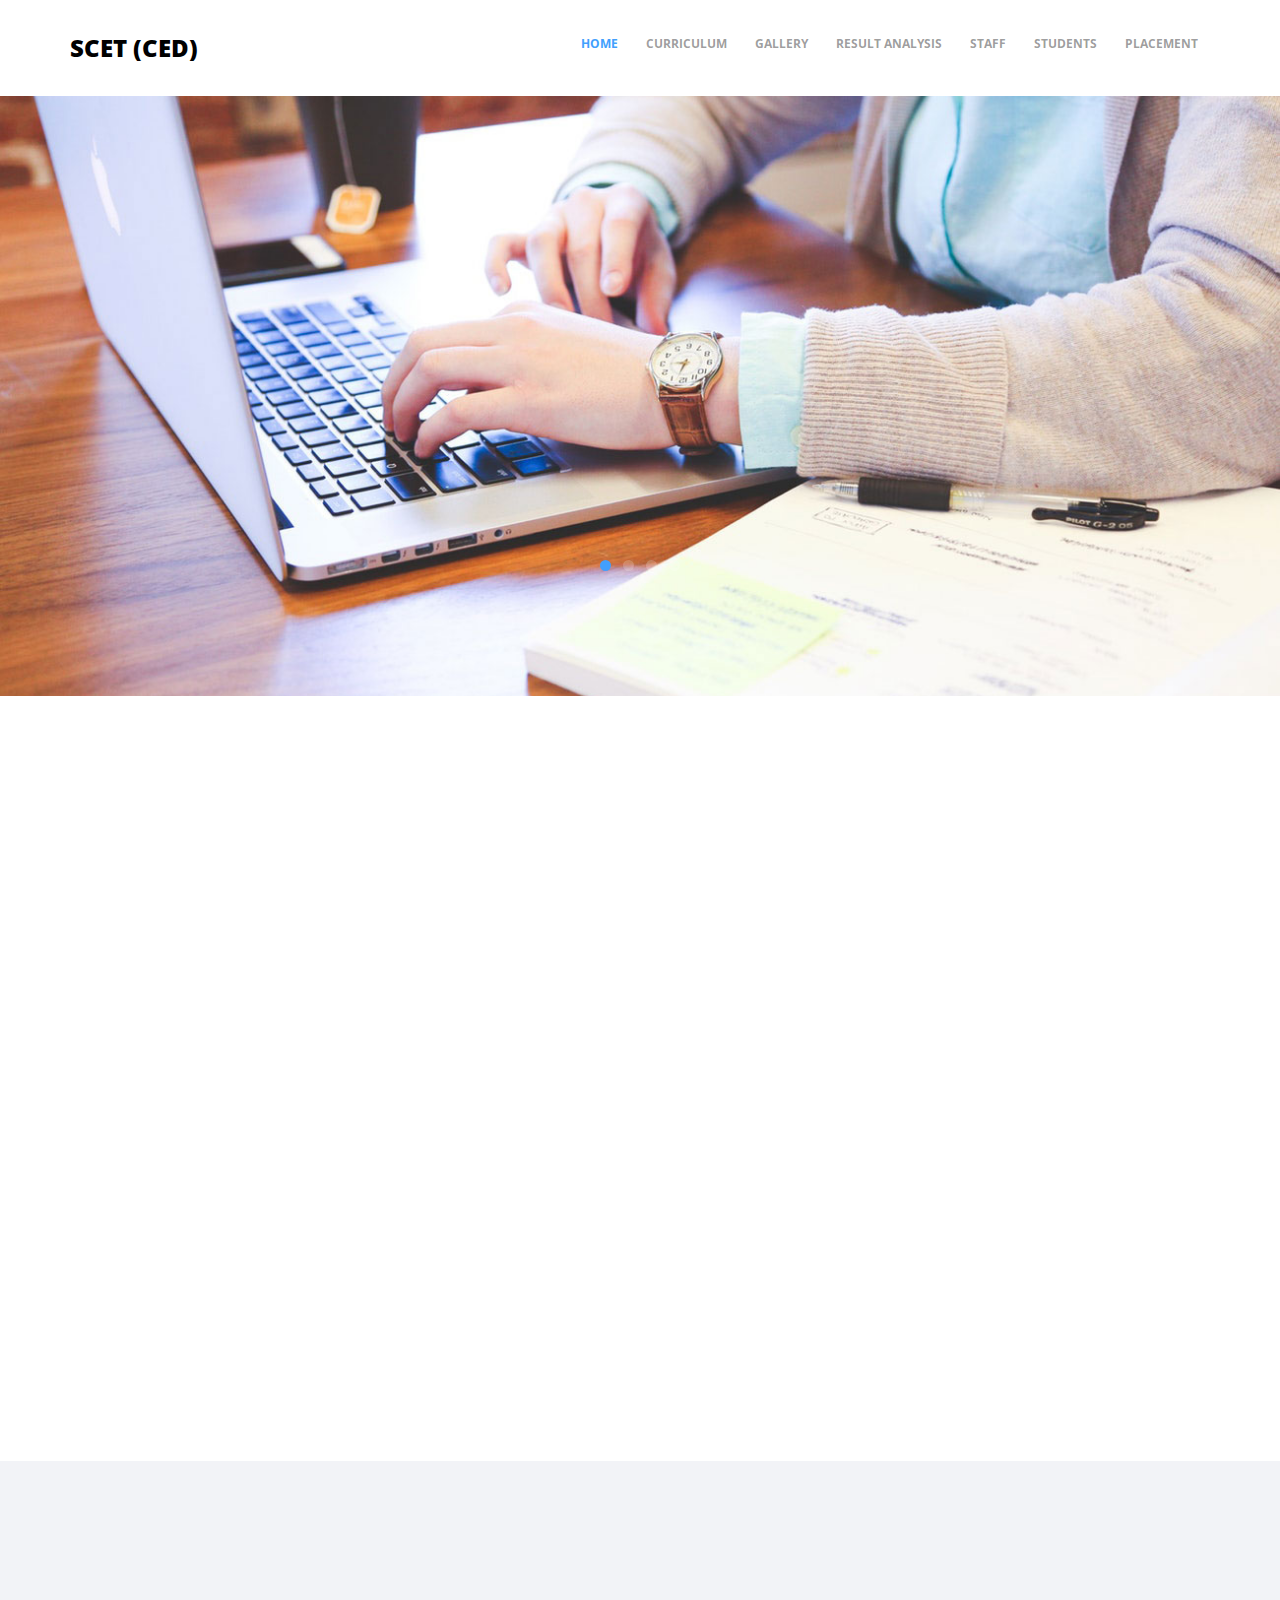
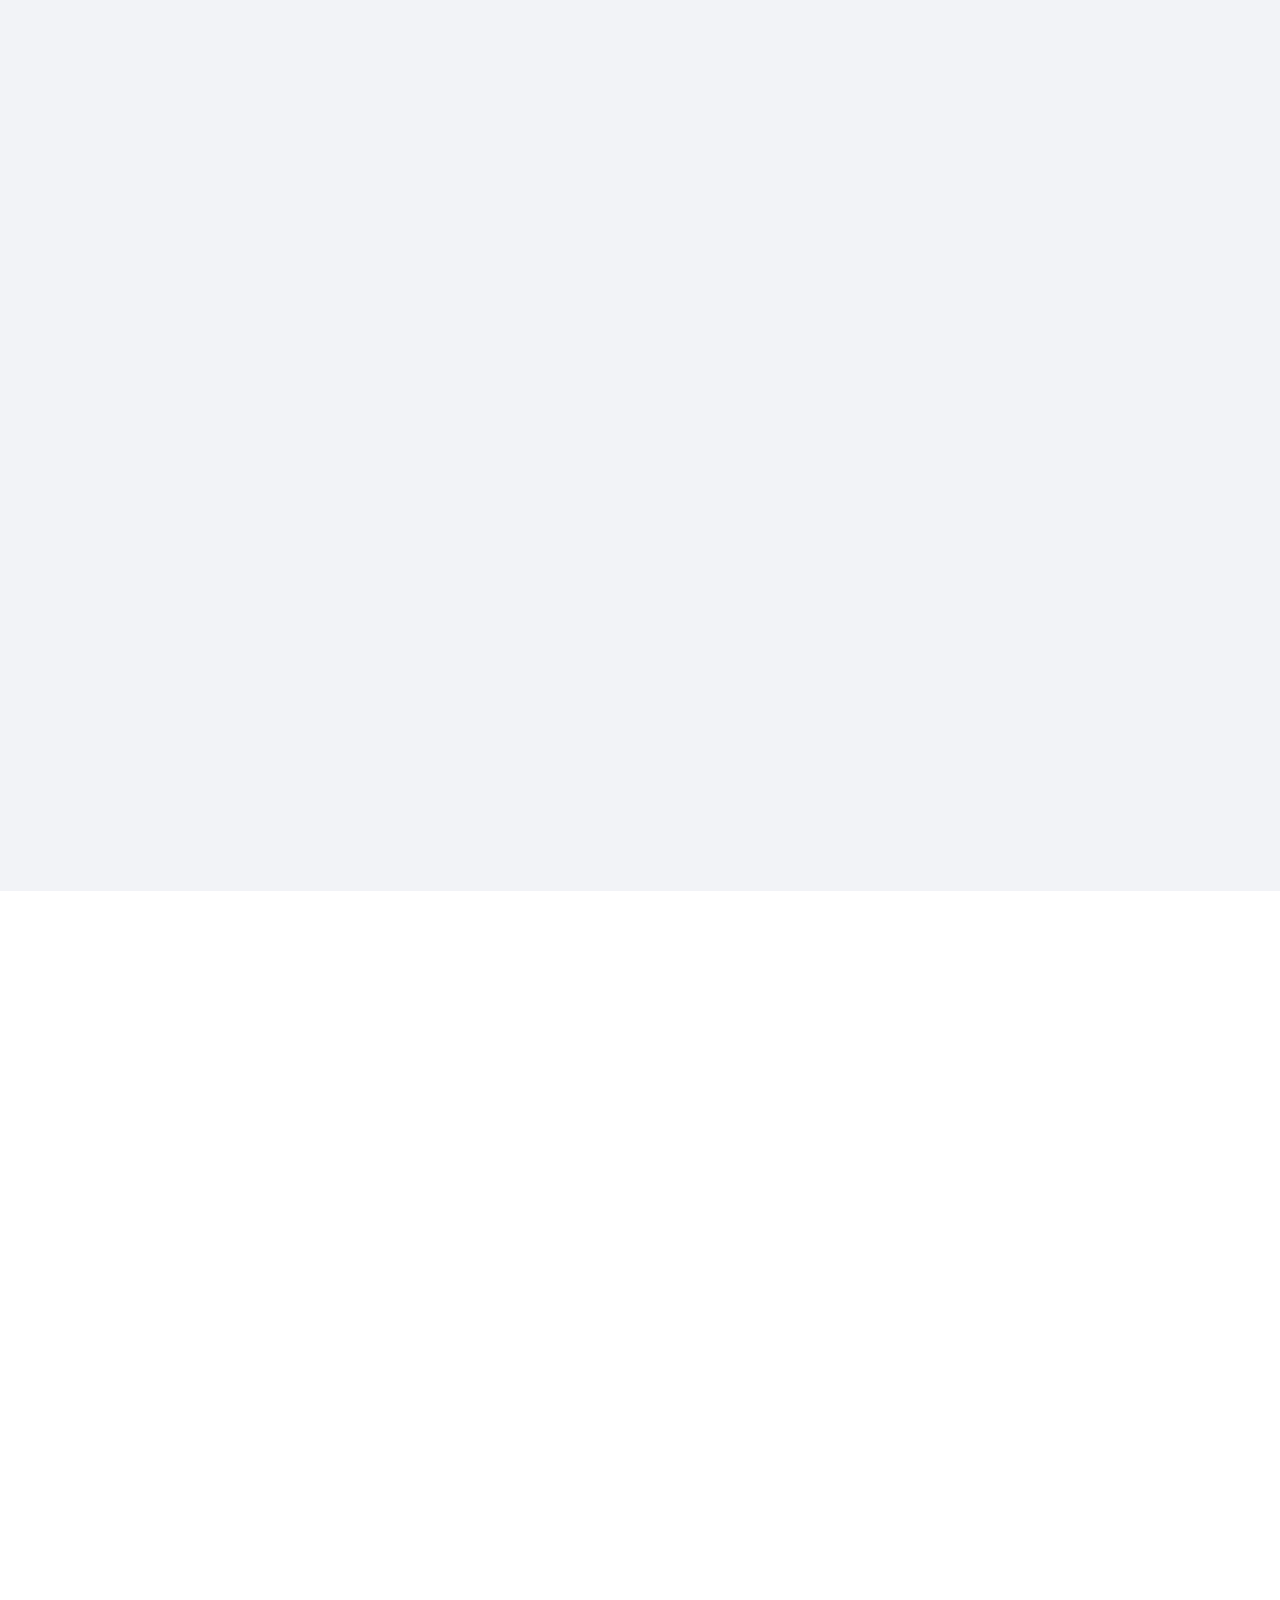
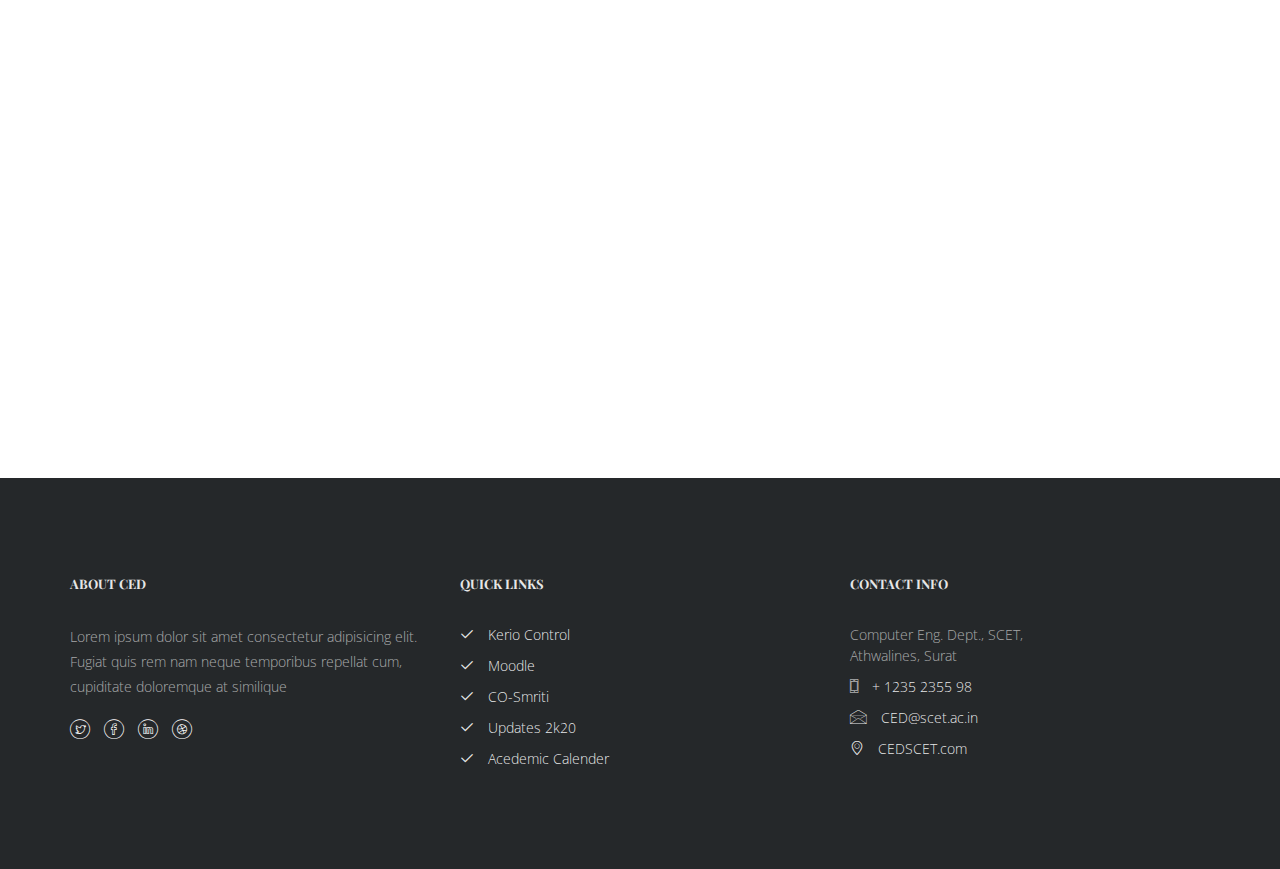
<file: index.html>
<!DOCTYPE HTML>
<html>
	<head>
	<meta charset="utf-8">
	<meta http-equiv="X-UA-Compatible" content="IE=edge">
	<title>SCET (CED)</title>
	<meta name="viewport" content="width=device-width, initial-scale=1">

	<link href="https://fonts.googleapis.com/css?family=Open+Sans:400,700,800" rel="stylesheet">
	<link href="https://fonts.googleapis.com/css?family=Playfair+Display:400,700" rel="stylesheet">
	
	<!-- Animate.css -->
	<link rel="stylesheet" href="css/animate.css">
	<!-- Icomoon Icon Fonts-->
	<link rel="stylesheet" href="css/icomoon.css">
	<!-- Bootstrap  -->
	<link rel="stylesheet" href="css/bootstrap.css">

	<!-- Flexslider  -->
	<link rel="stylesheet" href="css/flexslider.css">
	
	<!-- Flaticons  -->
	<link rel="stylesheet" href="fonts/flaticon/font/flaticon.css">

	<!-- Theme style  -->
	<link rel="stylesheet" href="css/style.css">

	<!-- Modernizr JS -->
	<script src="js/modernizr-2.6.2.min.js"></script>

	</head>
	<body>
		
	<div class="colorlib-loader"></div>

	<div id="page">
		<nav class="colorlib-nav" role="navigation">
			<div class="top-menu">
				<div class="container">
					<div class="row">
						<div class="col-sm-2">
							<div id="colorlib-logo"><a href="index.html">SCET (CED)</a></div>
						</div>
						<div class="col-sm-10 text-right menu-1">
							<ul>
								<li class="active"><a href="#">Home</a></li>
								<li><a href="curriculum.html">Curriculum</a></li>
								<li><a href="gallery.html">Gallery</a></li>
								<li><a href="result.html">Result Analysis</a></li>
								<li><a href="faculty.html">Staff</a></li>
								<li><a href="students.html">Students</a></li>
								<li><a href="placement.html">Placement</a></li>
							</ul>
						</div>
					</div>
				</div>
			</div>
		</nav>
		<aside id="colorlib-hero">
			<div class="flexslider">
				<ul class="slides">
			   	<li style="background-image: url(images/img_bg_1.jpg);"></li>
			   	<li style="background-image: url(images/img_bg_2.jpg);"></li>
			   	<li style="background-image: url(images/img_bg_3.jpg);"></li>
			   	<li style="background-image: url(images/img_bg_4.jpg);"></li>	
			  	</ul>
		  	</div>
		</aside>
		
		<div id="colorlib-intro">
			<div class="container">
				<div class="row">
					<div class="col-md-4 intro-wrap">
						<div class="intro-flex">
							<div class="one-third color-3 animate-box">
								<span class="icon"><i class="flaticon-earth-globe"></i></span>
								<div class="desc">
									<h3>Kerio Control</h3>
									<p><a href="#" class="view-more">View</a></p>
								</div>
							</div>
							<div class="one-third color-1 animate-box">
								<span class="icon"><i class="flaticon-market"></i></span>
								<div class="desc">
									<h3>Moodle</h3>
									<p><a href="#" class="view-more">View</a></p>
								</div>
							</div>
							<div class="one-third color-3 animate-box">
								<span class="icon"><i class="flaticon-open-book"></i></span>
								<div class="desc">
									<h3>CO - Smriti</h3>
									<p><a href="#" class="view-more">View</a></p>
								</div>
							</div>
							<div class="one-third color-1 animate-box">
								<span class="icon"><i class="flaticon-student"></i></span>
								<div class="desc">
									<h3>Student's Achievement</h3>
									<p><a href="#" class="view-more">View</a></p>
								</div>
							</div>
						</div>
					</div>
					<div class="col-md-8">
						<div class="about-desc animate-box">
							<h2>Welcome to Computer Engineering Department</h2>
							<p>The Department of Computer Engieering offers programs in B.E.(Computer) since 1995.Intially the intake was 60 . With the inception of the same course in the second shift in 2013, the total intake is now 120. The Department of Computer Engineering also offers PG course with the specialization in 'Computer Engineering' . The course commenced in the year 2012 with intake of 18 has been increased to 24 in the year 2018. Both these programs are approved by Gujarat Technological University, Chandkheda. Ghandinagar and AICTE.</p>
						<div class="fancy-collapse-panel">
							<div class="panel-group" id="accordion" role="tablist" aria-multiselectable="true">
							 <div class="panel panel-default">
								 <div class="panel-heading" role="tab" id="headingOne">
									 <h4 class="panel-title">
										 <a data-toggle="collapse" data-parent="#accordion" href="#collapseOne" aria-expanded="true" aria-controls="collapseOne">Mission</a>
									 </h4>
								 </div>
								 <div id="collapseOne" class="panel-collapse collapse in" role="tabpanel" aria-labelledby="headingOne">
									 <div class="panel-body">
										 <div class="row">
												<div class="col-md-6">
													<p>To achieve high student performance and overall organizational learning by continuously upgrading technical knowledge and enhancing professional as well as teaching skills of faculties.</p>
												</div>
												<div class="col-md-6">
													<p>To provide state-of-the-art infrastructure and services to the students and staff.</p>
												</div>
												<div class="col-md-6">
													<p>To engage in active research and technical consultancy.</p>
												</div>
												<div class="col-md-6">
													<p>To forge mutually beneficial relation with government organizations, industries, alumni and society at large.</p>
												</div>
										  </div>
									 </div>
								 </div>
							 </div>
							 <div class="panel panel-default">
								 <div class="panel-heading" role="tab" id="headingTwo">
									 <h4 class="panel-title">
										 <a class="collapsed" data-toggle="collapse" data-parent="#accordion" href="#collapseTwo" aria-expanded="false" aria-controls="collapseTwo">Vision</a>
									 </h4>
								 </div>
								 <div id="collapseTwo" class="panel-collapse collapse" role="tabpanel" aria-labelledby="headingTwo">
									 <div class="panel-body">
										 <p>To evolve into a shrine of excellence in technical education & research and an aspiring place for engineering education seekers and educators. We commit to produce knowledge workers, stimulated by discipline, professional ethics, continuous learning, leadership skills and elevated morals, striving towards progressive civilization</p>	
									 </div>
								 </div>
							 </div>
							 <div class="panel panel-default">
								 <div class="panel-heading" role="tab" id="headingThree">
									 <h4 class="panel-title">
										 <a class="collapsed" data-toggle="collapse" data-parent="#accordion" href="#collapseThree" aria-expanded="false" aria-controls="collapseThree">Specialization</a>
									 </h4>
								 </div>
								 <div id="collapseThree" class="panel-collapse collapse" role="tabpanel" aria-labelledby="headingThree">
									 <div class="panel-body">
										 <p>Lorem ipsum dolor sit amet consectetur adipisicing elit. Corporis atque harum iste enim doloremque ex delectus ullam vero sunt temporibus facere vitae quibusdam voluptatum deleniti minima est sapiente, accusantium ipsum!</p>	
									 </div>
								 </div>
							 </div>
							</div>
						</div>
					</div>
				</div>
			</div>
		</div>
		
		<div class="colorlib-blog colorlib-light-grey">
			<div class="container">
				<div class="row">
					<div class="col-md-8 col-md-offset-2 text-center colorlib-heading animate-box">
						<h2>Recent News</h2>
						<p>Lorem ipsum dolor sit amet consectetur adipisicing elit. Eveniet ad tempora error debitis, harum quasi doloribus dolor illo, eaque reiciendis qui sunt.</p>
					</div>
				</div>
				<div class="row">
					<div class="col-md-6 animate-box">
						<article class="article-entry">
							<a href="#" class="blog-img" style="background-image: url(images/Updates/UPDATES-1.jpg);">
								<p class="meta"><span class="day">6-7</span><span class="month">Sept</span></p>
							</a>
							<div class="desc">
								<h2><a href="#">Updates 2k19 was held.</a></h2>
								<p class="admin"><span>Posted by:</span> <span>Keyur Vadodariya</span></p>
								<p>Lorem ipsum dolor sit amet consectetur adipisicing elit. Possimus quis fugiat, consectetur dolorem saepe, nisi temporibus aspernatur earum iusto ratione iste optio veritatis, nobis blanditiis repellat distinctio. Incidunt, quibusdam ipsam. Lorem ipsum dolor sit amet.</p>
							</div>
						</article>
					</div>
					<div class="col-md-6">
						<div class="f-blog animate-box">
							<a href="#" class="blog-img" style="background-image: url(images/blog-1.jpg);">
							</a>
							<div class="desc">
								<h2><a href="#">How to Create Website in Scratch</a></h2>
								<p class="admin"><span>04 March 2020</span></p>
								<p>Lorem ipsum dolor sit amet consectetur adipisicing elit. Quisquam quibusdam suscipit sit vel cupiditate!</p>
							</div>
						</div>
						<div class="f-blog animate-box">
							<a href="#" class="blog-img" style="background-image: url(images/blog-2.jpg);">
							</a>
							<div class="desc">
								<h2><a href="#">How to Convert PSD File to HTML File?</a></h2>
								<p class="admin"><span>04 March 2020</span></p>
								<p>Lorem ipsum dolor sit amet consectetur adipisicing elit. Quisquam quibusdam suscipit sit vel cupiditate!</p>
							</div>
						</div>
						<div class="f-blog animate-box">
							<a href="#" class="blog-img" style="background-image: url(images/blog-3.jpg);">
							</a>
							<div class="desc">
								<h2><a href="#">How to Build Games App in Mobile</a></h2>
								<p class="admin"><span>04 March 2020</span></p>
								<p>Lorem ipsum dolor sit amet consectetur adipisicing elit. Quisquam quibusdam suscipit sit vel cupiditate!</p>
							</div>
						</div>
					</div>
				</div>
			</div>
		</div>
		
		<div class="colorlib-event">
			<div class="container">
				<div class="row">
					<div class="col-md-8 col-md-offset-2 text-center colorlib-heading animate-box">
						<h2>Upcoming Events &amp; Notices</h2>
						<p>Lorem ipsum dolor sit amet consectetur adipisicing elit. Sint recusandae aspernatur eveniet, deleniti nostrum consequuntur quis ipsum sit.</p>
					</div>
				</div>
				<div class="event-flex row-pb-sm">
					<div class="half event-img animate-box" style="background-image: url(images/event.jpg);">
					</div>
					<div class="half">
						<div class="row">
							<div class="col-md-12 animate-box">
								<div class="event-entry">
									<div class="desc">
										<p class="meta"><span class="day">10</span><span class="month">May</span></p>
										<p class="organizer"><span>Organized by:</span> <span>Keyur Vadodariya</span></p>
										<h2><a href="#">Updates 2k20</a></h2>
									</div>
									<div class="location">
										<span class="icon"><i class="icon-map"></i></span>
										<p>Computer Eng. Dept., SCET, Athwalines, Surat</p>
									</div>
								</div>
							</div>
							<div class="col-md-12 animate-box">
								<div class="event-entry">
									<div class="desc">
										<p class="meta"><span class="day">21</span><span class="month">May</span></p>
										<p class="organizer"><span>Organized by:</span> <span>Jasmin Thummar</span></p>
										<h2><a href="#">Smart Gujart Hackathon</a></h2>
									</div>
									<div class="location">
										<span class="icon"><i class="icon-map"></i></span>
										<p>Computer Eng. Dept., SCET, Athwalines, Surat</p>
									</div>
								</div>
							</div>
							<div class="col-md-12 animate-box">
								<div class="event-entry">
									<div class="desc">
										<p class="meta"><span class="day">1</span><span class="month">June</span></p>
										<p class="organizer"><span>Organized by:</span> <span>Keyur Vadodariya</span></p>
										<h2><a href="#">Practice Workshop 2020</a></h2>
									</div>
									<div class="location">
										<span class="icon"><i class="icon-map"></i></span>
										<p>Computer Eng. Dept., SCET, Athwalines, Surat</p>
									</div>
								</div>
							</div>
						</div>
					</div>
				</div>
			</div>
		</div>

		
		<footer id="colorlib-footer">
			<div class="container">
				<div class="row row-pb-md">
					<div class="col-md-4 colorlib-widget">
						<h4>About CED</h4>
						<p>Lorem ipsum dolor sit amet consectetur adipisicing elit. Fugiat quis rem nam neque temporibus repellat cum, cupiditate doloremque at similique</p>
						<p>
							<ul class="colorlib-social-icons">
								<li><a href="#"><i class="icon-twitter"></i></a></li>
								<li><a href="#"><i class="icon-facebook"></i></a></li>
								<li><a href="#"><i class="icon-linkedin"></i></a></li>
								<li><a href="#"><i class="icon-dribbble"></i></a></li>
							</ul>
						</p>
					</div>
					<div class="col-md-4 colorlib-widget">
						<h4>Quick Links</h4>
						<p>
							<ul class="colorlib-footer-links">
								<li><a href="#"><i class="icon-check"></i> Kerio Control</a></li>
								<li><a href="#"><i class="icon-check"></i> Moodle</a></li>
								<li><a href="#"><i class="icon-check"></i> CO-Smriti</a></li>
								<li><a href="#"><i class="icon-check"></i> Updates 2k20</a></li>
								<li><a href="#"><i class="icon-check"></i> Acedemic Calender</a></li>
							</ul>
						</p>
					</div>

					<div class="col-md-4 colorlib-widget">
						<h4>Contact Info</h4>
						<ul class="colorlib-footer-links">
							<li>Computer Eng. Dept., SCET, <br> Athwalines, Surat</li>
							<li><a href="tel://1235235598"><i class="icon-phone"></i> + 1235 2355 98</a></li>
							<li><a href="mailto:CED@scet.ac.in"><i class="icon-envelope"></i> CED@scet.ac.in</a></li>
							<li><a href="http://CEDSCET.com"><i class="icon-location4"></i> CEDSCET.com</a></li>
						</ul>
					</div>
				</div>
			</div>
		</footer>
	</div>

	<div class="gototop js-top">
		<a href="#" class="js-gotop"><i class="icon-arrow-up2"></i></a>
	</div>
	
	<!-- jQuery -->
	<script src="js/jquery.min.js"></script>
	<!-- jQuery Easing -->
	<script src="js/jquery.easing.1.3.js"></script>
	<!-- Bootstrap -->
	<script src="js/bootstrap.min.js"></script>
	<!-- Waypoints -->
	<script src="js/jquery.waypoints.min.js"></script>
	<!-- Flexslider -->
	<script src="js/jquery.flexslider-min.js"></script>
	<!-- Main -->
	<script src="js/main.js"></script>

	</body>
</html>
</file>
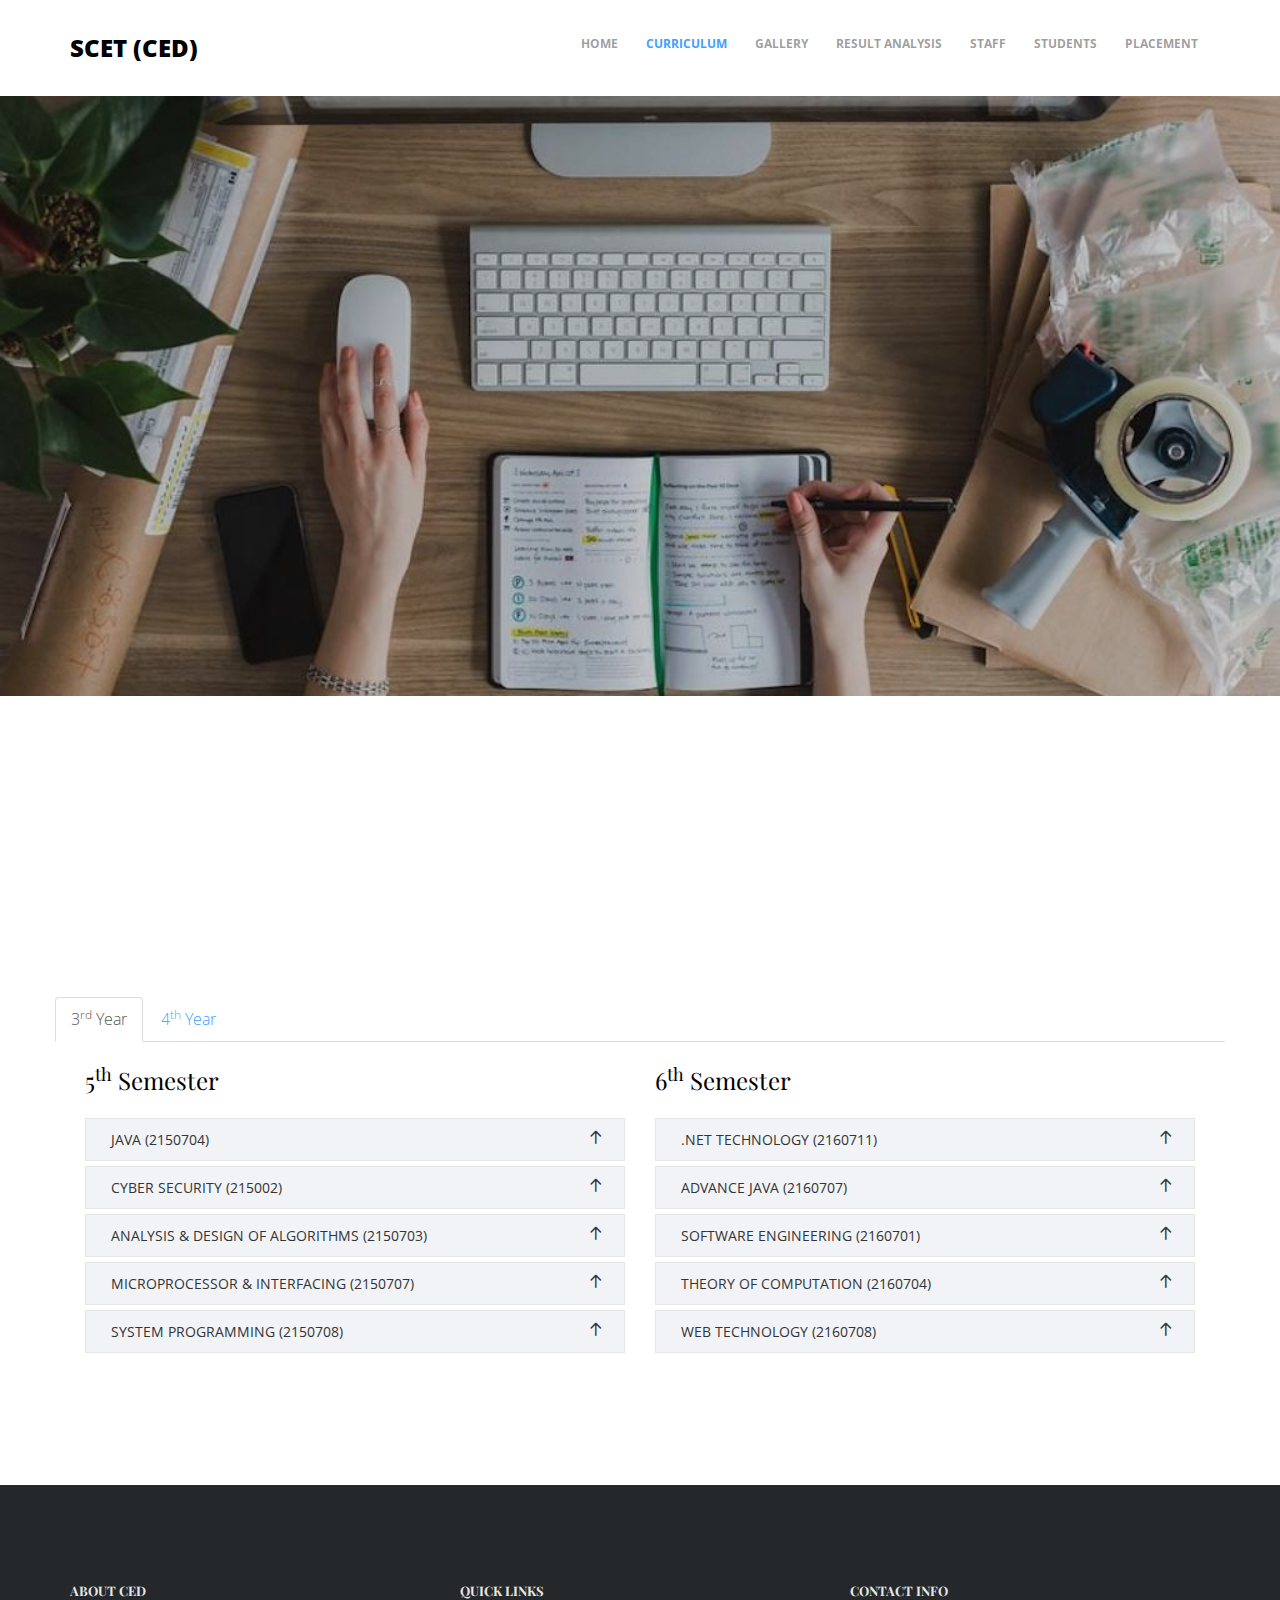
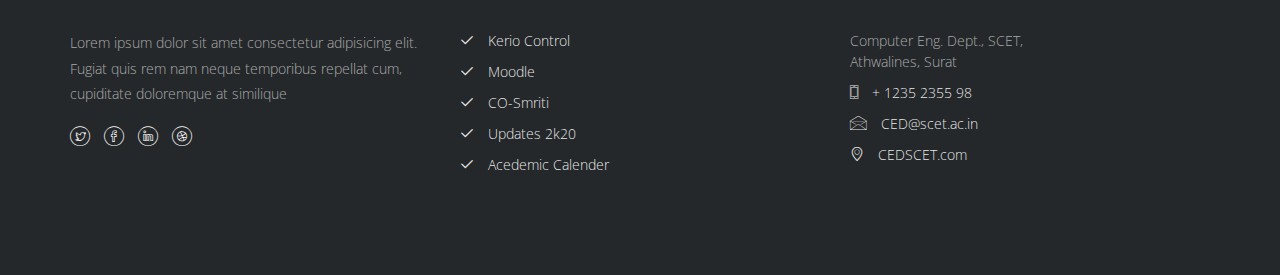
<file: curriculum.html>
<!DOCTYPE HTML>
<html>
    <head>
        <meta charset="utf-8">
        <meta http-equiv="X-UA-Compatible" content="IE=edge">
        <title>SCET (CED)</title>
        <meta name="viewport" content="width=device-width, initial-scale=1">
        <link href="https://fonts.googleapis.com/css?family=Open+Sans:400,700,800" rel="stylesheet">
        <link href="https://fonts.googleapis.com/css?family=Playfair+Display:400,700" rel="stylesheet">
        <!-- Animate.css -->
        <link rel="stylesheet" href="css/animate.css">
        <!-- Icomoon Icon Fonts-->
        <link rel="stylesheet" href="css/icomoon.css">
        <!-- Bootstrap  -->
        <link rel="stylesheet" href="css/bootstrap.css">
        <!-- Flexslider  -->
        <link rel="stylesheet" href="css/flexslider.css">
        <!-- Flaticons  -->
        <link rel="stylesheet" href="fonts/flaticon/font/flaticon.css">
        <!-- Theme style  -->
        <link rel="stylesheet" href="css/style.css">
        <!-- Modernizr JS -->
        <script src="js/modernizr-2.6.2.min.js"></script>
    </head>
    <body>
        <div class="colorlib-loader"></div>
        <div id="page">
            <nav class="colorlib-nav" role="navigation">
                <div class="top-menu">
                    <div class="container">
                        <div class="row">
                            <div class="col-md-2">
                                <div id="colorlib-logo"><a href="index.html">SCET (CED)</a></div>
                            </div>
                            <div class="col-md-10 text-right menu-1">
                                <ul>
                                    <li><a href="index.html">Home</a></li>
                                    <li class="active"><a href="#">Curriculum</a></li>
                                    <li><a href="gallery.html">Gallery</a></li>
                                    <li><a href="result.html">Result Analysis</a></li>
                                    <li><a href="faculty.html">Staff</a></li>
                                    <li><a href="students.html">Students</a></li>
                                    <li><a href="placement.html">Placement</a></li>
                                </ul>
                            </div>
                        </div>
                    </div>
                </div>
            </nav>
            <aside id="colorlib-hero">
                <div class="flexslider">
                    <ul class="slides">
                        <li style="background-image: url(images/curriculum-hero.jpg);">
                            <div class="overlay"></div>
                            <div class="container-fluid">
                                <div class="row">
                                    <div class="col-md-6 col-sm-12 col-md-offset-3 slider-text">
                                        <div class="slider-text-inner text-center">
                                            <h1>Curriculum</h1>
                                            <h2><span><a href="index.html">Home</a> | Curriculum</span></h2>
                                        </div>
                                    </div>
                                </div>
                            </div>
                        </li>
                    </ul>
                </div>
            </aside>
            <div class="colorlib-trainers">
                <div class="container">
                    <div class="row">
                        <div class="col-md-8 col-md-offset-2 text-center colorlib-heading animate-box">
                            <h2>Curriculum</h2>
                            <p>Curriculum with all up-to-date subjects and topics from GTU.</p>
                        </div>
                    </div>
                    <div class="row">
                        <ul class="nav nav-tabs" style="margin-bottom:20px;">
                            <li class="nav-item active">
                                <a class="nav-link active" data-toggle="tab" href="#year-3">3<sup>rd</sup> Year</a>
                            </li>
                            <li class="nav-item">
                                <a class="nav-link" data-toggle="tab" href="#year-4">4<sup>th</sup> Year</a>
                            </li>
                        </ul>
                        <!-- Tab panes -->
                        <div class="tab-content">
                            <div class="tab-pane active container" id="year-3">
                                <div class="col-md-6">
                                    <h3>5<sup>th</sup> Semester</h3>
                                    <div class="fancy-collapse-panel">
                                        <div class="panel-group" id="accordion-1" role="tablist" aria-multiselectable="true">
                                            <div class="panel panel-default">
                                                <div class="panel-heading" role="tab" id="sub-1">
                                                    <h4 class="panel-title">
                                                        <a data-toggle="collapse" class="collapsed" data-parent="#accordion-1" href="#collapse1" aria-expanded="false" aria-controls="collapse1">JAVA (2150704)</a>
                                                    </h4>
                                                </div>
                                                <div id="collapse1" class="panel-collapse collapse" role="tabpanel" aria-labelledby="sub-1">
                                                    <div class="panel-body">
                                                        <div class="row">
                                                            <div class="col-md-6">
                                                                <ul class="list-group">
                                                                    <li class="list-group-item"><a href="#" class="link-unstyled">Syllabus</a></li>
                                                                    <li class="list-group-item"><a href="#" class="link">Practical List</a></li>
                                                                    <li class="list-group-item"><a href="#" class="link">Lab Manual</a></li>
                                                                </ul>
                                                            </div>
                                                            <div class="col-md-6">
                                                                <ul class="list-group">
                                                                    <li class="list-group-item"><a href="#" class="link">Study Materials</a></li>
                                                                    <li class="list-group-item"><a href="#" class="link">Assignments</a></li>
                                                                    <li class="list-group-item"><a href="#" class="link">ALA/OEP Guidelines</a></li>
                                                                </ul>
                                                            </div>
                                                        </div>
                                                    </div>
                                                </div>
                                            </div>
                                            <div class="panel panel-default">
                                                <div class="panel-heading" role="tab" id="sub-2">
                                                    <h4 class="panel-title">
                                                        <a data-toggle="collapse" class="collapsed" data-parent="#accordion-1" href="#collapse2" aria-expanded="false" aria-controls="collapse2">CYBER SECURITY (215002)</a>
                                                    </h4>
                                                </div>
                                                <div id="collapse2" class="panel-collapse collapse" role="tabpanel" aria-labelledby="sub-2">
                                                    <div class="panel-body">
                                                        <div class="row">
                                                            <div class="col-md-6">
                                                                <ul class="list-group">
                                                                    <li class="list-group-item"><a href="#" class="link-unstyled">Syllabus</a></li>
                                                                    <li class="list-group-item"><a href="#" class="link">Practical List</a></li>
                                                                    <li class="list-group-item"><a href="#" class="link">Lab Manual</a></li>
                                                                </ul>
                                                            </div>
                                                            <div class="col-md-6">
                                                                <ul class="list-group">
                                                                    <li class="list-group-item"><a href="#" class="link">Study Materials</a></li>
                                                                    <li class="list-group-item"><a href="#" class="link">Assignments</a></li>
                                                                    <li class="list-group-item"><a href="#" class="link">ALA/OEP Guidelines</a></li>
                                                                </ul>
                                                            </div>
                                                        </div>
                                                    </div>
                                                </div>
                                            </div>
                                            <div class="panel panel-default">
                                                <div class="panel-heading" role="tab" id="sub-3">
                                                    <h4 class="panel-title">
                                                        <a data-toggle="collapse" class="collapsed" data-parent="#accordion-1" href="#collapse3" aria-expanded="false" aria-controls="collapse3">Analysis &amp; Design Of Algorithms (2150703)</a>
                                                    </h4>
                                                </div>
                                                <div id="collapse3" class="panel-collapse collapse" role="tabpanel" aria-labelledby="sub-3">
                                                    <div class="panel-body">
                                                        <div class="row">
                                                            <div class="col-md-6">
                                                                <ul class="list-group">
                                                                    <li class="list-group-item"><a href="#" class="link-unstyled">Syllabus</a></li>
                                                                    <li class="list-group-item"><a href="#" class="link">Practical List</a></li>
                                                                    <li class="list-group-item"><a href="#" class="link">Lab Manual</a></li>
                                                                </ul>
                                                            </div>
                                                            <div class="col-md-6">
                                                                <ul class="list-group">
                                                                    <li class="list-group-item"><a href="#" class="link">Study Materials</a></li>
                                                                    <li class="list-group-item"><a href="#" class="link">Assignments</a></li>
                                                                    <li class="list-group-item"><a href="#" class="link">ALA/OEP Guidelines</a></li>
                                                                </ul>
                                                            </div>
                                                        </div>
                                                    </div>
                                                </div>
                                            </div>
                                            <div class="panel panel-default">
                                                <div class="panel-heading" role="tab" id="sub-4">
                                                    <h4 class="panel-title">
                                                        <a data-toggle="collapse" class="collapsed" data-parent="#accordion-1" href="#collapse4" aria-expanded="false" aria-controls="collapse4">Microprocessor &amp; Interfacing (2150707)</a>
                                                    </h4>
                                                </div>
                                                <div id="collapse4" class="panel-collapse collapse" role="tabpanel" aria-labelledby="sub-4">
                                                    <div class="panel-body">
                                                        <div class="row">
                                                            <div class="col-md-6">
                                                                <ul class="list-group">
                                                                    <li class="list-group-item"><a href="#" class="link-unstyled">Syllabus</a></li>
                                                                    <li class="list-group-item"><a href="#" class="link">Practical List</a></li>
                                                                    <li class="list-group-item"><a href="#" class="link">Lab Manual</a></li>
                                                                </ul>
                                                            </div>
                                                            <div class="col-md-6">
                                                                <ul class="list-group">
                                                                    <li class="list-group-item"><a href="#" class="link">Study Materials</a></li>
                                                                    <li class="list-group-item"><a href="#" class="link">Assignments</a></li>
                                                                    <li class="list-group-item"><a href="#" class="link">ALA/OEP Guidelines</a></li>
                                                                </ul>
                                                            </div>
                                                        </div>
                                                    </div>
                                                </div>
                                            </div>
                                            <div class="panel panel-default">
                                                <div class="panel-heading" role="tab" id="sub-5">
                                                    <h4 class="panel-title">
                                                        <a data-toggle="collapse" class="collapsed" data-parent="#accordion-1" href="#collapse5" aria-expanded="false" aria-controls="collapse5">System Programming (2150708)</a>
                                                    </h4>
                                                </div>
                                                <div id="collapse5" class="panel-collapse collapse" role="tabpanel" aria-labelledby="sub-5">
                                                    <div class="panel-body">
                                                        <div class="row">
                                                            <div class="col-md-6">
                                                                <ul class="list-group">
                                                                    <li class="list-group-item"><a href="#" class="link-unstyled">Syllabus</a></li>
                                                                    <li class="list-group-item"><a href="#" class="link">Practical List</a></li>
                                                                    <li class="list-group-item"><a href="#" class="link">Lab Manual</a></li>
                                                                </ul>
                                                            </div>
                                                            <div class="col-md-6">
                                                                <ul class="list-group">
                                                                    <li class="list-group-item"><a href="#" class="link">Study Materials</a></li>
                                                                    <li class="list-group-item"><a href="#" class="link">Assignments</a></li>
                                                                    <li class="list-group-item"><a href="#" class="link">ALA/OEP Guidelines</a></li>
                                                                </ul>
                                                            </div>
                                                        </div>
                                                    </div>
                                                </div>
                                            </div>
                                        </div>
                                    </div>
                                </div>
                                <div class="col-md-6">
                                    <h3>6<sup>th</sup> Semester</h3>
                                    <div class="fancy-collapse-panel">
                                        <div class="panel-group" id="accordion-2" role="tablist" aria-multiselectable="true">
                                            <div class="panel panel-default">
                                                <div class="panel-heading" role="tab" id="sub-11">
                                                    <h4 class="panel-title">
                                                        <a data-toggle="collapse" class="collapsed" data-parent="#accordion-2" href="#collapse11" aria-expanded="false" aria-controls="collapse11">.NET TECHNOLOGY (2160711)</a>
                                                    </h4>
                                                </div>
                                                <div id="collapse11" class="panel-collapse collapse" role="tabpanel" aria-labelledby="sub-11">
                                                    <div class="panel-body">
                                                        <div class="row">
                                                            <div class="col-md-6">
                                                                <ul class="list-group">
                                                                    <li class="list-group-item"><a href="#" class="link-unstyled">Syllabus</a></li>
                                                                    <li class="list-group-item"><a href="#" class="link">Practical List</a></li>
                                                                    <li class="list-group-item"><a href="#" class="link">Lab Manual</a></li>
                                                                </ul>
                                                            </div>
                                                            <div class="col-md-6">
                                                                <ul class="list-group">
                                                                    <li class="list-group-item"><a href="#" class="link">Study Materials</a></li>
                                                                    <li class="list-group-item"><a href="#" class="link">Assignments</a></li>
                                                                    <li class="list-group-item"><a href="#" class="link">ALA/OEP Guidelines</a></li>
                                                                </ul>
                                                            </div>
                                                        </div>
                                                    </div>
                                                </div>
                                            </div>
                                            <div class="panel panel-default">
                                                <div class="panel-heading" role="tab" id="sub-22">
                                                    <h4 class="panel-title">
                                                        <a data-toggle="collapse" class="collapsed" data-parent="#accordion-2" href="#collapse22" aria-expanded="false" aria-controls="collapse22">ADVANCE JAVA (2160707)</a>
                                                    </h4>
                                                </div>
                                                <div id="collapse22" class="panel-collapse collapse" role="tabpanel" aria-labelledby="sub-22">
                                                    <div class="panel-body">
                                                        <div class="row">
                                                            <div class="col-md-6">
                                                                <ul class="list-group">
                                                                    <li class="list-group-item"><a href="#" class="link-unstyled">Syllabus</a></li>
                                                                    <li class="list-group-item"><a href="#" class="link">Practical List</a></li>
                                                                    <li class="list-group-item"><a href="#" class="link">Lab Manual</a></li>
                                                                </ul>
                                                            </div>
                                                            <div class="col-md-6">
                                                                <ul class="list-group">
                                                                    <li class="list-group-item"><a href="#" class="link">Study Materials</a></li>
                                                                    <li class="list-group-item"><a href="#" class="link">Assignments</a></li>
                                                                    <li class="list-group-item"><a href="#" class="link">ALA/OEP Guidelines</a></li>
                                                                </ul>
                                                            </div>
                                                        </div>
                                                    </div>
                                                </div>
                                            </div>
                                            <div class="panel panel-default">
                                                <div class="panel-heading" role="tab" id="sub-33">
                                                    <h4 class="panel-title">
                                                        <a data-toggle="collapse" class="collapsed" data-parent="#accordion-2" href="#collapse33" aria-expanded="false" aria-controls="collapse33">SOFTWARE ENGINEERING (2160701)</a>
                                                    </h4>
                                                </div>
                                                <div id="collapse33" class="panel-collapse collapse" role="tabpanel" aria-labelledby="sub-33">
                                                    <div class="panel-body">
                                                        <div class="row">
                                                            <div class="col-md-6">
                                                                <ul class="list-group">
                                                                    <li class="list-group-item"><a href="#" class="link-unstyled">Syllabus</a></li>
                                                                    <li class="list-group-item"><a href="#" class="link">Practical List</a></li>
                                                                    <li class="list-group-item"><a href="#" class="link">Lab Manual</a></li>
                                                                </ul>
                                                            </div>
                                                            <div class="col-md-6">
                                                                <ul class="list-group">
                                                                    <li class="list-group-item"><a href="#" class="link">Study Materials</a></li>
                                                                    <li class="list-group-item"><a href="#" class="link">Assignments</a></li>
                                                                    <li class="list-group-item"><a href="#" class="link">ALA/OEP Guidelines</a></li>
                                                                </ul>
                                                            </div>
                                                        </div>
                                                    </div>
                                                </div>
                                            </div>
                                            <div class="panel panel-default">
                                                <div class="panel-heading" role="tab" id="sub-44">
                                                    <h4 class="panel-title">
                                                        <a data-toggle="collapse" class="collapsed" data-parent="#accordion-2" href="#collapse44" aria-expanded="false" aria-controls="collapse44">THEORY OF COMPUTATION (2160704)</a>
                                                    </h4>
                                                </div>
                                                <div id="collapse44" class="panel-collapse collapse" role="tabpanel" aria-labelledby="sub-44">
                                                    <div class="panel-body">
                                                        <div class="row">
                                                            <div class="col-md-6">
                                                                <ul class="list-group">
                                                                    <li class="list-group-item"><a href="#" class="link-unstyled">Syllabus</a></li>
                                                                    <li class="list-group-item"><a href="#" class="link">Practical List</a></li>
                                                                    <li class="list-group-item"><a href="#" class="link">Lab Manual</a></li>
                                                                </ul>
                                                            </div>
                                                            <div class="col-md-6">
                                                                <ul class="list-group">
                                                                    <li class="list-group-item"><a href="#" class="link">Study Materials</a></li>
                                                                    <li class="list-group-item"><a href="#" class="link">Assignments</a></li>
                                                                    <li class="list-group-item"><a href="#" class="link">ALA/OEP Guidelines</a></li>
                                                                </ul>
                                                            </div>
                                                        </div>
                                                    </div>
                                                </div>
                                            </div>
                                            <div class="panel panel-default">
                                                <div class="panel-heading" role="tab" id="sub-55">
                                                    <h4 class="panel-title">
                                                        <a data-toggle="collapse" class="collapsed" data-parent="#accordion-2" href="#collapse55" aria-expanded="false" aria-controls="collapse55">WEB TECHNOLOGY (2160708)</a>
                                                    </h4>
                                                </div>
                                                <div id="collapse55" class="panel-collapse collapse" role="tabpanel" aria-labelledby="sub-55">
                                                    <div class="panel-body">
                                                        <div class="row">
                                                            <div class="col-md-6">
                                                                <ul class="list-group">
                                                                    <li class="list-group-item"><a href="#" class="link-unstyled">Syllabus</a></li>
                                                                    <li class="list-group-item"><a href="#" class="link">Practical List</a></li>
                                                                    <li class="list-group-item"><a href="#" class="link">Lab Manual</a></li>
                                                                </ul>
                                                            </div>
                                                            <div class="col-md-6">
                                                                <ul class="list-group">
                                                                    <li class="list-group-item"><a href="#" class="link">Study Materials</a></li>
                                                                    <li class="list-group-item"><a href="#" class="link">Assignments</a></li>
                                                                    <li class="list-group-item"><a href="#" class="link">ALA/OEP Guidelines</a></li>
                                                                </ul>
                                                            </div>
                                                        </div>
                                                    </div>
                                                </div>
                                            </div>
                                        </div>
                                    </div>
                                </div>
                            </div>
                            <div class="tab-pane container" id="year-4">
                                <div class="col-md-6">
                                    <h3>7<sup>th</sup> Semester</h3>
                                    <div class="fancy-collapse-panel">
                                        <div class="panel-group" id="accordion-1-2" role="tablist" aria-multiselectable="true">
                                            <div class="panel panel-default">
                                                <div class="panel-heading" role="tab" id="sub-1-2">
                                                    <h4 class="panel-title">
                                                        <a data-toggle="collapse" class="collapsed" data-parent="#accordion-1-2" href="#collapse1-2" aria-expanded="false" aria-controls="collapse1-2">COMPILER DESIGN (2170701)</a>
                                                    </h4>
                                                </div>
                                                <div id="collapse1-2" class="panel-collapse collapse" role="tabpanel" aria-labelledby="sub-1-2">
                                                    <div class="panel-body">
                                                        <div class="row">
                                                            <div class="col-md-6">
                                                                <ul class="list-group">
                                                                    <li class="list-group-item"><a href="#" class="link-unstyled">Syllabus</a></li>
                                                                    <li class="list-group-item"><a href="#" class="link">Practical List</a></li>
                                                                    <li class="list-group-item"><a href="#" class="link">Lab Manual</a></li>
                                                                </ul>
                                                            </div>
                                                            <div class="col-md-6">
                                                                <ul class="list-group">
                                                                    <li class="list-group-item"><a href="#" class="link">Study Materials</a></li>
                                                                    <li class="list-group-item"><a href="#" class="link">Assignments</a></li>
                                                                    <li class="list-group-item"><a href="#" class="link">ALA/OEP Guidelines</a></li>
                                                                </ul>
                                                            </div>
                                                        </div>
                                                    </div>
                                                </div>
                                            </div>
                                            <div class="panel panel-default">
                                                <div class="panel-heading" role="tab" id="sub-2-2">
                                                    <h4 class="panel-title">
                                                        <a data-toggle="collapse" class="collapsed" data-parent="#accordion-1-2" href="#collapse2-2" aria-expanded="false" aria-controls="collapse2-2">INFORMATION AND NETWORK SECURITY (2170709)</a>
                                                    </h4>
                                                </div>
                                                <div id="collapse2-2" class="panel-collapse collapse" role="tabpanel" aria-labelledby="sub-2-2">
                                                    <div class="panel-body">
                                                        <div class="row">
                                                            <div class="col-md-6">
                                                                <ul class="list-group">
                                                                    <li class="list-group-item"><a href="#" class="link-unstyled">Syllabus</a></li>
                                                                    <li class="list-group-item"><a href="#" class="link">Practical List</a></li>
                                                                    <li class="list-group-item"><a href="#" class="link">Lab Manual</a></li>
                                                                </ul>
                                                            </div>
                                                            <div class="col-md-6">
                                                                <ul class="list-group">
                                                                    <li class="list-group-item"><a href="#" class="link">Study Materials</a></li>
                                                                    <li class="list-group-item"><a href="#" class="link">Assignments</a></li>
                                                                    <li class="list-group-item"><a href="#" class="link">ALA/OEP Guidelines</a></li>
                                                                </ul>
                                                            </div>
                                                        </div>
                                                    </div>
                                                </div>
                                            </div>
                                            <div class="panel panel-default">
                                                <div class="panel-heading" role="tab" id="sub-3-2">
                                                    <h4 class="panel-title">
                                                        <a data-toggle="collapse" class="collapsed" data-parent="#accordion-1-2" href="#collapse3-2" aria-expanded="false" aria-controls="collapse3-2">Mobile Computing and Wireless Communication (2170701)</a>
                                                    </h4>
                                                </div>
                                                <div id="collapse3-2" class="panel-collapse collapse" role="tabpanel" aria-labelledby="sub-3-2">
                                                    <div class="panel-body">
                                                        <div class="row">
                                                            <div class="col-md-6">
                                                                <ul class="list-group">
                                                                    <li class="list-group-item"><a href="#" class="link-unstyled">Syllabus</a></li>
                                                                    <li class="list-group-item"><a href="#" class="link">Practical List</a></li>
                                                                    <li class="list-group-item"><a href="#" class="link">Lab Manual</a></li>
                                                                </ul>
                                                            </div>
                                                            <div class="col-md-6">
                                                                <ul class="list-group">
                                                                    <li class="list-group-item"><a href="#" class="link">Study Materials</a></li>
                                                                    <li class="list-group-item"><a href="#" class="link">Assignments</a></li>
                                                                    <li class="list-group-item"><a href="#" class="link">ALA/OEP Guidelines</a></li>
                                                                </ul>
                                                            </div>
                                                        </div>
                                                    </div>
                                                </div>
                                            </div>
                                            <div class="panel panel-default">
                                                <div class="panel-heading" role="tab" id="sub-4-2">
                                                    <h4 class="panel-title">
                                                        <a data-toggle="collapse" class="collapsed" data-parent="#accordion-1-2" href="#collapse4-2" aria-expanded="false" aria-controls="collapse4-2">Image Processing (Dept Elec-II) (2170712)</a>
                                                    </h4>
                                                </div>
                                                <div id="collapse4-2" class="panel-collapse collapse" role="tabpanel" aria-labelledby="sub-4-2">
                                                    <div class="panel-body">
                                                        <div class="row">
                                                            <div class="col-md-6">
                                                                <ul class="list-group">
                                                                    <li class="list-group-item"><a href="#" class="link-unstyled">Syllabus</a></li>
                                                                    <li class="list-group-item"><a href="#" class="link">Practical List</a></li>
                                                                    <li class="list-group-item"><a href="#" class="link">Lab Manual</a></li>
                                                                </ul>
                                                            </div>
                                                            <div class="col-md-6">
                                                                <ul class="list-group">
                                                                    <li class="list-group-item"><a href="#" class="link">Study Materials</a></li>
                                                                    <li class="list-group-item"><a href="#" class="link">Assignments</a></li>
                                                                    <li class="list-group-item"><a href="#" class="link">ALA/OEP Guidelines</a></li>
                                                                </ul>
                                                            </div>
                                                        </div>
                                                    </div>
                                                </div>
                                            </div>
                                            <div class="panel panel-default">
                                                <div class="panel-heading" role="tab" id="sub-5-2">
                                                    <h4 class="panel-title">
                                                        <a data-toggle="collapse" class="collapsed" data-parent="#accordion-1-2" href="#collapse5-2" aria-expanded="false" aria-controls="collapse5-2">Data Mining and Business Intelligence (Dept Elec-II) (2170715)</a>
                                                    </h4>
                                                </div>
                                                <div id="collapse5-2" class="panel-collapse collapse" role="tabpanel" aria-labelledby="sub-5-2">
                                                    <div class="panel-body">
                                                        <div class="row">
                                                            <div class="col-md-6">
                                                                <ul class="list-group">
                                                                    <li class="list-group-item"><a href="#" class="link-unstyled">Syllabus</a></li>
                                                                    <li class="list-group-item"><a href="#" class="link">Practical List</a></li>
                                                                    <li class="list-group-item"><a href="#" class="link">Lab Manual</a></li>
                                                                </ul>
                                                            </div>
                                                            <div class="col-md-6">
                                                                <ul class="list-group">
                                                                    <li class="list-group-item"><a href="#" class="link">Study Materials</a></li>
                                                                    <li class="list-group-item"><a href="#" class="link">Assignments</a></li>
                                                                    <li class="list-group-item"><a href="#" class="link">ALA/OEP Guidelines</a></li>
                                                                </ul>
                                                            </div>
                                                        </div>
                                                    </div>
                                                </div>
                                            </div>
                                        </div>
                                    </div>
                                </div>
                                <div class="col-md-6">
                                    <h3>8<sup>th</sup> Semester</h3>
                                    <div class="fancy-collapse-panel">
                                        <div class="panel-group" id="accordion-1-1" role="tablist" aria-multiselectable="true">
                                            <div class="panel panel-default">
                                                <div class="panel-heading" role="tab" id="sub-1-1">
                                                    <h4 class="panel-title">
                                                        <a data-toggle="collapse" class="collapsed" data-parent="#accordion-1-1" href="#collapse1-1" aria-expanded="false" aria-controls="collapse1-1">Artificial Intelligence (2180703)</a>
                                                    </h4>
                                                </div>
                                                <div id="collapse1-1" class="panel-collapse collapse" role="tabpanel" aria-labelledby="sub-1-1">
                                                    <div class="panel-body">
                                                        <div class="row">
                                                            <div class="col-md-6">
                                                                <ul class="list-group">
                                                                    <li class="list-group-item"><a href="#" class="link-unstyled">Syllabus</a></li>
                                                                    <li class="list-group-item"><a href="#" class="link">Practical List</a></li>
                                                                    <li class="list-group-item"><a href="#" class="link">Lab Manual</a></li>
                                                                </ul>
                                                            </div>
                                                            <div class="col-md-6">
                                                                <ul class="list-group">
                                                                    <li class="list-group-item"><a href="#" class="link">Study Materials</a></li>
                                                                    <li class="list-group-item"><a href="#" class="link">Assignments</a></li>
                                                                    <li class="list-group-item"><a href="#" class="link">ALA/OEP Guidelines</a></li>
                                                                </ul>
                                                            </div>
                                                        </div>
                                                    </div>
                                                </div>
                                            </div>
                                            <div class="panel panel-default">
                                                <div class="panel-heading" role="tab" id="sub-2-1">
                                                    <h4 class="panel-title">
                                                        <a data-toggle="collapse" class="collapsed" data-parent="#accordion-1-1" href="#collapse2-1" aria-expanded="false" aria-controls="collapse2-1">Big Data Analytics (Dept Elec - III) (2180710)</a>
                                                    </h4>
                                                </div>
                                                <div id="collapse2-1" class="panel-collapse collapse" role="tabpanel" aria-labelledby="sub-2-1">
                                                    <div class="panel-body">
                                                        <div class="row">
                                                            <div class="col-md-6">
                                                                <ul class="list-group">
                                                                    <li class="list-group-item"><a href="#" class="link-unstyled">Syllabus</a></li>
                                                                    <li class="list-group-item"><a href="#" class="link">Practical List</a></li>
                                                                    <li class="list-group-item"><a href="#" class="link">Lab Manual</a></li>
                                                                </ul>
                                                            </div>
                                                            <div class="col-md-6">
                                                                <ul class="list-group">
                                                                    <li class="list-group-item"><a href="#" class="link">Study Materials</a></li>
                                                                    <li class="list-group-item"><a href="#" class="link">Assignments</a></li>
                                                                    <li class="list-group-item"><a href="#" class="link">ALA/OEP Guidelines</a></li>
                                                                </ul>
                                                            </div>
                                                        </div>
                                                    </div>
                                                </div>
                                            </div>
                                            <div class="panel panel-default">
                                                <div class="panel-heading" role="tab" id="sub-3-1">
                                                    <h4 class="panel-title">
                                                        <a data-toggle="collapse" class="collapsed" data-parent="#accordion-1-1" href="#collapse3-1" aria-expanded="false" aria-controls="collapse3-1">IOT and Applications (Dept Elec - III) (2180709)</a>
                                                    </h4>
                                                </div>
                                                <div id="collapse3-1" class="panel-collapse collapse" role="tabpanel" aria-labelledby="sub-3-1">
                                                    <div class="panel-body">
                                                        <div class="row">
                                                            <div class="col-md-6">
                                                                <ul class="list-group">
                                                                    <li class="list-group-item"><a href="#" class="link-unstyled">Syllabus</a></li>
                                                                    <li class="list-group-item"><a href="#" class="link">Practical List</a></li>
                                                                    <li class="list-group-item"><a href="#" class="link">Lab Manual</a></li>
                                                                </ul>
                                                            </div>
                                                            <div class="col-md-6">
                                                                <ul class="list-group">
                                                                    <li class="list-group-item"><a href="#" class="link">Study Materials</a></li>
                                                                    <li class="list-group-item"><a href="#" class="link">Assignments</a></li>
                                                                    <li class="list-group-item"><a href="#" class="link">ALA/OEP Guidelines</a></li>
                                                                </ul>
                                                            </div>
                                                        </div>
                                                    </div>
                                                </div>
                                            </div>
                                            <div class="panel panel-default">
                                                <div class="panel-heading" role="tab" id="sub-4-1">
                                                    <h4 class="panel-title">
                                                        <a data-toggle="collapse" class="collapsed" data-parent="#accordion-1-1" href="#collapse4-1" aria-expanded="false" aria-controls="collapse4-1">Android Programming (Dept Elec - III) (2180715)</a>
                                                    </h4>
                                                </div>
                                                <div id="collapse4-1" class="panel-collapse collapse" role="tabpanel" aria-labelledby="sub-4-1">
                                                    <div class="panel-body">
                                                        <div class="row">
                                                            <div class="col-md-6">
                                                                <ul class="list-group">
                                                                    <li class="list-group-item"><a href="#" class="link-unstyled">Syllabus</a></li>
                                                                    <li class="list-group-item"><a href="#" class="link">Practical List</a></li>
                                                                    <li class="list-group-item"><a href="#" class="link">Lab Manual</a></li>
                                                                </ul>
                                                            </div>
                                                            <div class="col-md-6">
                                                                <ul class="list-group">
                                                                    <li class="list-group-item"><a href="#" class="link">Study Materials</a></li>
                                                                    <li class="list-group-item"><a href="#" class="link">Assignments</a></li>
                                                                    <li class="list-group-item"><a href="#" class="link">ALA/OEP Guidelines</a></li>
                                                                </ul>
                                                            </div>
                                                        </div>
                                                    </div>
                                                </div>
                                            </div>
                                            <div class="panel panel-default">
                                                <div class="panel-heading" role="tab" id="sub-5-1">
                                                    <h4 class="panel-title">
                                                        <a data-toggle="collapse" class="collapsed" data-parent="#accordion-1-1" href="#collapse5-1" aria-expanded="false" aria-controls="collapse5-1">iOS Programming (Dept Elec - III) (2180714)</a>
                                                    </h4>
                                                </div>
                                                <div id="collapse5-1" class="panel-collapse collapse" role="tabpanel" aria-labelledby="sub-5-1">
                                                    <div class="panel-body">
                                                        <div class="row">
                                                            <div class="col-md-6">
                                                                <ul class="list-group">
                                                                    <li class="list-group-item"><a href="#" class="link-unstyled">Syllabus</a></li>
                                                                    <li class="list-group-item"><a href="#" class="link">Practical List</a></li>
                                                                    <li class="list-group-item"><a href="#" class="link">Lab Manual</a></li>
                                                                </ul>
                                                            </div>
                                                            <div class="col-md-6">
                                                                <ul class="list-group">
                                                                    <li class="list-group-item"><a href="#" class="link">Study Materials</a></li>
                                                                    <li class="list-group-item"><a href="#" class="link">Assignments</a></li>
                                                                    <li class="list-group-item"><a href="#" class="link">ALA/OEP Guidelines</a></li>
                                                                </ul>
                                                            </div>
                                                        </div>
                                                    </div>
                                                </div>
                                            </div>
                                        </div>
                                    </div>
                                </div>
                            </div>
                        </div>
                    </div>
                </div>
            </div>
            <footer id="colorlib-footer">
                <div class="container">
                    <div class="row row-pb-md">
                        <div class="col-md-4 colorlib-widget">
                            <h4>About CED</h4>
                            <p>Lorem ipsum dolor sit amet consectetur adipisicing elit. Fugiat quis rem nam neque temporibus repellat cum, cupiditate doloremque at similique</p>
                            <p>
                            <ul class="colorlib-social-icons">
                                <li><a href="#"><i class="icon-twitter"></i></a></li>
                                <li><a href="#"><i class="icon-facebook"></i></a></li>
                                <li><a href="#"><i class="icon-linkedin"></i></a></li>
                                <li><a href="#"><i class="icon-dribbble"></i></a></li>
                            </ul>
                            </p>
                        </div>
                        <div class="col-md-4 colorlib-widget">
                            <h4>Quick Links</h4>
                            <p>
                            <ul class="colorlib-footer-links">
                                <li><a href="#"><i class="icon-check"></i> Kerio Control</a></li>
								<li><a href="#"><i class="icon-check"></i> Moodle</a></li>
								<li><a href="#"><i class="icon-check"></i> CO-Smriti</a></li>
								<li><a href="#"><i class="icon-check"></i> Updates 2k20</a></li>
								<li><a href="#"><i class="icon-check"></i> Acedemic Calender</a></li>
                            </ul>
                            </p>
                        </div>
                        <div class="col-md-4 colorlib-widget">
                            <h4>Contact Info</h4>
                            <ul class="colorlib-footer-links">
                                <li>Computer Eng. Dept., SCET, <br> Athwalines, Surat</li>
                                <li><a href="tel://1235235598"><i class="icon-phone"></i> + 1235 2355 98</a></li>
                                <li><a href="mailto:CED@scet.ac.in"><i class="icon-envelope"></i> CED@scet.ac.in</a></li>
                                <li><a href="http://CEDSCET.com"><i class="icon-location4"></i> CEDSCET.com</a></li>
                            </ul>
                        </div>
                    </div>
                </div>
            </footer>
        </div>
        <div class="gototop js-top">
            <a href="#" class="js-gotop"><i class="icon-arrow-up2"></i></a>
        </div>
        <!-- jQuery -->
        <script src="js/jquery.min.js"></script>
        <!-- jQuery Easing -->
        <script src="js/jquery.easing.1.3.js"></script>
        <!-- Bootstrap -->
        <script src="js/bootstrap.min.js"></script>
        <!-- Waypoints -->
        <script src="js/jquery.waypoints.min.js"></script>
        <!-- Flexslider -->
        <script src="js/jquery.flexslider-min.js"></script>
        <!-- Main -->
        <script src="js/main.js"></script>
    </body>
</html>
</file>
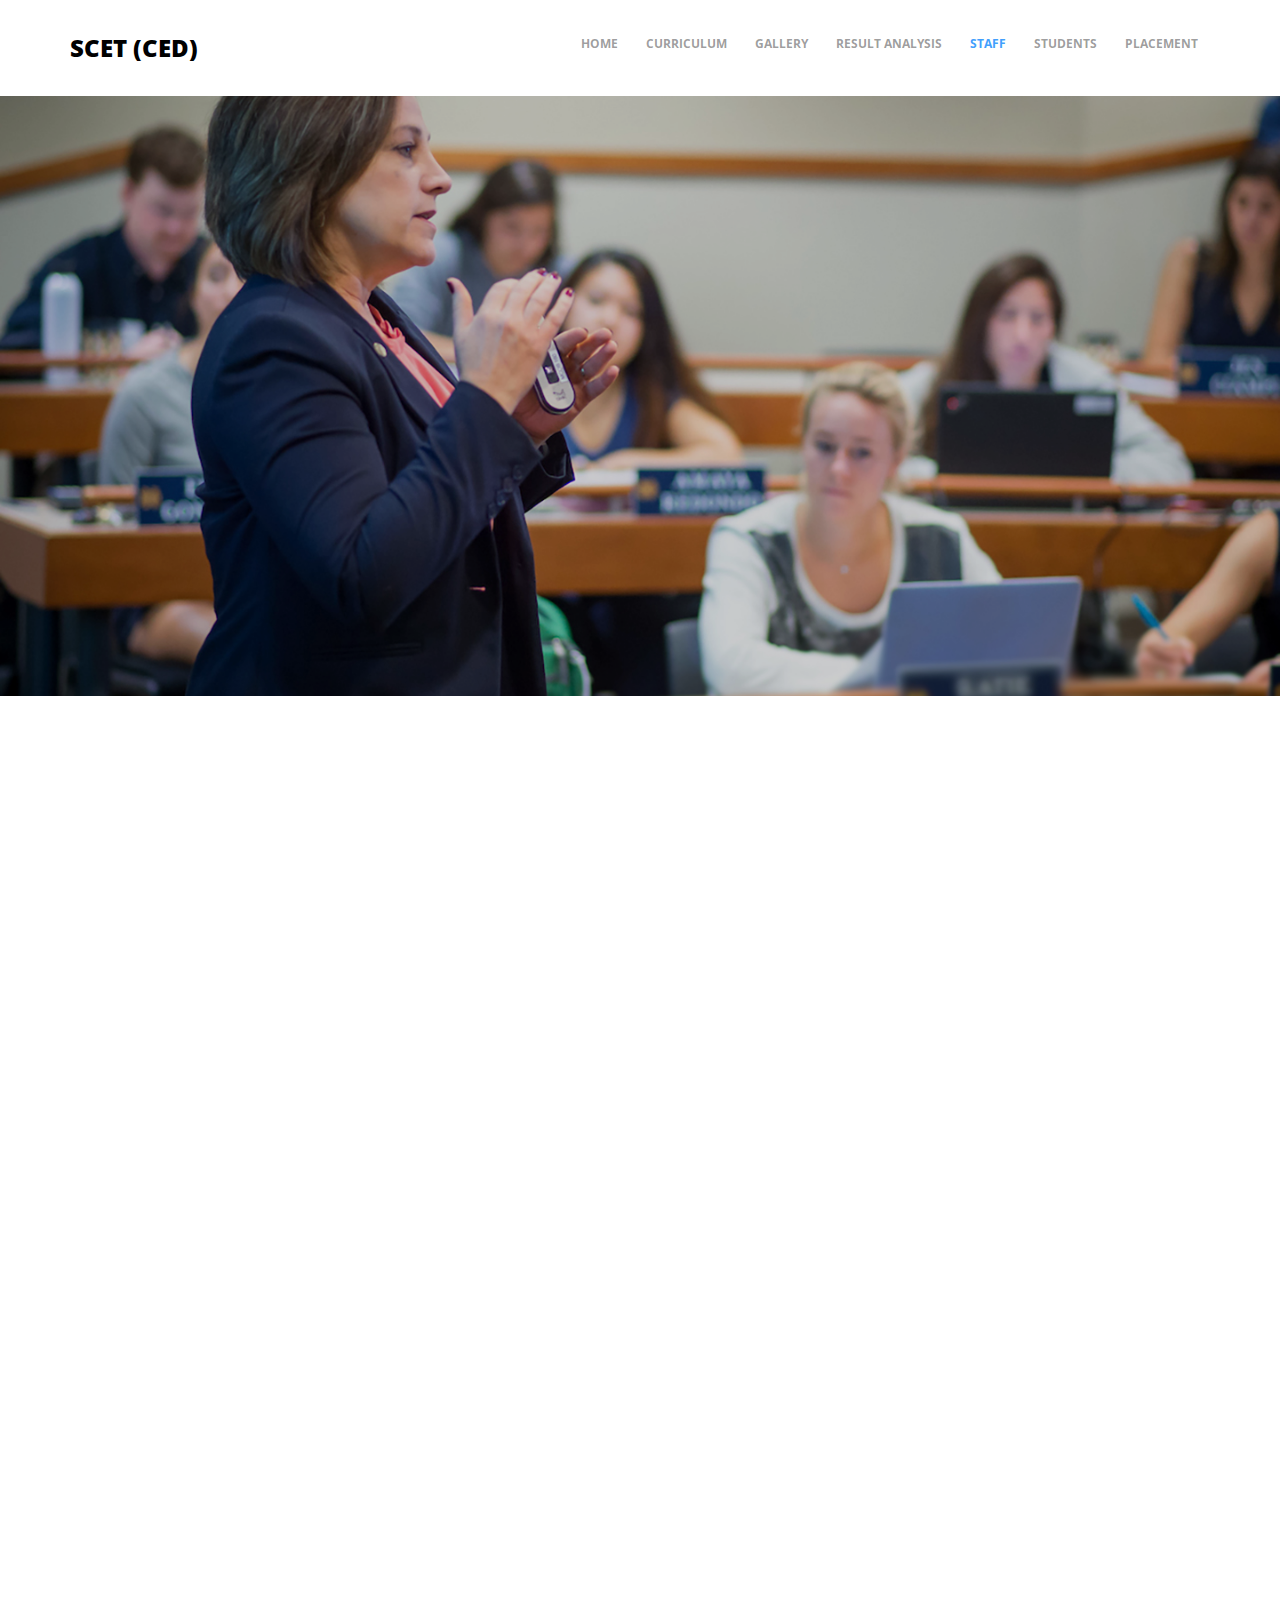
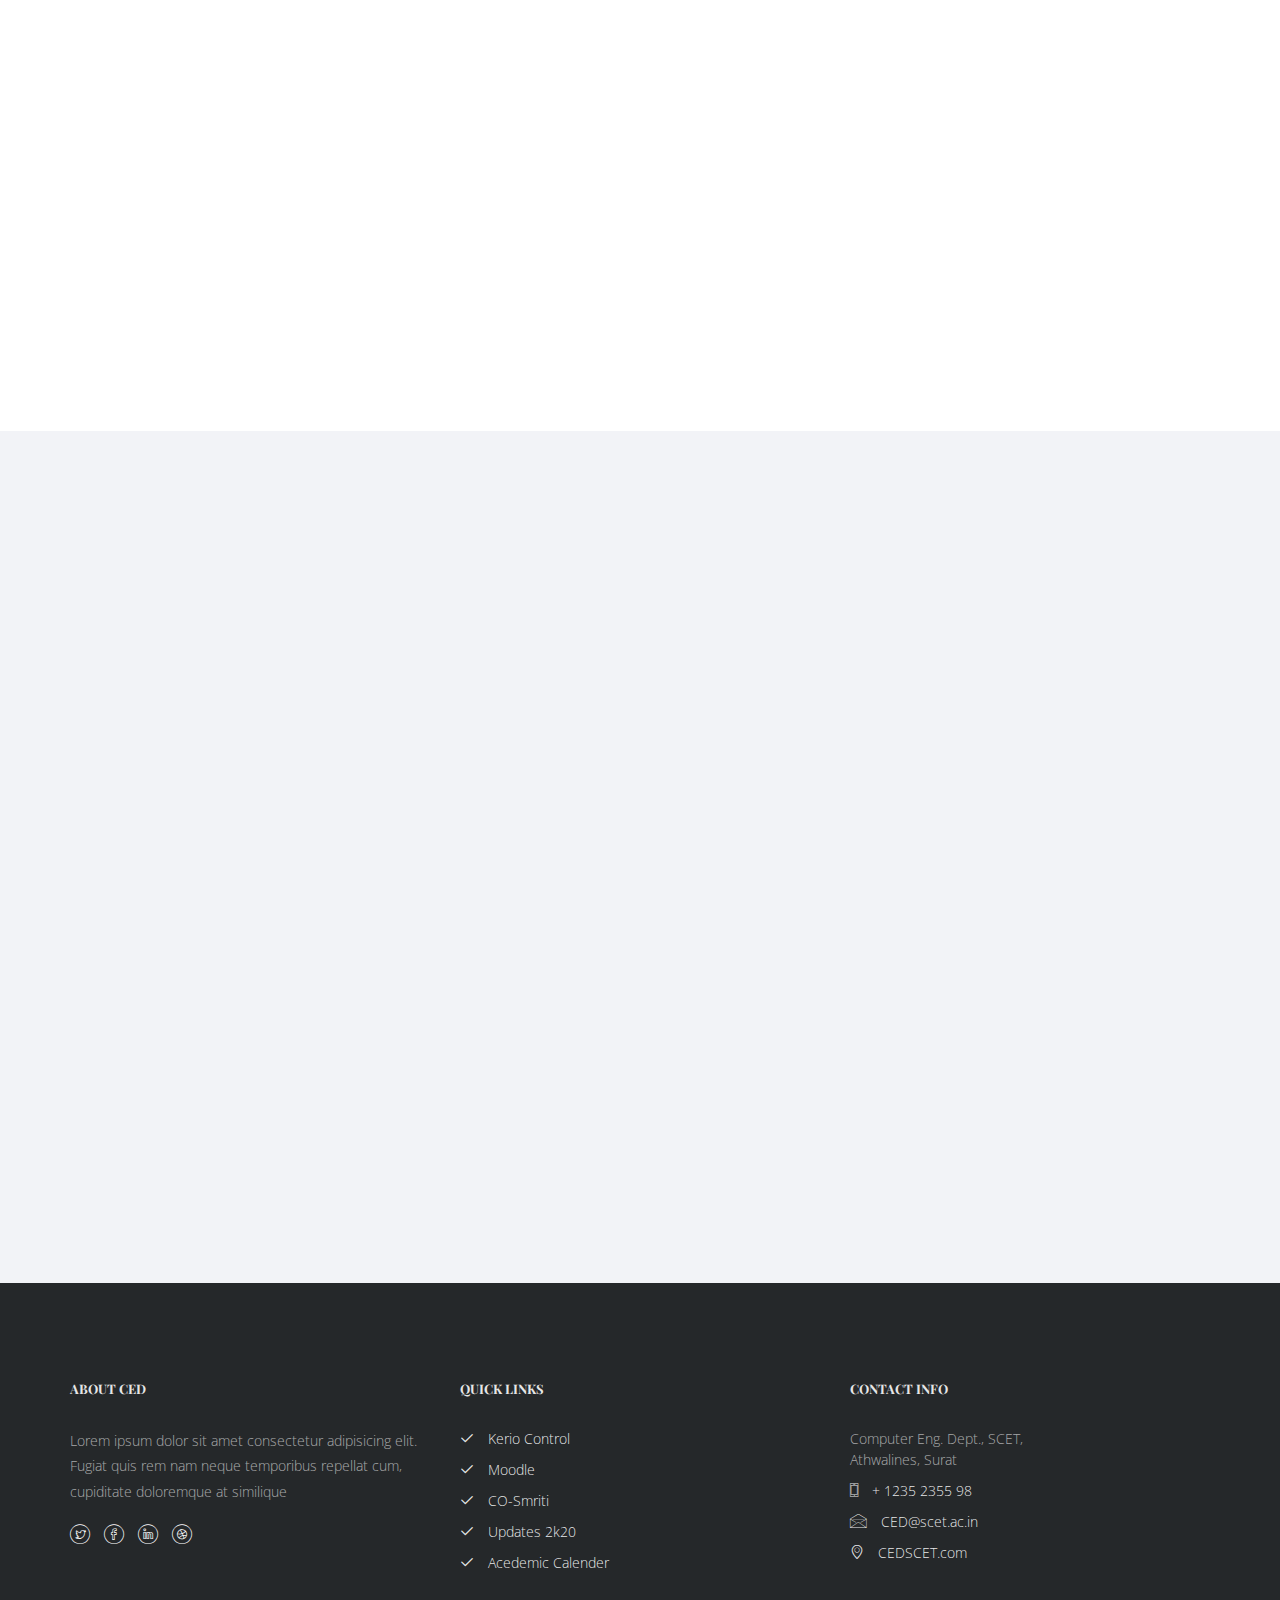
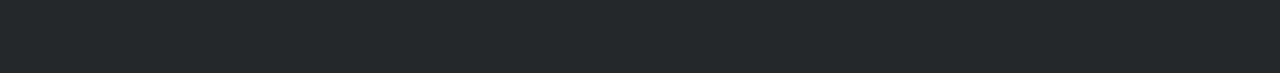
<file: faculty.html>
<!DOCTYPE HTML>
<html>
	<head>
	<meta charset="utf-8">
	<meta http-equiv="X-UA-Compatible" content="IE=edge">
	<title>SCET (CED)</title>
	<meta name="viewport" content="width=device-width, initial-scale=1">

	<link href="https://fonts.googleapis.com/css?family=Open+Sans:400,700,800" rel="stylesheet">
	<link href="https://fonts.googleapis.com/css?family=Playfair+Display:400,700" rel="stylesheet">
	
	<!-- Animate.css -->
	<link rel="stylesheet" href="css/animate.css">
	<!-- Icomoon Icon Fonts-->
	<link rel="stylesheet" href="css/icomoon.css">
	<!-- Bootstrap  -->
	<link rel="stylesheet" href="css/bootstrap.css">

	<!-- Flexslider  -->
	<link rel="stylesheet" href="css/flexslider.css">
	
	<!-- Flaticons  -->
	<link rel="stylesheet" href="fonts/flaticon/font/flaticon.css">

	<!-- Theme style  -->
	<link rel="stylesheet" href="css/style.css">

	<!-- Modernizr JS -->
	<script src="js/modernizr-2.6.2.min.js"></script>

	</head>
	<body>
		
	<div class="colorlib-loader"></div>

	<div id="page">
		<nav class="colorlib-nav" role="navigation">
			<div class="top-menu">
				<div class="container">
					<div class="row">
						<div class="col-md-2">
							<div id="colorlib-logo"><a href="index.html">SCET (CED)</a></div>
						</div>
						<div class="col-md-10 text-right menu-1">
							<ul>
								<li><a href="index.html">Home</a></li>
								<li><a href="curriculum.html">Curriculum</a></li>
								<li><a href="gallery.html">Gallery</a></li>
								<li><a href="result.html">Result Analysis</a></li>
								<li class="active"><a href="#">Staff</a></li>
								<li><a href="students.html">Students</a></li>
								<li><a href="placement.html">Placement</a></li>
							</ul>
						</div>
					</div>
				</div>
			</div>
		</nav>
		<aside id="colorlib-hero">
			<div class="flexslider">
				<ul class="slides">
			   	<li style="background-image: url(images/faculty-hero.jpg);">
			   		<div class="overlay"></div>
			   		<div class="container-fluid">
			   			<div class="row">
				   			<div class="col-md-6 col-sm-12 col-md-offset-3 slider-text">
				   				<div class="slider-text-inner text-center">
				   					<h1>Staff</h1>
				   					<h2><span><a href="index.html">Home</a> | Staff</span></h2>
				   				</div>
				   			</div>
				   		</div>
			   		</div>
			   	</li>
			  	</ul>
		  	</div>
		</aside>

		<div class="colorlib-trainers">
			<div class="container">
				<div class="row">
					<div class="col-md-8 col-md-offset-2 text-center colorlib-heading animate-box">
						<h2>Teaching Staff</h2>
					</div>
				</div>
				<div class="row">
					<div class="col-md-3 col-sm-3 animate-box">
						<div class="trainers-entry">
							<div class="trainer-img" style="background-image: url(images/Staff/Staff-1.jpg)"></div>
							<div class="desc">
								<h3>Prof. Jaydeep Gheewala</h3>
								<span>Assistant Professor</span>
							</div>
							<p><strong>Qualification:</strong> M.Tech.<br><strong>Experience:</strong> 8 years</p>
							<p class="social"><a href="#">Contact No.</a> <a href="#">LINKEDIN</a> <a href="#">Email</a></p>
						</div>
					</div>

					<div class="col-md-3 col-sm-3 animate-box">
						<div class="trainers-entry">
							<div class="trainer-img" style="background-image: url(images/Staff/Staff-2.jpg)"></div>
							<div class="desc">
								<h3>Prof. Jayesh Chaudhary</h3>
								<span>Assistant Professor</span>
							</div>
							<p><strong>Qualification:</strong> M.E.<br><strong>Experience:</strong> 7 years 8 months</p>
							<p class="social"><a href="#">Contact No.</a> <a href="#">LINKEDIN</a> <a href="#">Email</a></p>
						</div>
					</div>

					<div class="col-md-3 col-sm-3 animate-box">
						<div class="trainers-entry">
							<div class="trainer-img" style="background-image: url(images/Staff/Staff-3.jpg)"></div>
							<div class="desc">
								<h3>Dr. Keyur Rana</h3>
								<span>Professor, Dean</span>
							</div>
							<p><strong>Qualification:</strong> Ph.D.<br><strong>Experience:</strong> 19 years</p>
							<p class="social"><a href="#">Contact No.</a> <a href="#">LINKEDIN</a> <a href="#">Email</a></p>
						</div>
					</div>

					<div class="col-md-3 col-sm-3 animate-box">
						<div class="trainers-entry">
							<div class="trainer-img" style="background-image: url(images/Staff/Staff-4.jpg)"></div>
							<div class="desc">
								<h3>Dr. Pariza Kamboj</h3>
								<span>Professor and Head of Department</span>
							</div>
							<p><strong>Qualification:</strong> Ph.D.<br><strong>Experience:</strong> 20 years</p>
							<p class="social"><a href="#">Contact No.</a> <a href="#">LINKEDIN</a> <a href="#">Email</a></p>
						</div>
					</div>
				</div>
				<div class="row">
					<div class="col-md-3 col-sm-3 animate-box">
						<div class="trainers-entry">
							<div class="trainer-img" style="background-image: url(images/Staff/Staff-5.jpg)"></div>
							<div class="desc">
								<h3>Prof. Dhatri Pandya </h3>
								<span>Assistant Professor</span>
							</div>
							<p><strong>Qualification:</strong> M.E.<br><strong>Experience:</strong> 10 years and 6 months</p>
							<p class="social"><a href="#">Contact No.</a> <a href="#">LINKEDIN</a> <a href="#">Email</a></p>
						</div>
					</div>

					<div class="col-md-3 col-sm-3 animate-box">
						<div class="trainers-entry">
							<div class="trainer-img" style="background-image: url(images/Staff/Staff-6.jpeg)"></div>
							<div class="desc">
								<h3>Prof. Bintu Kadhiwala</h3>
								<span>Assistant Professor</span>
							</div>
							<p><strong>Qualification:</strong> M.E.<br><strong>Experience:</strong> 15 years and 6 months</p>
							<p class="social"><a href="#">Contact No.</a> <a href="#">LINKEDIN</a> <a href="#">Email</a></p>
						</div>
					</div>

					<div class="col-md-3 col-sm-3 animate-box">
						<div class="trainers-entry">
							<div class="trainer-img" style="background-image: url(images/Staff/Staff-7.jpg)"></div>
							<div class="desc">
								<h3>Prof. Bhavesh Patel </h3>
								<span>Assistant Professor</span>
							</div>
							<p><strong>Qualification:</strong> M.E.<br><strong>Experience:</strong> 13 years</p>
							<p class="social"><a href="#">Contact No.</a> <a href="#">LINKEDIN</a> <a href="#">Email</a></p>
						</div>
					</div>

					<div class="col-md-3 col-sm-3 animate-box">
						<div class="trainers-entry">
							<div class="trainer-img" style="background-image: url(images/Staff/Staff-8.jpg)"></div>
							<div class="desc">
								<h3>Prof. Mehul Khatiwala</h3>
								<span>Adhoc Assistant Professor</span>
							</div>
							<p><strong>Qualification:</strong> M.S. Computer<br><strong>Experience:</strong> 5 years</p>
							<p class="social"><a href="#">Contact No.</a> <a href="#">LINKEDIN</a> <a href="#">Email</a></p>
						</div>
					</div>
				</div>
			</div>
		</div>
		<div class="colorlib-trainers colorlib-light-grey">
			<div class="container">
				<div class="row">
					<div class="col-md-8 col-md-offset-2 text-center colorlib-heading animate-box">
						<h2>Non-Teaching Staff</h2>
					</div>
				</div>
				<div class="row">
					<div class="col-md-3 col-sm-3 animate-box">
						<div class="trainers-entry">
							<div class="trainer-img" style="background-image: url(images/Staff/Staff-9.jpg)"></div>
							<div class="desc">
								<h3>Ms. Jigisha Desai</h3>
								<span>Lab Assistant</span>
							</div>
							<p><strong>Qualification:</strong> B.Sc. (Computer)<br><strong>Experience:</strong> 11 years</p>
							<p class="social"><a href="#">Contact No.</a> <a href="#">LINKEDIN</a> <a href="#">Email</a></p>
						</div>
					</div>

					<div class="col-md-3 col-sm-3 animate-box">
						<div class="trainers-entry">
							<div class="trainer-img" style="background-image: url(images/Staff/Staff-10.jpg)"></div>
							<div class="desc">
								<h3>Ms. Jinal Engineer</h3>
								<span>Department Personnel</span>
							</div>
							<p><strong>Qualification:</strong> B.Sc Chemistry<br><strong>Experience:</strong> 3 Years 3 Months</p>
							<p class="social"><a href="#">Contact No.</a> <a href="#">LINKEDIN</a> <a href="#">Email</a></p>
						</div>
					</div>

					<div class="col-md-3 col-sm-3 animate-box">
						<div class="trainers-entry">
							<div class="trainer-img" style="background-image: url(images/Staff/Staff-11.jpg)"></div>
							<div class="desc">
								<h3>Mr. Shailesh Kantharia</h3>
								<span>Lab. Attendant</span>
							</div>
							<p><strong>Qualification:</strong> S.S.C.<br><strong>Experience:</strong> 8 years</p>
							<p class="social"><a href="#">Contact No.</a> <a href="#">LINKEDIN</a> <a href="#">Email</a></p>
						</div>
					</div>

					<div class="col-md-3 col-sm-3 animate-box">
						<div class="trainers-entry">
							<div class="trainer-img" style="background-image: url(images/Staff/Staff-12.jpg)"></div>
							<div class="desc">
								<h3>Mr. Alpesh Mahadik</h3>
								<span>Lab. Attendant</span>
							</div>
							<p><strong>Qualification:</strong> HSC , I.T.I. Mechanical<br><strong>Experience:</strong> 6 years</p>
							<p class="social"><a href="#">Contact No.</a> <a href="#">LINKEDIN</a> <a href="#">Email</a></p>
						</div>
					</div>
				</div>
			</div>
		</div>
	
		<footer id="colorlib-footer">
			<div class="container">
				<div class="row row-pb-md">
					<div class="col-md-4 colorlib-widget">
						<h4>About CED</h4>
						<p>Lorem ipsum dolor sit amet consectetur adipisicing elit. Fugiat quis rem nam neque temporibus repellat cum, cupiditate doloremque at similique</p>
						<p>
							<ul class="colorlib-social-icons">
								<li><a href="#"><i class="icon-twitter"></i></a></li>
								<li><a href="#"><i class="icon-facebook"></i></a></li>
								<li><a href="#"><i class="icon-linkedin"></i></a></li>
								<li><a href="#"><i class="icon-dribbble"></i></a></li>
							</ul>
						</p>
					</div>
					<div class="col-md-4 colorlib-widget">
						<h4>Quick Links</h4>
						<p>
							<ul class="colorlib-footer-links">
								<li><a href="#"><i class="icon-check"></i> Kerio Control</a></li>
								<li><a href="#"><i class="icon-check"></i> Moodle</a></li>
								<li><a href="#"><i class="icon-check"></i> CO-Smriti</a></li>
								<li><a href="#"><i class="icon-check"></i> Updates 2k20</a></li>
								<li><a href="#"><i class="icon-check"></i> Acedemic Calender</a></li>
							</ul>
						</p>
					</div>

					<div class="col-md-4 colorlib-widget">
						<h4>Contact Info</h4>
						<ul class="colorlib-footer-links">
							<li>Computer Eng. Dept., SCET, <br> Athwalines, Surat</li>
							<li><a href="tel://1235235598"><i class="icon-phone"></i> + 1235 2355 98</a></li>
							<li><a href="mailto:CED@scet.ac.in"><i class="icon-envelope"></i> CED@scet.ac.in</a></li>
							<li><a href="http://CEDSCET.com"><i class="icon-location4"></i> CEDSCET.com</a></li>
						</ul>
					</div>
				</div>
			</div>
		</footer>
	</div>

	<div class="gototop js-top">
		<a href="#" class="js-gotop"><i class="icon-arrow-up2"></i></a>
	</div>
	
	<!-- jQuery -->
	<script src="js/jquery.min.js"></script>
	<!-- jQuery Easing -->
	<script src="js/jquery.easing.1.3.js"></script>
	<!-- Bootstrap -->
	<script src="js/bootstrap.min.js"></script>
	<!-- Waypoints -->
	<script src="js/jquery.waypoints.min.js"></script>
	<!-- Flexslider -->
	<script src="js/jquery.flexslider-min.js"></script>
	<!-- Main -->
	<script src="js/main.js"></script>

	</body>
</html>
</file>
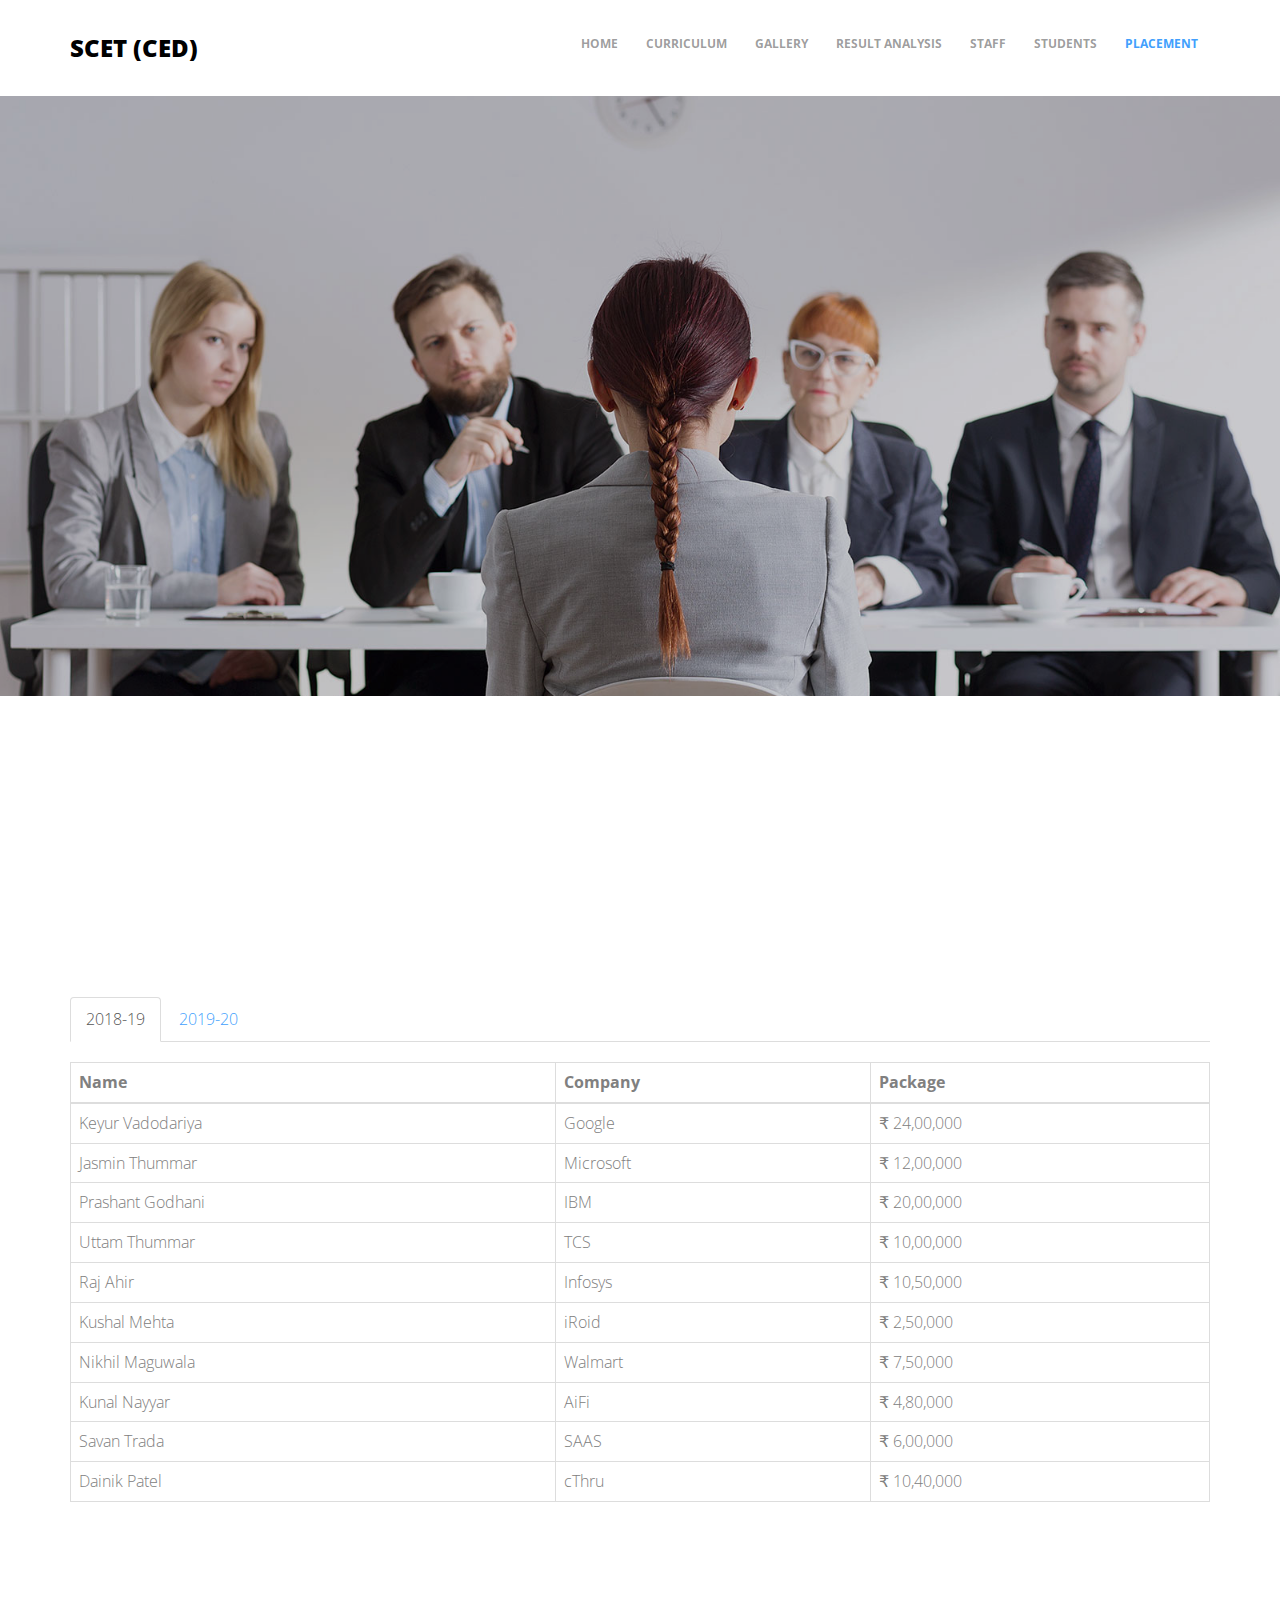
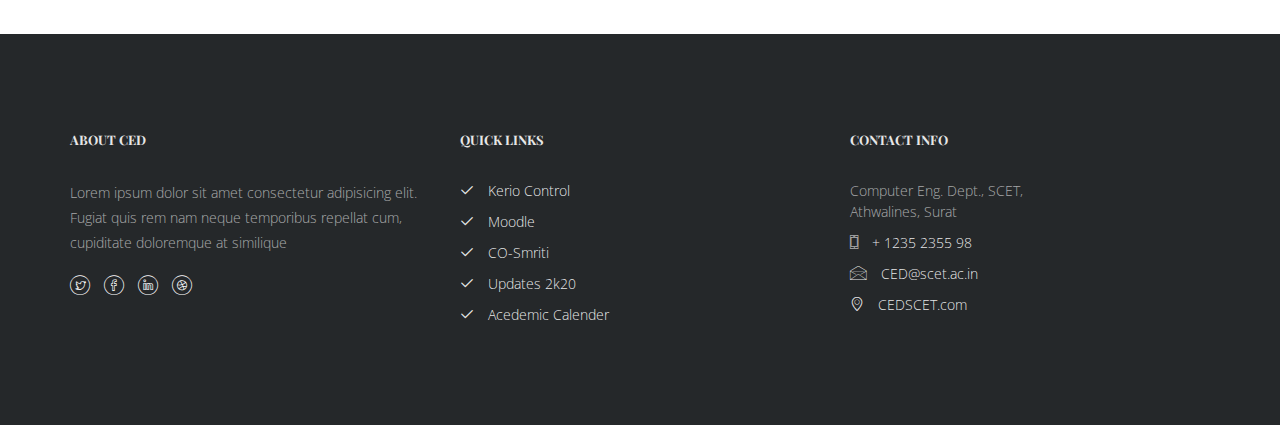
<file: placement.html>
<!DOCTYPE HTML>
<html>
	<head>
	<meta charset="utf-8">
	<meta http-equiv="X-UA-Compatible" content="IE=edge">
	<title>SCET (CED)</title>
	<meta name="viewport" content="width=device-width, initial-scale=1">

	<link href="https://fonts.googleapis.com/css?family=Open+Sans:400,700,800" rel="stylesheet">
	<link href="https://fonts.googleapis.com/css?family=Playfair+Display:400,700" rel="stylesheet">
	
	<!-- Animate.css -->
	<link rel="stylesheet" href="css/animate.css">
	<!-- Icomoon Icon Fonts-->
	<link rel="stylesheet" href="css/icomoon.css">
	<!-- Bootstrap  -->
	<link rel="stylesheet" href="css/bootstrap.css">

	<!-- Flexslider  -->
	<link rel="stylesheet" href="css/flexslider.css">
	
	<!-- Flaticons  -->
	<link rel="stylesheet" href="fonts/flaticon/font/flaticon.css">

	<!-- Theme style  -->
	<link rel="stylesheet" href="css/style.css">

	<!-- Modernizr JS -->
	<script src="js/modernizr-2.6.2.min.js"></script>

	</head>
	<body>
		
	<div class="colorlib-loader"></div>

	<div id="page">
		<nav class="colorlib-nav" role="navigation">
			<div class="top-menu">
				<div class="container">
					<div class="row">
						<div class="col-md-2">
							<div id="colorlib-logo"><a href="index.html">SCET (CED)</a></div>
						</div>
						<div class="col-md-10 text-right menu-1">
							<ul>
								<li><a href="index.html">Home</a></li>
								<li><a href="curriculum.html">Curriculum</a></li>
								<li><a href="gallery.html">Gallery</a></li>
								<li><a href="result.html">Result Analysis</a></li>
								<li><a href="faculty.html">Staff</a></li>
								<li><a href="students.html">Students</a></li>
								<li class="active"><a href="#">Placement</a></li>
							</ul>
						</div>
					</div>
				</div>
			</div>
		</nav>
		<aside id="colorlib-hero">
			<div class="flexslider">
				<ul class="slides">
			   	<li style="background-image: url(images/placement-hero.jpg);">
			   		<div class="overlay"></div>
			   		<div class="container-fluid">
			   			<div class="row">
				   			<div class="col-md-6 col-sm-12 col-md-offset-3 slider-text">
				   				<div class="slider-text-inner text-center">
				   					<h1>Placement</h1>
				   					<h2><span><a href="index.html">Home</a> | Placement</span></h2>
				   				</div>
				   			</div>
				   		</div>
			   		</div>
			   	</li>
			  	</ul>
		  	</div>
		</aside>

		<div class="colorlib-trainers">
			<div class="container">
				<div class="row">
					<div class="col-md-8 col-md-offset-2 text-center colorlib-heading animate-box">
						<h2>Placement</h2>
						<p>Placement of our students in Leading Companies</p>
					</div>
				</div>
                <ul class="nav nav-tabs" style="margin-bottom:20px;">
                    <li class="active"><a data-toggle="tab" href="#2018">2018-19</a></li>
                    <li><a data-toggle="tab" href="#2019">2019-20</a></li>
                </ul>
                
                <div class="tab-content">
                    <div id="2018" class="tab-pane fade in active">
                        <table class="table table-bordered">
                            <thead>
                              <tr>
                                <th>Name</th>
                                <th>Company</th>
                                <th>Package</th>
                              </tr>
                            </thead>
                            <tbody>
                              <tr>
                                <td>Keyur Vadodariya</td>
                                <td>Google</td>
                                <td>₹ 24,00,000</td>
                              </tr>
                              <tr>
                                <td>Jasmin Thummar</td>
                                <td>Microsoft</td>
                                <td>₹ 12,00,000</td>
                              </tr>
                              <tr>
                                <td>Prashant Godhani</td>
                                <td>IBM</td>
                                <td>₹ 20,00,000</td>
                              </tr>
                              <tr>
                                <td>Uttam Thummar</td>
                                <td>TCS</td>
                                <td>₹ 10,00,000</td>
                              </tr>
                              <tr>
                                <td>Raj Ahir</td>
                                <td>Infosys</td>
                                <td>₹ 10,50,000</td>
                              </tr>
                              <tr>
                                <td>Kushal Mehta</td>
                                <td>iRoid</td>
                                <td>₹ 2,50,000</td>
                              </tr>
                              <tr>
                                <td>Nikhil Maguwala</td>
                                <td>Walmart</td>
                                <td>₹ 7,50,000</td>
                              </tr>
                              <tr>
                                <td>Kunal Nayyar</td>
                                <td>AiFi</td>
                                <td>₹ 4,80,000</td>
                              </tr>
                              <tr>
                                <td>Savan Trada</td>
                                <td>SAAS</td>
                                <td>₹ 6,00,000</td>
                              </tr>
                              <tr>
                                <td>Dainik Patel</td>
                                <td>cThru</td>
                                <td>₹ 10,40,000</td>
                              </tr>
                            </tbody>
                        </table>
                    </div>
                    <div id="2019" class="tab-pane fade">
                        <table class="table table-bordered">
                            <thead>
                              <tr>
                                <th>Name</th>
                                <th>Company</th>
                                <th>Package</th>
                              </tr>
                            </thead>
                            <tbody>
                                <tr>
                                <td>Nikhil Maguwala</td>
                                <td>Walmart</td>
                                <td>₹ 7,50,000</td>
                              </tr>
                              <tr>
                                <td>Kunal Nayyar</td>
                                <td>AiFi</td>
                                <td>₹ 4,80,000</td>
                              </tr>
                              <tr>
                                <td>Savan Trada</td>
                                <td>SAAS</td>
                                <td>₹ 6,00,000</td>
                              </tr>
                              <tr>
                                <td>Dainik Patel</td>
                                <td>cThru</td>
                                <td>₹ 10,40,000</td>
                              </tr>
                              <tr>
                                <td>Raj Ahir</td>
                                <td>Infosys</td>
                                <td>₹ 10,50,000</td>
                              </tr>
                              <tr>
                                <td>Kushal Mehta</td>
                                <td>iRoid</td>
                                <td>₹ 2,50,000</td>
                              </tr>
                              <tr>
                                <td>Keyur Vadodariya</td>
                                <td>Google</td>
                                <td>₹ 24,00,000</td>
                              </tr>
                              <tr>
                                <td>Jasmin Thummar</td>
                                <td>Microsoft</td>
                                <td>₹ 12,00,000</td>
                              </tr>
                              <tr>
                                <td>Prashant Godhani</td>
                                <td>IBM</td>
                                <td>₹ 20,00,000</td>
                              </tr>
                              <tr>
                                <td>Uttam Thummar</td>
                                <td>TCS</td>
                                <td>₹ 10,00,000</td>
                              </tr>
                            </tbody>
                        </table>
                    </div>
                </div>
			</div>
		</div>
	
		<footer id="colorlib-footer">
			<div class="container">
				<div class="row row-pb-md">
					<div class="col-md-4 colorlib-widget">
						<h4>About CED</h4>
						<p>Lorem ipsum dolor sit amet consectetur adipisicing elit. Fugiat quis rem nam neque temporibus repellat cum, cupiditate doloremque at similique</p>
						<p>
							<ul class="colorlib-social-icons">
								<li><a href="#"><i class="icon-twitter"></i></a></li>
								<li><a href="#"><i class="icon-facebook"></i></a></li>
								<li><a href="#"><i class="icon-linkedin"></i></a></li>
								<li><a href="#"><i class="icon-dribbble"></i></a></li>
							</ul>
						</p>
					</div>
					<div class="col-md-4 colorlib-widget">
						<h4>Quick Links</h4>
						<p>
							<ul class="colorlib-footer-links">
								<li><a href="#"><i class="icon-check"></i> Kerio Control</a></li>
								<li><a href="#"><i class="icon-check"></i> Moodle</a></li>
								<li><a href="#"><i class="icon-check"></i> CO-Smriti</a></li>
								<li><a href="#"><i class="icon-check"></i> Updates 2k20</a></li>
								<li><a href="#"><i class="icon-check"></i> Acedemic Calender</a></li>
							</ul>
						</p>
					</div>

					<div class="col-md-4 colorlib-widget">
						<h4>Contact Info</h4>
						<ul class="colorlib-footer-links">
							<li>Computer Eng. Dept., SCET, <br> Athwalines, Surat</li>
							<li><a href="tel://1235235598"><i class="icon-phone"></i> + 1235 2355 98</a></li>
							<li><a href="mailto:CED@scet.ac.in"><i class="icon-envelope"></i> CED@scet.ac.in</a></li>
							<li><a href="http://CEDSCET.com"><i class="icon-location4"></i> CEDSCET.com</a></li>
						</ul>
					</div>
				</div>
			</div>
		</footer>
	</div>

	<div class="gototop js-top">
		<a href="#" class="js-gotop"><i class="icon-arrow-up2"></i></a>
	</div>
	
	<!-- jQuery -->
	<script src="js/jquery.min.js"></script>
	<!-- jQuery Easing -->
	<script src="js/jquery.easing.1.3.js"></script>
	<!-- Bootstrap -->
	<script src="js/bootstrap.min.js"></script>
	<!-- Waypoints -->
	<script src="js/jquery.waypoints.min.js"></script>
	<!-- Flexslider -->
	<script src="js/jquery.flexslider-min.js"></script>
	<!-- Main -->
	<script src="js/main.js"></script>

	</body>
</html>
</file>
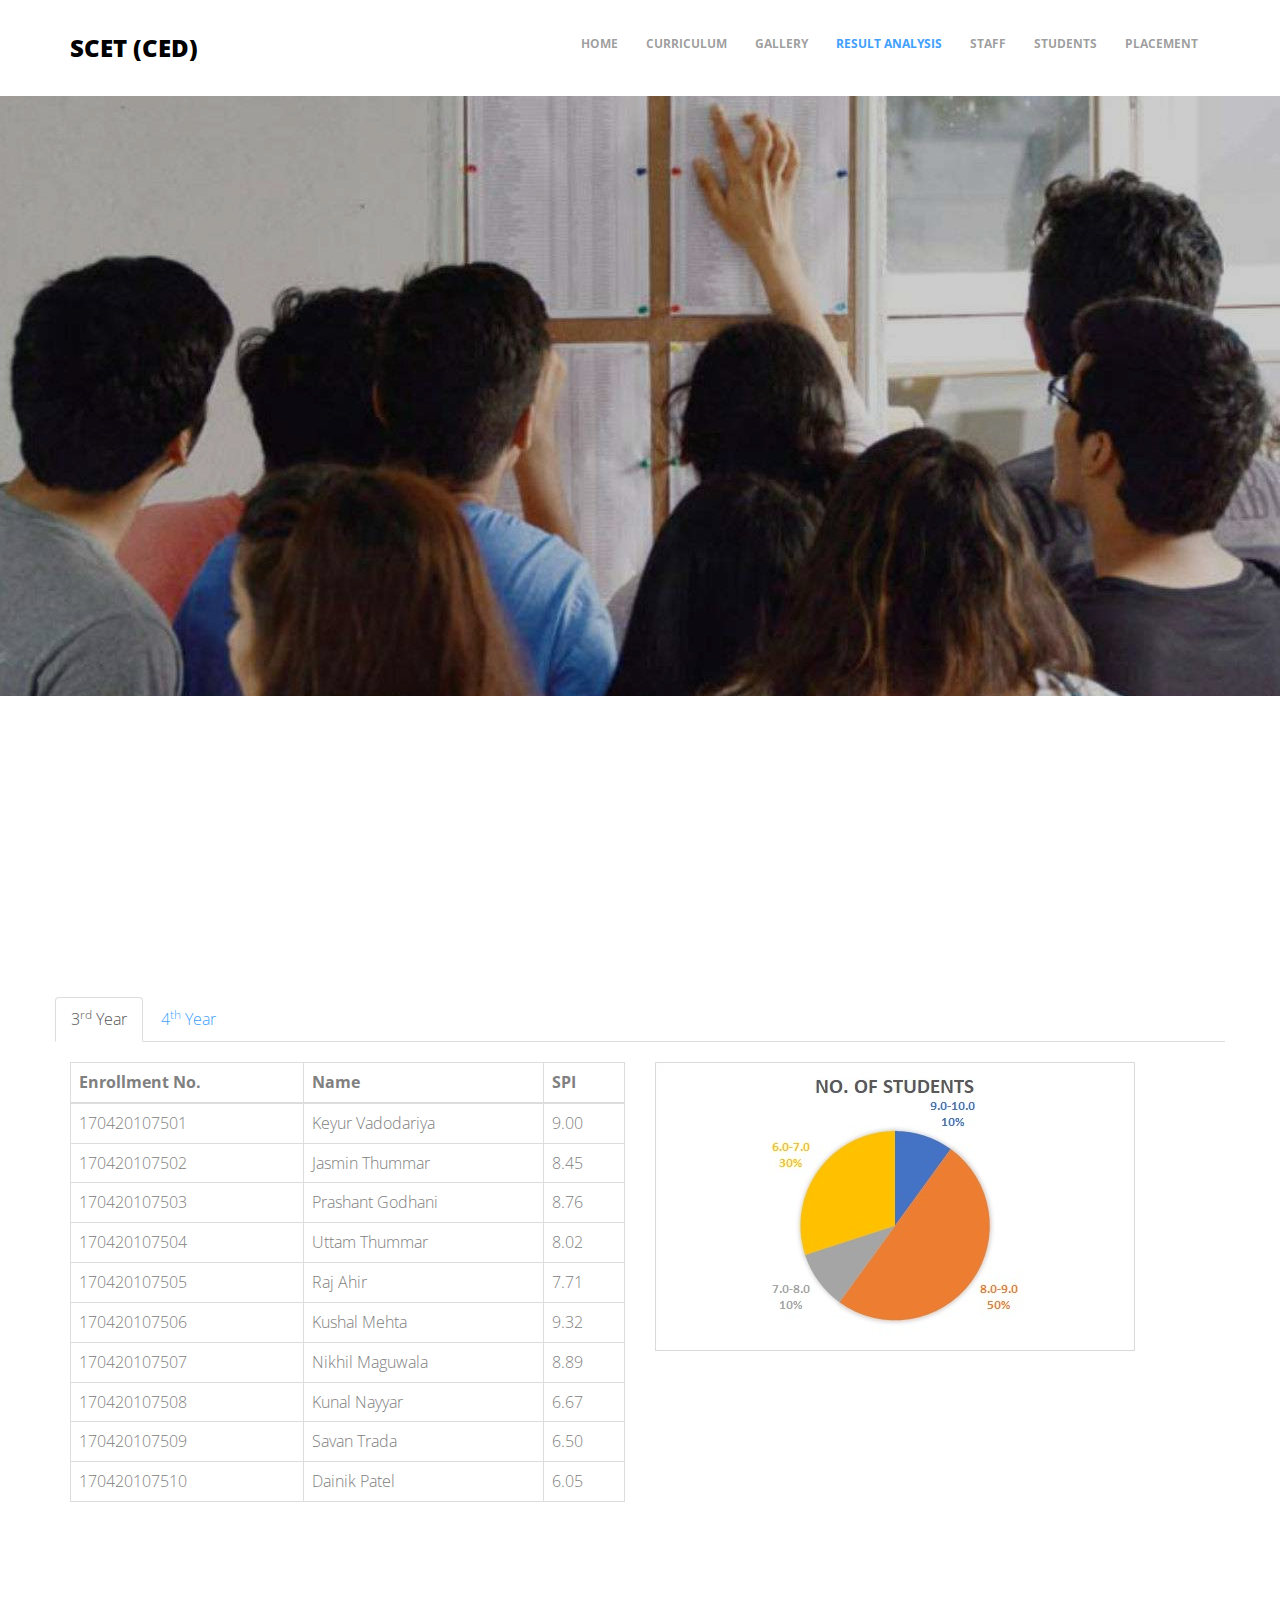
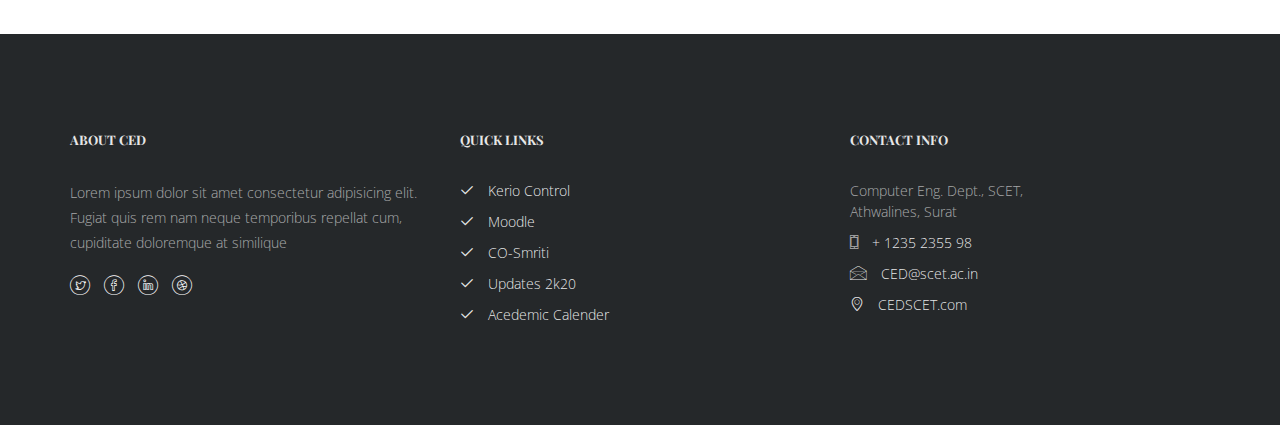
<file: result.html>
<!DOCTYPE HTML>
<html>

<head>
    <meta charset="utf-8">
    <meta http-equiv="X-UA-Compatible" content="IE=edge">
    <title>SCET (CED)</title>
    <meta name="viewport" content="width=device-width, initial-scale=1">
    <link href="https://fonts.googleapis.com/css?family=Open+Sans:400,700,800" rel="stylesheet">
    <link href="https://fonts.googleapis.com/css?family=Playfair+Display:400,700" rel="stylesheet">
    <!-- Animate.css -->
    <link rel="stylesheet" href="css/animate.css">
    <!-- Icomoon Icon Fonts-->
    <link rel="stylesheet" href="css/icomoon.css">
    <!-- Bootstrap  -->
    <link rel="stylesheet" href="css/bootstrap.css">
    <!-- Flexslider  -->
    <link rel="stylesheet" href="css/flexslider.css">
    <!-- Flaticons  -->
    <link rel="stylesheet" href="fonts/flaticon/font/flaticon.css">
    <!-- Theme style  -->
    <link rel="stylesheet" href="css/style.css">
    <!-- Modernizr JS -->
    <script src="js/modernizr-2.6.2.min.js"></script>
</head>

<body>
    <div class="colorlib-loader"></div>
    <div id="page">
        <nav class="colorlib-nav" role="navigation">
            <div class="top-menu">
                <div class="container">
                    <div class="row">
                        <div class="col-md-2">
                            <div id="colorlib-logo"><a href="index.html">SCET (CED)</a></div>
                        </div>
                        <div class="col-md-10 text-right menu-1">
                            <ul>
                                <li><a href="index.html">Home</a></li>
                                <li><a href="curriculum.html">Curriculum</a></li>
                                <li><a href="gallery.html">Gallery</a></li>
                                <li class="active"><a href="#">Result Analysis</a></li>
                                <li><a href="faculty.html">Staff</a></li>
                                <li><a href="students.html">Students</a></li>
                                <li><a href="placement.html">Placement</a></li>
                            </ul>
                        </div>
                    </div>
                </div>
            </div>
        </nav>
        <aside id="colorlib-hero">
            <div class="flexslider">
                <ul class="slides">
                    <li style="background-image: url(images/result-hero.jpg);">
                        <div class="overlay"></div>
                        <div class="container-fluid">
                            <div class="row">
                                <div class="col-md-6 col-sm-12 col-md-offset-3 slider-text">
                                    <div class="slider-text-inner text-center">
                                        <h1>Result Analysis</h1>
                                        <h2><span><a href="index.html">Home</a> | Result Analysis</span></h2>
                                    </div>
                                </div>
                            </div>
                        </div>
                    </li>
                </ul>
            </div>
        </aside>
        <div class="colorlib-trainers">
            <div class="container">
                <div class="row">
                    <div class="col-md-8 col-md-offset-2 text-center colorlib-heading animate-box">
                        <h2>Result Analysis</h2>
                        <p>Up-to-date Results analysis of 3<sup>rd</sup> and 4<sup>th</sup> Year Students.</p>
                    </div>
                </div>
                <div class="row">
                    <ul class="nav nav-tabs" style="margin-bottom:20px;">
                        <li class="nav-item active">
                            <a class="nav-link active" data-toggle="tab" href="#year-3">3<sup>rd</sup> Year</a>
                        </li>
                        <li class="nav-item">
                            <a class="nav-link" data-toggle="tab" href="#year-4">4<sup>th</sup> Year</a>
                        </li>
                    </ul>
                    <!-- Tab panes -->
                    <div class="tab-content">
                        <div class="tab-pane active container" id="year-3">
                            <div class="row">
                                <div class="col-md-6">
                                    <table class="table table-bordered">
                                        <thead>
                                            <tr>
                                                <th>Enrollment No.</th>
                                                <th>Name</th>
                                                <th>SPI</th>
                                            </tr>
                                        </thead>
                                        <tbody>
                                            <tr>
                                                <td>170420107501</td>
                                                <td>Keyur Vadodariya</td>
                                                <td>9.00</td>
                                            </tr>
                                            <tr>
                                                <td>170420107502</td>
                                                <td>Jasmin Thummar</td>
                                                <td>8.45</td>
                                            </tr>
                                            <tr>
                                                <td>170420107503</td>
                                                <td>Prashant Godhani</td>
                                                <td>8.76</td>
                                            </tr>
                                            <tr>
                                                <td>170420107504</td>
                                                <td>Uttam Thummar</td>
                                                <td>8.02</td>
                                            </tr>
                                            <tr>
                                                <td>170420107505</td>
                                                <td>Raj Ahir</td>
                                                <td>7.71</td>
                                            </tr>
                                            <tr>
                                                <td>170420107506</td>
                                                <td>Kushal Mehta</td>
                                                <td>9.32</td>
                                            </tr>
                                            <tr>
                                                <td>170420107507</td>
                                                <td>Nikhil Maguwala</td>
                                                <td>8.89</td>
                                            </tr>
                                            <tr>
                                                <td>170420107508</td>
                                                <td>Kunal Nayyar</td>
                                                <td>6.67</td>
                                            </tr>
                                            <tr>
                                                <td>170420107509</td>
                                                <td>Savan Trada</td>
                                                <td>6.50</td>
                                            </tr>
                                            <tr>
                                                <td>170420107510</td>
                                                <td>Dainik Patel</td>
                                                <td>6.05</td>
                                            </tr>
                                        </tbody>
                                    </table>
                                </div>
                                <div class="col-md-6">
                                    <img src="images/result-3.jpg" style="max-width: 100%; height: auto;" alt="3rd Year Result Analysis Pie Chart" />
                                </div>
                            </div>
                        </div>
                        <div class="tab-pane container" id="year-4">
                            <div class="row">
                                <div class="col-md-6">
                                    <table class="table table-bordered col">
                                        <thead>
                                            <tr>
                                                <th>Enrollment No.</th>
                                                <th>Name</th>
                                                <th>SPI</th>
                                            </tr>
                                        </thead>
                                        <tbody>
                                            <tr>
                                                <td>160420107501</td>
                                                <td>Kushal Mehta</td>
                                                <td>8.32</td>
                                            </tr>
                                            <tr>
                                                <td>160420107502</td>
                                                <td>Nikhil Maguwala</td>
                                                <td>7.89</td>
                                            </tr>
                                            <tr>
                                                <td>160420107503</td>
                                                <td>Uttam Thummar</td>
                                                <td>7.02</td>
                                            </tr>
                                            <tr>
                                                <td>160420107504</td>
                                                <td>Raj Ahir</td>
                                                <td>6.71</td>
                                            </tr>
                                            <tr>
                                                <td>160420107505</td>
                                                <td>Kunal Nayyar</td>
                                                <td>9.67</td>
                                            </tr>
                                            <tr>
                                                <td>160420107506</td>
                                                <td>Savan Trada</td>
                                                <td>9.50</td>
                                            </tr>
                                            <tr>
                                                <td>160420107507</td>
                                                <td>Dainik Patel</td>
                                                <td>9.05</td>
                                            </tr>
                                            <tr>
                                                <td>160420107508</td>
                                                <td>Keyur Vadodariya</td>
                                                <td>8.00</td>
                                            </tr>
                                            <tr>
                                                <td>160420107509</td>
                                                <td>Jasmin Thummar</td>
                                                <td>7.45</td>
                                            </tr>
                                            <tr>
                                                <td>160420107510</td>
                                                <td>Prashant Godhani</td>
                                                <td>7.76</td>
                                            </tr>
                                        </tbody>
                                    </table>
                                </div>
                                <div class="col-md-6">
                                    <img src="images/result-4.jpg" style="max-width: 100%; height: auto;" alt="4th Year Result Analysis Pie Chart" />
                                </div>
                            </div>
                        </div>
                    </div>
                </div>
            </div>
        </div>
        <footer id="colorlib-footer">
            <div class="container">
                <div class="row row-pb-md">
                    <div class="col-md-4 colorlib-widget">
                        <h4>About CED</h4>
                        <p>Lorem ipsum dolor sit amet consectetur adipisicing elit. Fugiat quis rem nam neque temporibus
                            repellat cum, cupiditate doloremque at similique</p>
                        <p>
                            <ul class="colorlib-social-icons">
                                <li><a href="#"><i class="icon-twitter"></i></a></li>
                                <li><a href="#"><i class="icon-facebook"></i></a></li>
                                <li><a href="#"><i class="icon-linkedin"></i></a></li>
                                <li><a href="#"><i class="icon-dribbble"></i></a></li>
                            </ul>
                        </p>
                    </div>
                    <div class="col-md-4 colorlib-widget">
                        <h4>Quick Links</h4>
                        <p>
                            <ul class="colorlib-footer-links">
                                <li><a href="#"><i class="icon-check"></i> Kerio Control</a></li>
								<li><a href="#"><i class="icon-check"></i> Moodle</a></li>
								<li><a href="#"><i class="icon-check"></i> CO-Smriti</a></li>
								<li><a href="#"><i class="icon-check"></i> Updates 2k20</a></li>
								<li><a href="#"><i class="icon-check"></i> Acedemic Calender</a></li>
                            </ul>
                        </p>
                    </div>
                    <div class="col-md-4 colorlib-widget">
                        <h4>Contact Info</h4>
                        <ul class="colorlib-footer-links">
                            <li>Computer Eng. Dept., SCET, <br> Athwalines, Surat</li>
                            <li><a href="tel://1235235598"><i class="icon-phone"></i> + 1235 2355 98</a></li>
                            <li><a href="mailto:CED@scet.ac.in"><i class="icon-envelope"></i> CED@scet.ac.in</a></li>
                            <li><a href="http://CEDSCET.com"><i class="icon-location4"></i> CEDSCET.com</a></li>
                        </ul>
                    </div>
                </div>
            </div>
        </footer>
    </div>
    <div class="gototop js-top">
        <a href="#" class="js-gotop"><i class="icon-arrow-up2"></i></a>
    </div>
    <!-- jQuery -->
    <script src="js/jquery.min.js"></script>
    <!-- jQuery Easing -->
    <script src="js/jquery.easing.1.3.js"></script>
    <!-- Bootstrap -->
    <script src="js/bootstrap.min.js"></script>
    <!-- Waypoints -->
    <script src="js/jquery.waypoints.min.js"></script>
    <!-- Flexslider -->
    <script src="js/jquery.flexslider-min.js"></script>
    <!-- Main -->
    <script src="js/main.js"></script>
</body>

</html>
</file>
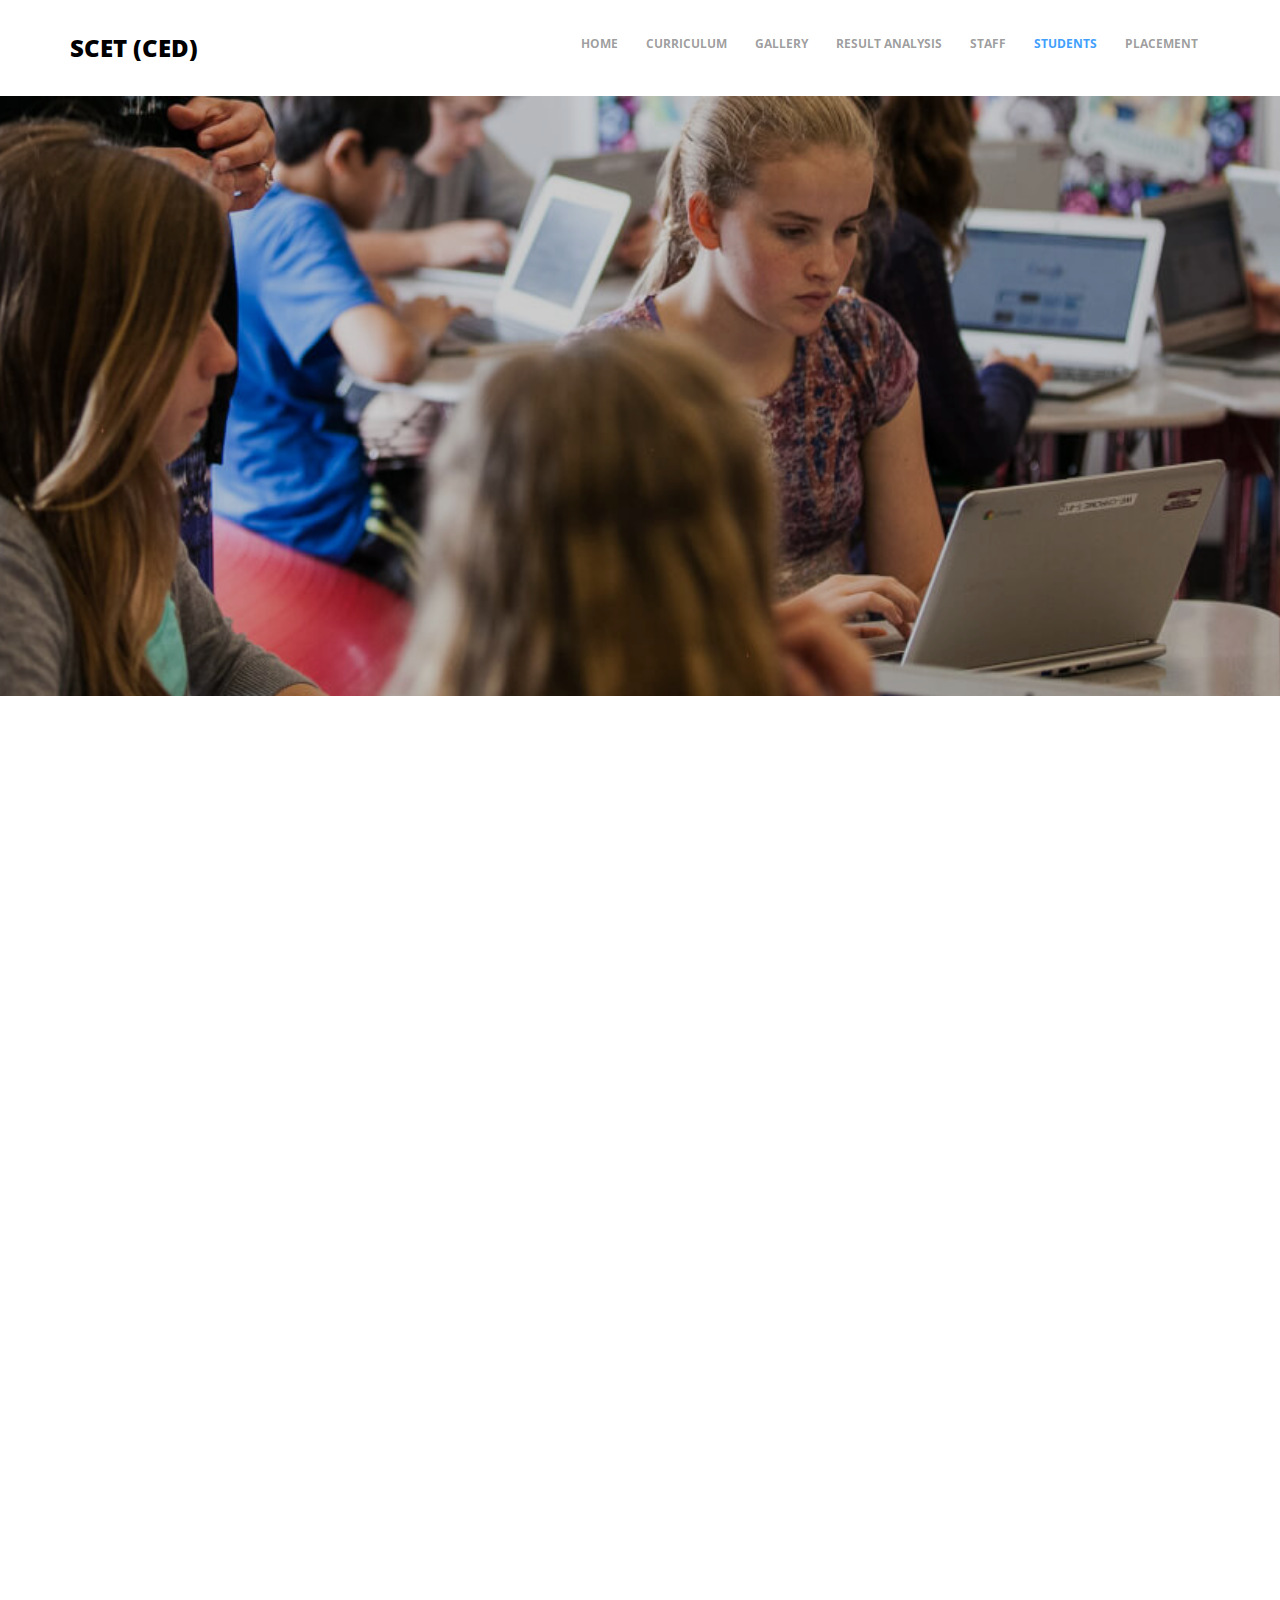
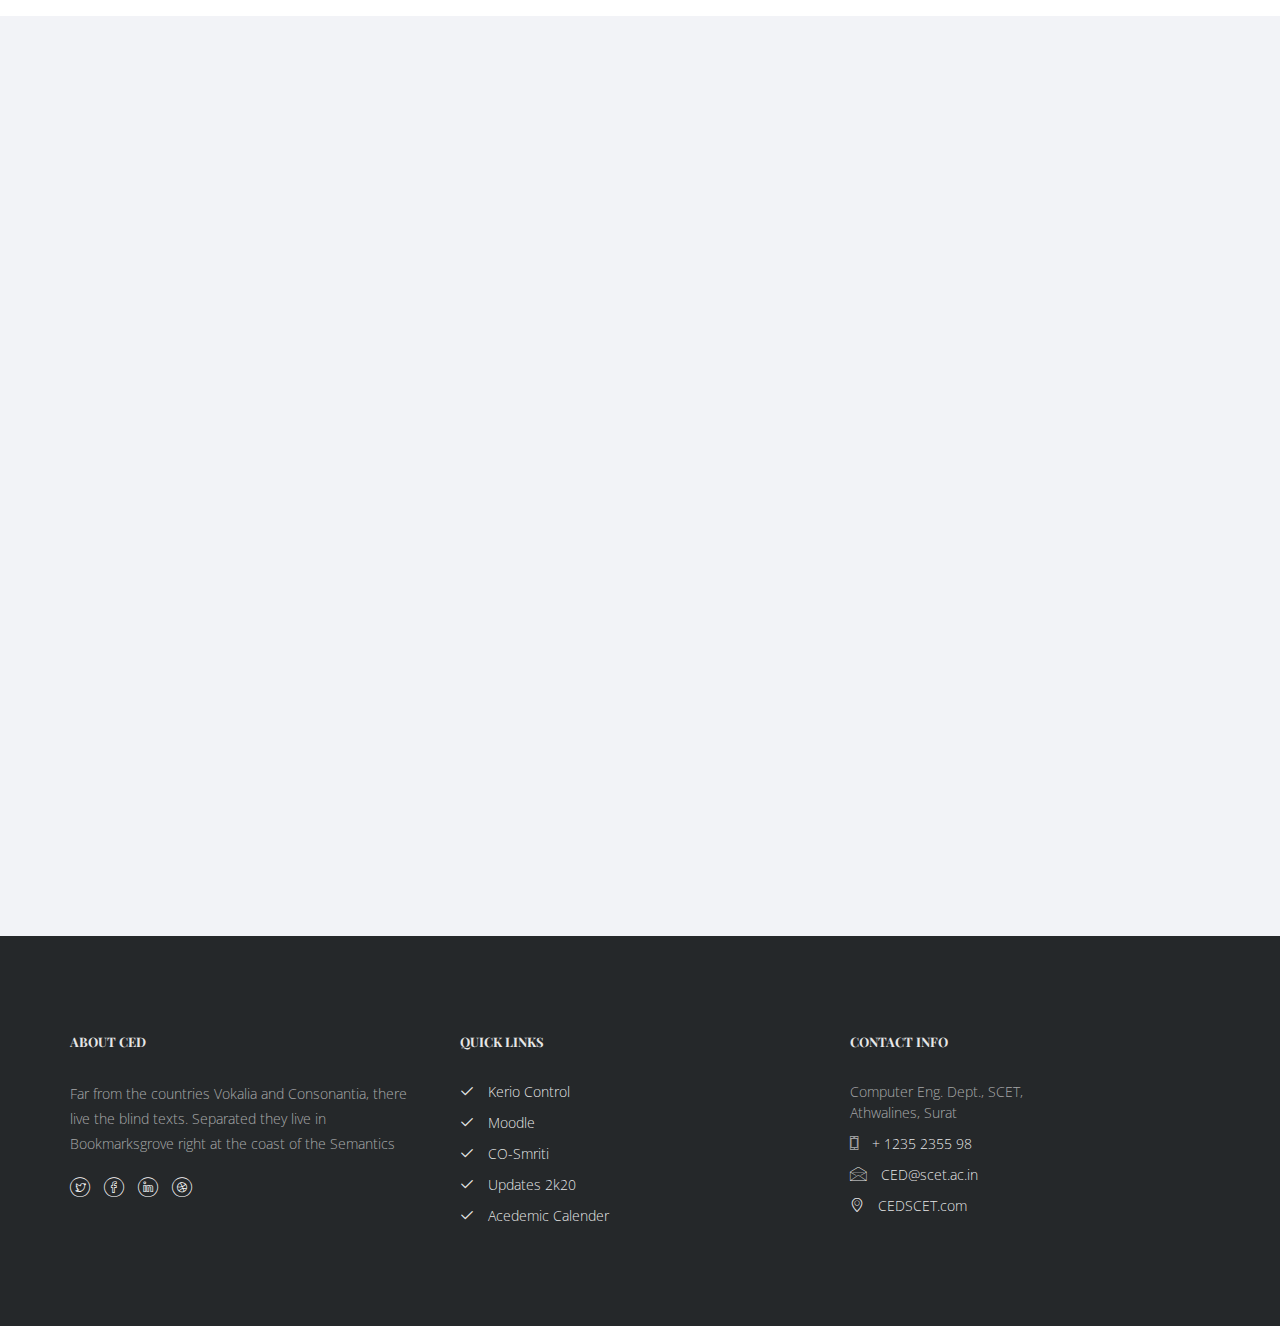
<file: students.html>
<!DOCTYPE HTML>
<html>
    <head>
        <meta charset="utf-8">
        <meta http-equiv="X-UA-Compatible" content="IE=edge">
        <title>SCET (CED)</title>
        <meta name="viewport" content="width=device-width, initial-scale=1">
        <link href="https://fonts.googleapis.com/css?family=Open+Sans:400,700,800" rel="stylesheet">
        <link href="https://fonts.googleapis.com/css?family=Playfair+Display:400,700" rel="stylesheet">
        <!-- Animate.css -->
        <link rel="stylesheet" href="css/animate.css">
        <!-- Icomoon Icon Fonts-->
        <link rel="stylesheet" href="css/icomoon.css">
        <!-- Bootstrap  -->
        <link rel="stylesheet" href="css/bootstrap.css">
        <!-- Flexslider  -->
        <link rel="stylesheet" href="css/flexslider.css">
        <!-- Flaticons  -->
        <link rel="stylesheet" href="fonts/flaticon/font/flaticon.css">
        <!-- Theme style  -->
        <link rel="stylesheet" href="css/style.css">
        <!-- Modernizr JS -->
        <script src="js/modernizr-2.6.2.min.js"></script>

        <style>
            .trainers-entry .desc h3{
                font-size: 12px !important;
            }
        </style>

    </head>
    <body>
        <div class="colorlib-loader"></div>
        <div id="page">
            <nav class="colorlib-nav" role="navigation">
                <div class="top-menu">
                    <div class="container">
                        <div class="row">
                            <div class="col-md-2">
                                <div id="colorlib-logo"><a href="index.html">SCET (CED)</a></div>
                            </div>
                            <div class="col-md-10 text-right menu-1">
                                <ul>
                                    <li><a href="index.html">Home</a></li>
                                    <li><a href="curriculum.html">Curriculum</a></li>
                                    <li><a href="gallery.html">Gallery</a></li>
                                    <li><a href="result.html">Result Analysis</a></li>
                                    <li><a href="faculty.html">Staff</a></li>
                                    <li class="active"><a href="#">Students</a></li>
                                    <li><a href="placement.html">Placement</a></li>
                                </ul>
                            </div>
                        </div>
                    </div>
                </div>
            </nav>
            <aside id="colorlib-hero">
                <div class="flexslider">
                    <ul class="slides">
                        <li style="background-image: url(images/student-hero.jpg);">
                            <div class="overlay"></div>
                            <div class="container-fluid">
                                <div class="row">
                                    <div class="col-md-6 col-sm-12 col-md-offset-3 slider-text">
                                        <div class="slider-text-inner text-center">
                                            <h1>Students</h1>
                                            <h2><span><a href="index.html">Home</a> | Students</span></h2>
                                        </div>
                                    </div>
                                </div>
                            </div>
                        </li>
                    </ul>
                </div>
            </aside>
            <div class="colorlib-trainers">
                <div class="container">
                    <div class="row">
                        <div class="col-md-8 col-md-offset-2 text-center colorlib-heading animate-box">
                            <h2>3<sup>rd</sup> Year</h2>
                        </div>
                    </div>
                    <div class="row">
                        <div class="col-md-2 col-sm-4 col-xs-6 animate-box">
                            <div class="trainers-entry">
                                <div class="trainer-img" style="background-image: url(images/person1.jpg); height:200px;"></div>
                                <div class="desc">
                                    <h3>Olivia Young</h3>
                                    <span>170420107501</span>
                                </div>
                            </div>
                        </div>
                        <div class="col-md-2 col-sm-4 col-xs-6 animate-box">
                            <div class="trainers-entry">
                                <div class="trainer-img" style="background-image: url(images/person2.jpg); height:200px;"></div>
                                <div class="desc">
                                    <h3>Daniel Anderson</h3>
                                    <span>170420107501</span>
                                </div>
                            </div>
                        </div>
                        <div class="col-md-2 col-sm-4 col-xs-6 animate-box">
                            <div class="trainers-entry">
                                <div class="trainer-img" style="background-image: url(images/person3.jpg); height:200px;"></div>
                                <div class="desc">
                                    <h3>David Brook</h3>
                                    <span>170420107501</span>
                                </div>
                            </div>
                        </div>
                        <div class="col-md-2 col-sm-4 col-xs-6 animate-box">
                            <div class="trainers-entry">
                                <div class="trainer-img" style="background-image: url(images/person4.jpg); height:200px;"></div>
                                <div class="desc">
                                    <h3>Brigeth Smith</h3>
                                    <span>170420107501</span>
                                </div>
                            </div>
                        </div>
                        <div class="col-md-2 col-sm-4 col-xs-6 animate-box">
                            <div class="trainers-entry">
                                <div class="trainer-img" style="background-image: url(images/person1.jpg); height:200px;"></div>
                                <div class="desc">
                                    <h3>Olivia Young</h3>
                                    <span>170420107501</span>
                                </div>
                            </div>
                        </div>
                        <div class="col-md-2 col-sm-4 col-xs-6 animate-box">
                            <div class="trainers-entry">
                                <div class="trainer-img" style="background-image: url(images/person2.jpg); height:200px;"></div>
                                <div class="desc">
                                    <h3>Daniel Anderson</h3>
                                    <span>170420107501</span>
                                </div>
                            </div>
                        </div>
                        <div class="col-md-2 col-sm-4 col-xs-6 animate-box">
                            <div class="trainers-entry">
                                <div class="trainer-img" style="background-image: url(images/person3.jpg); height:200px;"></div>
                                <div class="desc">
                                    <h3>David Brook</h3>
                                    <span>170420107501</span>
                                </div>
                            </div>
                        </div>
                        <div class="col-md-2 col-sm-4 col-xs-6 animate-box">
                            <div class="trainers-entry">
                                <div class="trainer-img" style="background-image: url(images/person4.jpg); height:200px;"></div>
                                <div class="desc">
                                    <h3>Brigeth Smith</h3>
                                    <span>170420107501</span>
                                </div>
                            </div>
                        </div>
                        <div class="col-md-2 col-sm-4 col-xs-6 animate-box">
                            <div class="trainers-entry">
                                <div class="trainer-img" style="background-image: url(images/person1.jpg); height:200px;"></div>
                                <div class="desc">
                                    <h3>Olivia Young</h3>
                                    <span>170420107501</span>
                                </div>
                            </div>
                        </div>
                        <div class="col-md-2 col-sm-4 col-xs-6 animate-box">
                            <div class="trainers-entry">
                                <div class="trainer-img" style="background-image: url(images/person2.jpg); height:200px;"></div>
                                <div class="desc">
                                    <h3>Daniel Anderson</h3>
                                    <span>170420107501</span>
                                </div>
                            </div>
                        </div>
                        <div class="col-md-2 col-sm-4 col-xs-6 animate-box">
                            <div class="trainers-entry">
                                <div class="trainer-img" style="background-image: url(images/person3.jpg); height:200px;"></div>
                                <div class="desc">
                                    <h3>David Brook</h3>
                                    <span>170420107501</span>
                                </div>
                            </div>
                        </div>
                        <div class="col-md-2 col-sm-4 col-xs-6 animate-box">
                            <div class="trainers-entry">
                                <div class="trainer-img" style="background-image: url(images/person4.jpg); height:200px;"></div>
                                <div class="desc">
                                    <h3>Brigeth Smith</h3>
                                    <span>170420107501</span>
                                </div>
                            </div>
                        </div>
                    </div>
                </div>
            </div>
            <div class="colorlib-trainers colorlib-light-grey">
                <div class="container">
                    <div class="row">
                        <div class="col-md-8 col-md-offset-2 text-center colorlib-heading animate-box">
                            <h2>4<sup>th</sup> Year</h2>
                        </div>
                    </div>
                    <div class="row">
                        <div class="col-md-2 col-sm-4 col-xs-6 animate-box">
                            <div class="trainers-entry">
                                <div class="trainer-img" style="background-image: url(images/person1.jpg); height:200px;"></div>
                                <div class="desc">
                                    <h3>Olivia Young</h3>
                                    <span>170420107501</span>
                                </div>
                            </div>
                        </div>
                        <div class="col-md-2 col-sm-4 col-xs-6 animate-box">
                            <div class="trainers-entry">
                                <div class="trainer-img" style="background-image: url(images/person2.jpg); height:200px;"></div>
                                <div class="desc">
                                    <h3>Daniel Anderson</h3>
                                    <span>170420107501</span>
                                </div>
                            </div>
                        </div>
                        <div class="col-md-2 col-sm-4 col-xs-6 animate-box">
                            <div class="trainers-entry">
                                <div class="trainer-img" style="background-image: url(images/person3.jpg); height:200px;"></div>
                                <div class="desc">
                                    <h3>David Brook</h3>
                                    <span>170420107501</span>
                                </div>
                            </div>
                        </div>
                        <div class="col-md-2 col-sm-4 col-xs-6 animate-box">
                            <div class="trainers-entry">
                                <div class="trainer-img" style="background-image: url(images/person4.jpg); height:200px;"></div>
                                <div class="desc">
                                    <h3>Brigeth Smith</h3>
                                    <span>170420107501</span>
                                </div>
                            </div>
                        </div>
                        <div class="col-md-2 col-sm-4 col-xs-6 animate-box">
                            <div class="trainers-entry">
                                <div class="trainer-img" style="background-image: url(images/person1.jpg); height:200px;"></div>
                                <div class="desc">
                                    <h3>Olivia Young</h3>
                                    <span>170420107501</span>
                                </div>
                            </div>
                        </div>
                        <div class="col-md-2 col-sm-4 col-xs-6 animate-box">
                            <div class="trainers-entry">
                                <div class="trainer-img" style="background-image: url(images/person2.jpg); height:200px;"></div>
                                <div class="desc">
                                    <h3>Daniel Anderson</h3>
                                    <span>170420107501</span>
                                </div>
                            </div>
                        </div>
                        <div class="col-md-2 col-sm-4 col-xs-6 animate-box">
                            <div class="trainers-entry">
                                <div class="trainer-img" style="background-image: url(images/person3.jpg); height:200px;"></div>
                                <div class="desc">
                                    <h3>David Brook</h3>
                                    <span>170420107501</span>
                                </div>
                            </div>
                        </div>
                        <div class="col-md-2 col-sm-4 col-xs-6 animate-box">
                            <div class="trainers-entry">
                                <div class="trainer-img" style="background-image: url(images/person4.jpg); height:200px;"></div>
                                <div class="desc">
                                    <h3>Brigeth Smith</h3>
                                    <span>170420107501</span>
                                </div>
                            </div>
                        </div>
                        <div class="col-md-2 col-sm-4 col-xs-6 animate-box">
                            <div class="trainers-entry">
                                <div class="trainer-img" style="background-image: url(images/person1.jpg); height:200px;"></div>
                                <div class="desc">
                                    <h3>Olivia Young</h3>
                                    <span>170420107501</span>
                                </div>
                            </div>
                        </div>
                        <div class="col-md-2 col-sm-4 col-xs-6 animate-box">
                            <div class="trainers-entry">
                                <div class="trainer-img" style="background-image: url(images/person2.jpg); height:200px;"></div>
                                <div class="desc">
                                    <h3>Daniel Anderson</h3>
                                    <span>170420107501</span>
                                </div>
                            </div>
                        </div>
                        <div class="col-md-2 col-sm-4 col-xs-6 animate-box">
                            <div class="trainers-entry">
                                <div class="trainer-img" style="background-image: url(images/person3.jpg); height:200px;"></div>
                                <div class="desc">
                                    <h3>David Brook</h3>
                                    <span>170420107501</span>
                                </div>
                            </div>
                        </div>
                        <div class="col-md-2 col-sm-4 col-xs-6 animate-box">
                            <div class="trainers-entry">
                                <div class="trainer-img" style="background-image: url(images/person4.jpg); height:200px;"></div>
                                <div class="desc">
                                    <h3>Brigeth Smith</h3>
                                    <span>170420107501</span>
                                </div>
                            </div>
                        </div>
                    </div>
                </div>
            </div>
            <footer id="colorlib-footer">
                <div class="container">
                    <div class="row row-pb-md">
                        <div class="col-md-4 colorlib-widget">
                            <h4>About CED</h4>
                            <p>Far from the countries Vokalia and Consonantia, there live the blind texts. Separated they live in Bookmarksgrove right at the coast of the Semantics</p>
                            <p>
                            <ul class="colorlib-social-icons">
                                <li><a href="#"><i class="icon-twitter"></i></a></li>
                                <li><a href="#"><i class="icon-facebook"></i></a></li>
                                <li><a href="#"><i class="icon-linkedin"></i></a></li>
                                <li><a href="#"><i class="icon-dribbble"></i></a></li>
                            </ul>
                            </p>
                        </div>
                        <div class="col-md-4 colorlib-widget">
                            <h4>Quick Links</h4>
                            <p>
                            <ul class="colorlib-footer-links">
                                <li><a href="#"><i class="icon-check"></i> Kerio Control</a></li>
								<li><a href="#"><i class="icon-check"></i> Moodle</a></li>
								<li><a href="#"><i class="icon-check"></i> CO-Smriti</a></li>
								<li><a href="#"><i class="icon-check"></i> Updates 2k20</a></li>
								<li><a href="#"><i class="icon-check"></i> Acedemic Calender</a></li>
                            </ul>
                            </p>
                        </div>
                        <div class="col-md-4 colorlib-widget">
                            <h4>Contact Info</h4>
                            <ul class="colorlib-footer-links">
                                <li>Computer Eng. Dept., SCET, <br> Athwalines, Surat</li>
                                <li><a href="tel://1235235598"><i class="icon-phone"></i> + 1235 2355 98</a></li>
                                <li><a href="mailto:CED@scet.ac.in"><i class="icon-envelope"></i> CED@scet.ac.in</a></li>
                                <li><a href="http://CEDSCET.com"><i class="icon-location4"></i> CEDSCET.com</a></li>
                            </ul>
                        </div>
                    </div>
                </div>
            </footer>
        </div>
        <div class="gototop js-top">
            <a href="#" class="js-gotop"><i class="icon-arrow-up2"></i></a>
        </div>
        <!-- jQuery -->
        <script src="js/jquery.min.js"></script>
        <!-- jQuery Easing -->
        <script src="js/jquery.easing.1.3.js"></script>
        <!-- Bootstrap -->
        <script src="js/bootstrap.min.js"></script>
        <!-- Waypoints -->
        <script src="js/jquery.waypoints.min.js"></script>
        <!-- Flexslider -->
        <script src="js/jquery.flexslider-min.js"></script>
        <!-- Main -->
        <script src="js/main.js"></script>
    </body>
</html>
</file>
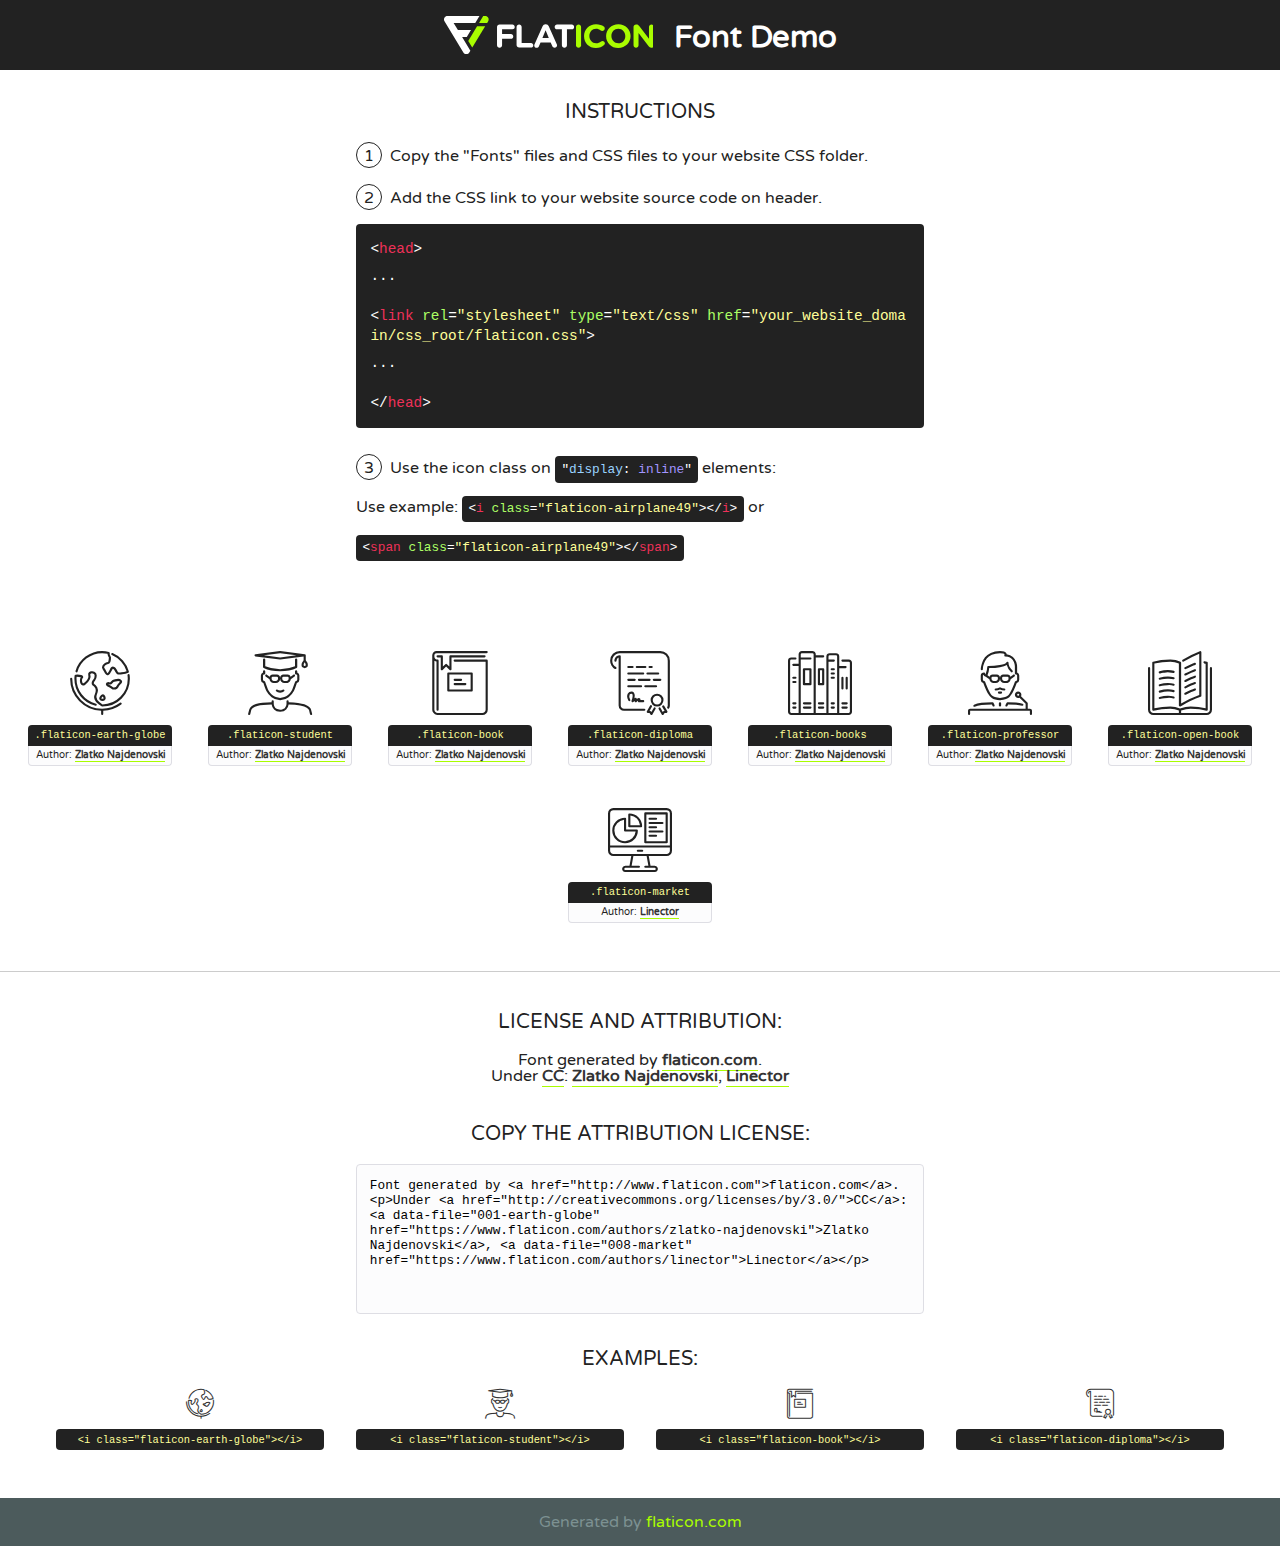
<file: fonts/flaticon/font/flaticon.html>
<!DOCTYPE html>
<!--
  Flaticon icon font: Flaticon
  Creation date: 22/04/2018 12:17
-->
<html>
<!DOCTYPE html>
<html>

<head>
    <title>Flaticon WebFont</title>
    <link href="http://fonts.googleapis.com/css?family=Varela+Round" rel="stylesheet" type="text/css" />
    <link rel="stylesheet" type="text/css" href="flaticon.css">
    <meta charset="UTF-8">
    <style>
    html, body, div, span, applet, object, iframe,
    h1, h2, h3, h4, h5, h6, p, blockquote, pre,
    a, abbr, acronym, address, big, cite, code,
    del, dfn, em, img, ins, kbd, q, s, samp,
    small, strike, strong, sub, sup, tt, var,
    b, u, i, center,
    dl, dt, dd, ol, ul, li,
    fieldset, form, label, legend,
    table, caption, tbody, tfoot, thead, tr, th, td,
    article, aside, canvas, details, embed, 
    figure, figcaption, footer, header, hgroup, 
    menu, nav, output, ruby, section, summary,
    time, mark, audio, video {
        margin: 0;
        padding: 0;
        border: 0;
        font-size: 100%;
        font: inherit;
        vertical-align: baseline;
    }
    /* HTML5 display-role reset for older browsers */
    article, aside, details, figcaption, figure, 
    footer, header, hgroup, menu, nav, section {
        display: block;
    }
    body {
        line-height: 1;
    }
    ol, ul {
        list-style: none;
    }
    blockquote, q {
        quotes: none;
    }
    blockquote:before, blockquote:after,
    q:before, q:after {
        content: '';
        content: none;
    }
    table {
        border-collapse: collapse;
        border-spacing: 0;
    }
    body {
        font-family: 'Varela Round', Helvetica, Arial, sans-serif;
        font-size: 16px;
        color: #222;
    }
    a {
        color: #333;
        border-bottom: 1px solid #a9fd00;
        font-weight: bold;
        text-decoration: none;
    }
    * {
        -moz-box-sizing: border-box;
        -webkit-box-sizing: border-box;
        box-sizing: border-box;
        margin: 0;
        padding: 0;
    }
    [class^="flaticon-"]:before, [class*=" flaticon-"]:before, [class^="flaticon-"]:after, [class*=" flaticon-"]:after {
        font-family: Flaticon;
        font-size: 30px;
        font-style: normal;
        margin-left: 20px;
        color: #333;
    }
    .wrapper {
        max-width: 600px;
        margin: auto;
        padding: 0 1em;
    }
    .title {
        font-size: 1.25em;
        text-align: center;
        margin-bottom: 1em;
        text-transform: uppercase;
    }
    header {
        text-align: center;
        background-color: #222;
        color: #fff;
        padding: 1em;
    }
    header .logo {
        width: 210px;
        height: 38px;
        display: inline-block;
        vertical-align: middle;
        margin-right: 1em;
        border: none;
    }
    header strong {
        font-size: 1.95em;
        font-weight: bold;
        vertical-align: middle;
        margin-top: 5px;
        display: inline-block;
    }
    .demo {
        margin: 2em auto;
        line-height: 1.25em;
    }
    .demo ul li {
        margin-bottom: 1em;
    }
    .demo ul li .num {
        color: #222;
        border-radius: 20px;
        display: inline-block;
        width: 26px;
        padding: 3px;
        height: 26px;
        text-align: center;
        margin-right: 0.5em;
        border: 1px solid #222;
    }
    .demo ul li code {
        background-color: #222;
        border-radius: 4px;
        padding: 0.25em 0.5em;
        display: inline-block;
        color: #fff;
        font-family: Consolas,Monaco,Lucida Console,Liberation Mono,DejaVu Sans Mono,Bitstream Vera Sans Mono,Courier New, monospace;
        font-weight: lighter;
        margin-top: 1em;
        font-size: 0.8em;
        word-break: break-all;
    }
    .demo ul li code.big {
        padding: 1em;
        font-size: 0.9em;
    }
    .demo ul li code .red {
        color: #EF3159;
    }
    .demo ul li code .green {
        color: #ACFF65;
    }
    .demo ul li code .yellow {
        color: #FFFF99;
    }
    .demo ul li code .blue {
        color: #99D3FF;
    }
    .demo ul li code .purple {
        color: #A295FF;
    }
    .demo ul li code .dots {
        margin-top: 0.5em;
        display: block;
    }
    #glyphs {
        border-bottom: 1px solid #ccc;
        padding: 2em 0;
        text-align: center;
    }
    .glyph {
        display: inline-block;
        width: 9em;
        margin: 1em;
        text-align: center;
        vertical-align: top;
        background: #FFF;
    }
    .glyph .glyph-icon {
        padding: 10px;
        display: block;
        font-family:"Flaticon";
        font-size: 64px;
        line-height: 1;
    }
    .glyph .glyph-icon:before {
        font-size: 64px;
        color: #222;
        margin-left: 0;
    }
    .class-name {
        font-size: 0.65em;
        background-color: #222;
        color: #fff;
        border-radius: 4px 4px 0 0;
        padding: 0.5em;
        color: #FFFF99;
        font-family: Consolas,Monaco,Lucida Console,Liberation Mono,DejaVu Sans Mono,Bitstream Vera Sans Mono,Courier New, monospace;
    }
    .author-name {
        font-size: 0.6em;
        background-color: #fcfcfd;
        border: 1px solid #DEDEE4;
        border-top: 0;
        border-radius: 0 0 4px 4px;
        padding: 0.5em;
    }
    .class-name:last-child {
        font-size: 10px;
        color:#888;
    }
    .class-name:last-child a {
        font-size: 10px;
        color:#555;
    }
    .class-name:last-child a:hover {
        color:#a9fd00;
    }
    .glyph > input {
        display: block;
        width: 100px;
        margin: 5px auto;
        text-align: center;
        font-size: 12px;
        cursor: text;
    }
    .glyph > input.icon-input {
        font-family:"Flaticon";
        font-size: 16px;
        margin-bottom: 10px;
    }
    .attribution .title {
        margin-top: 2em;
    }
    .attribution textarea {
        background-color: #fcfcfd;
        padding: 1em;
        border: none;
        box-shadow: none;
        border: 1px solid #DEDEE4;
        border-radius: 4px;
        resize: none;
        width: 100%;
        height: 150px;
        font-size: 0.8em;
        font-family: Consolas,Monaco,Lucida Console,Liberation Mono,DejaVu Sans Mono,Bitstream Vera Sans Mono,Courier New, monospace;
        -webkit-appearance: none;
    }
    .iconsuse {
        margin: 2em auto;
        text-align: center;
        max-width: 1200px;
    }
    .iconsuse:after {
        content: '';
        display: table;
        clear: both;
    }
    .iconsuse .image {
        float: left;
        width: 25%;
        padding: 0 1em;
    }
    .iconsuse .image p {
        margin-bottom: 1em;
    }
    .iconsuse .image span {
        display: block;
        font-size: 0.65em;
        background-color: #222;
        color: #fff;
        border-radius: 4px;
        padding: 0.5em;
        color: #FFFF99;
        margin-top: 1em;
        font-family: Consolas,Monaco,Lucida Console,Liberation Mono,DejaVu Sans Mono,Bitstream Vera Sans Mono,Courier New, monospace;
    }
    #footer {
        text-align: center;
        background-color: #4C5B5C;
        color: #7c9192;
        padding: 1em;
    }
    #footer a {
        border: none;
        color: #a9fd00;
        font-weight: normal;
    }
    @media (max-width: 960px) {
        .iconsuse .image {
            width: 50%;
        }
    }
    @media (max-width: 560px) {
        .iconsuse .image {
            width: 100%;
        }
    }
    </style>
</head>

<body class="characters-off">

    <header>
        <a href="http://www.flaticon.com" target="_blank" class="logo">
            <svg version="1.1" xmlns="http://www.w3.org/2000/svg" xmlns:xlink="http://www.w3.org/1999/xlink" xmlns:a="http://ns.adobe.com/AdobeSVGViewerExtensions/3.0/" viewBox="0 0 560.875 102.036" enable-background="new 0 0 560.875 102.036" xml:space="preserve">
                <defs>
                </defs>
                <g>
                    <g class="letters">
                        <path fill="#ffffff" d="M141.596,29.675c0-3.777,2.985-6.767,6.764-6.767h34.438c3.426,0,6.15,2.728,6.15,6.15
                        c0,3.43-2.724,6.149-6.15,6.149h-27.674v13.091h23.719c3.429,0,6.151,2.724,6.151,6.15c0,3.43-2.723,6.149-6.151,6.149h-23.719
                        v17.574c0,3.773-2.986,6.761-6.764,6.761c-3.779,0-6.764-2.989-6.764-6.761V29.675z"></path>
                        <path fill="#ffffff" d="M193.844,29.149c0-3.781,2.985-6.767,6.764-6.767c3.776,0,6.763,2.985,6.763,6.767v42.957h25.039
                        c3.426,0,6.149,2.726,6.149,6.153c0,3.425-2.723,6.15-6.149,6.15h-31.802c-3.779,0-6.764-2.986-6.764-6.768V29.149z"></path>
                        <path fill="#ffffff" d="M241.891,75.71l21.438-48.407c1.492-3.341,4.215-5.357,7.906-5.357h0.792
                        c3.686,0,6.323,2.017,7.815,5.357l21.439,48.407c0.436,0.967,0.701,1.845,0.701,2.723c0,3.602-2.809,6.501-6.414,6.501
                        c-3.161,0-5.269-1.845-6.499-4.655l-4.132-9.661h-27.059l-4.301,10.102c-1.144,2.631-3.426,4.214-6.237,4.214
                        c-3.517,0-6.24-2.81-6.24-6.325C241.1,77.64,241.451,76.677,241.891,75.71z M279.932,58.666l-8.521-20.297l-8.526,20.297H279.932
                        z"></path>
                        <path fill="#ffffff" d="M314.864,35.387H301.86c-3.429,0-6.239-2.813-6.239-6.238c0-3.429,2.811-6.24,6.239-6.24h39.533
                        c3.426,0,6.237,2.811,6.237,6.24c0,3.425-2.811,6.238-6.237,6.238h-13.001v42.785c0,3.773-2.99,6.761-6.764,6.761
                        c-3.779,0-6.764-2.989-6.764-6.761V35.387z"></path>
                        <path fill="#A9FD00" d="M352.615,29.149c0-3.781,2.985-6.767,6.767-6.767c3.774,0,6.761,2.985,6.761,6.767v49.024
                        c0,3.773-2.987,6.761-6.761,6.761c-3.781,0-6.767-2.989-6.767-6.761V29.149z"></path>
                        <path fill="#A9FD00" d="M374.132,53.836v-0.179c0-17.481,13.178-31.801,32.065-31.801c9.22,0,15.459,2.458,20.557,6.238
                        c1.402,1.054,2.637,2.985,2.637,5.357c0,3.692-2.985,6.59-6.681,6.59c-1.845,0-3.071-0.702-4.044-1.319
                        c-3.776-2.813-7.729-4.393-12.562-4.393c-10.364,0-17.831,8.611-17.831,19.154v0.173c0,10.542,7.291,19.329,17.831,19.329
                        c5.715,0,9.492-1.756,13.359-4.834c1.049-0.874,2.458-1.491,4.039-1.491c3.429,0,6.325,2.813,6.325,6.236
                        c0,2.106-1.056,3.78-2.282,4.834c-5.539,4.834-12.036,7.733-21.878,7.733C387.572,85.464,374.132,71.493,374.132,53.836z"></path>
                        <path fill="#A9FD00" d="M433.009,53.836v-0.179c0-17.481,13.79-31.801,32.766-31.801c18.981,0,32.592,14.143,32.592,31.628v0.173
                        c0,17.483-13.785,31.807-32.769,31.807C446.625,85.464,433.009,71.32,433.009,53.836z M484.224,53.836v-0.179
                        c0-10.539-7.725-19.326-18.626-19.326c-10.893,0-18.449,8.611-18.449,19.154v0.173c0,10.542,7.73,19.329,18.626,19.329
                        C476.676,72.986,484.224,64.378,484.224,53.836z"></path>
                        <path fill="#A9FD00" d="M506.233,29.321c0-3.774,2.99-6.763,6.767-6.763h1.401c3.252,0,5.183,1.583,7.029,3.953l26.093,34.265
                        V29.059c0-3.692,2.99-6.677,6.681-6.677c3.683,0,6.671,2.985,6.671,6.677v48.934c0,3.78-2.987,6.765-6.764,6.765h-0.436
                        c-3.257,0-5.188-1.581-7.034-3.953l-27.056-35.492v32.944c0,3.687-2.985,6.676-6.678,6.676c-3.683,0-6.673-2.989-6.673-6.676
                        V29.321z"></path>
                    </g>
                    <g class="insignia">
                        <path fill="#ffffff" d="M48.372,56.137h12.517l11.156-18.537H37.186L25.688,18.539h57.825L94.668,0H9.271
                        C5.925,0,2.842,1.801,1.198,4.716c-1.644,2.907-1.593,6.482,0.134,9.343l50.38,83.501c1.678,2.781,4.689,4.476,7.938,4.476
                        c3.246,0,6.257-1.695,7.935-4.476l2.898-4.804L48.372,56.137z"></path>
                        <g class="i">
                            <path fill="#A9FD00" d="M93.575,18.539h0.031v0.004l21.652,0.004l2.705-4.488c1.727-2.861,1.778-6.436,0.133-9.343
                            C116.454,1.801,113.371,0,110.026,0h-5.294L93.575,18.539z"></path>
                            <polygon fill="#A9FD00" points="88.291,27.356 64.725,66.486 75.519,84.404 109.942,27.356"></polygon>
                        </g>
                    </g>
                </g>
            </svg>
        </a>
        <strong>Font Demo</strong>
    </header>


    <section class="demo wrapper">

        <p class="title">Instructions</p>

        <ul>
            <li>
                <span class="num">1</span>Copy the "Fonts" files and CSS files to your website CSS folder.
            </li>
            <li>
                <span class="num">2</span>Add the CSS link to your website source code on header.
                <code class="big">
                    &lt;<span class="red">head</span>&gt;
                    <br/><span class="dots">...</span>
                    <br/>&lt;<span class="red">link</span> <span class="green">rel</span>=<span class="yellow">"stylesheet"</span> <span class="green">type</span>=<span class="yellow">"text/css"</span> <span class="green">href</span>=<span class="yellow">"your_website_domain/css_root/flaticon.css"</span>&gt;
                    <br/><span class="dots">...</span>
                    <br/>&lt;/<span class="red">head</span>&gt;
                </code>
            </li>

            <li>
                <p>
                    <span class="num">3</span>Use the icon class on <code>"<span class="blue">display</span>:<span class="purple"> inline</span>"</code> elements:
                    <br />
                    Use example: <code>&lt;<span class="red">i</span> <span class="green">class</span>=<span class="yellow">&quot;flaticon-airplane49&quot;</span>&gt;&lt;/<span class="red">i</span>&gt;</code> or <code>&lt;<span class="red">span</span> <span class="green">class</span>=<span class="yellow">&quot;flaticon-airplane49&quot;</span>&gt;&lt;/<span class="red">span</span>&gt;</code>
            </li>
        </ul>

    </section>




   <section id="glyphs">          
    
      
        <div class="glyph"><div class="glyph-icon flaticon-earth-globe"></div>
            <div class="class-name">.flaticon-earth-globe</div>
            <div class="author-name">Author: <a data-file="001-earth-globe" href="https://www.flaticon.com/authors/zlatko-najdenovski">Zlatko Najdenovski</a> </div> 
        </div>        
        
        <div class="glyph"><div class="glyph-icon flaticon-student"></div>
            <div class="class-name">.flaticon-student</div>
            <div class="author-name">Author: <a data-file="002-student" href="https://www.flaticon.com/authors/zlatko-najdenovski">Zlatko Najdenovski</a> </div> 
        </div>        
        
        <div class="glyph"><div class="glyph-icon flaticon-book"></div>
            <div class="class-name">.flaticon-book</div>
            <div class="author-name">Author: <a data-file="003-book" href="https://www.flaticon.com/authors/zlatko-najdenovski">Zlatko Najdenovski</a> </div> 
        </div>        
        
        <div class="glyph"><div class="glyph-icon flaticon-diploma"></div>
            <div class="class-name">.flaticon-diploma</div>
            <div class="author-name">Author: <a data-file="004-diploma" href="https://www.flaticon.com/authors/zlatko-najdenovski">Zlatko Najdenovski</a> </div> 
        </div>        
        
        <div class="glyph"><div class="glyph-icon flaticon-books"></div>
            <div class="class-name">.flaticon-books</div>
            <div class="author-name">Author: <a data-file="005-books" href="https://www.flaticon.com/authors/zlatko-najdenovski">Zlatko Najdenovski</a> </div> 
        </div>        
        
        <div class="glyph"><div class="glyph-icon flaticon-professor"></div>
            <div class="class-name">.flaticon-professor</div>
            <div class="author-name">Author: <a data-file="006-professor" href="https://www.flaticon.com/authors/zlatko-najdenovski">Zlatko Najdenovski</a> </div> 
        </div>        
        
        <div class="glyph"><div class="glyph-icon flaticon-open-book"></div>
            <div class="class-name">.flaticon-open-book</div>
            <div class="author-name">Author: <a data-file="007-open-book" href="https://www.flaticon.com/authors/zlatko-najdenovski">Zlatko Najdenovski</a> </div> 
        </div>        
        
        <div class="glyph"><div class="glyph-icon flaticon-market"></div>
            <div class="class-name">.flaticon-market</div>
            <div class="author-name">Author: <a data-file="008-market" href="https://www.flaticon.com/authors/linector">Linector</a> </div> 
        </div>        
        

    </section>



    <section class="attribution wrapper"   style="text-align:center;">

      <div class="title">License and attribution:</div><div class="attrDiv">Font generated by <a href="http://www.flaticon.com">flaticon.com</a>. <div><p>Under <a href="http://creativecommons.org/licenses/by/3.0/">CC</a>: <a data-file="001-earth-globe" href="https://www.flaticon.com/authors/zlatko-najdenovski">Zlatko Najdenovski</a>, <a data-file="008-market" href="https://www.flaticon.com/authors/linector">Linector</a></p>  </div>
      </div>
      <div class="title">Copy the Attribution License:</div>

    <textarea onclick="this.focus();this.select();">Font generated by &lt;a href=&quot;http://www.flaticon.com&quot;&gt;flaticon.com&lt;/a&gt;. <p>Under <a href="http://creativecommons.org/licenses/by/3.0/">CC</a>: <a data-file="001-earth-globe" href="https://www.flaticon.com/authors/zlatko-najdenovski">Zlatko Najdenovski</a>, <a data-file="008-market" href="https://www.flaticon.com/authors/linector">Linector</a></p>  
     </textarea>

    </section>

    <section class="iconsuse">

          <div class="title">Examples:</div>            
             
            <div class="image">
                <p>
                    <i class="glyph-icon flaticon-earth-globe"></i> 
                    <span>&lt;i class=&quot;flaticon-earth-globe&quot;&gt;&lt;/i&gt;</span>
                </p>
            </div>
            
            <div class="image">
                <p>
                    <i class="glyph-icon flaticon-student"></i> 
                    <span>&lt;i class=&quot;flaticon-student&quot;&gt;&lt;/i&gt;</span>
                </p>
            </div>
            
            <div class="image">
                <p>
                    <i class="glyph-icon flaticon-book"></i> 
                    <span>&lt;i class=&quot;flaticon-book&quot;&gt;&lt;/i&gt;</span>
                </p>
            </div>
            
            <div class="image">
                <p>
                    <i class="glyph-icon flaticon-diploma"></i> 
                    <span>&lt;i class=&quot;flaticon-diploma&quot;&gt;&lt;/i&gt;</span>
                </p>
            </div>
                       
        </div>
                            
    </section>

<div id="footer">
    <div>Generated by <a href="http://www.flaticon.com">flaticon.com</a>
    </div>
</div>



</body>
</html>
</file>
<file: css/icomoon.css>
@font-face {
  font-family: 'icomoon';
  src:  url('fonts/icomoon.eot?5j2n32');
  src:  url('fonts/icomoon.eot?5j2n32#iefix') format('embedded-opentype'),
    url('fonts/icomoon.ttf?5j2n32') format('truetype'),
    url('fonts/icomoon.woff?5j2n32') format('woff'),
    url('fonts/icomoon.svg?5j2n32#icomoon') format('svg');
  font-weight: normal;
  font-style: normal;
}

[class^="icon-"], [class*=" icon-"] {
  /* use !important to prevent issues with browser extensions that change fonts */
  font-family: 'icomoon' !important;
  speak: none;
  font-style: normal;
  font-weight: normal;
  font-variant: normal;
  text-transform: none;
  line-height: 1;

  /* Better Font Rendering =========== */
  -webkit-font-smoothing: antialiased;
  -moz-osx-font-smoothing: grayscale;
}

.icon-eye2:before {
  content: "\e064";
}
.icon-paper-clip:before {
  content: "\e065";
}
.icon-mail5:before {
  content: "\e066";
}
.icon-toggle:before {
  content: "\e067";
}
.icon-layout:before {
  content: "\e068";
}
.icon-link2:before {
  content: "\e069";
}
.icon-bell2:before {
  content: "\e06a";
}
.icon-lock3:before {
  content: "\e06b";
}
.icon-unlock:before {
  content: "\e06c";
}
.icon-ribbon2:before {
  content: "\e06d";
}
.icon-image2:before {
  content: "\e06e";
}
.icon-signal:before {
  content: "\e06f";
}
.icon-target3:before {
  content: "\e070";
}
.icon-clipboard3:before {
  content: "\e071";
}
.icon-clock3:before {
  content: "\e072";
}
.icon-watch:before {
  content: "\e073";
}
.icon-air-play:before {
  content: "\e074";
}
.icon-camera3:before {
  content: "\e075";
}
.icon-video2:before {
  content: "\e076";
}
.icon-disc:before {
  content: "\e077";
}
.icon-printer3:before {
  content: "\e078";
}
.icon-monitor:before {
  content: "\e079";
}
.icon-server:before {
  content: "\e07a";
}
.icon-cog2:before {
  content: "\e07b";
}
.icon-heart3:before {
  content: "\e07c";
}
.icon-paragraph:before {
  content: "\e07d";
}
.icon-align-justify:before {
  content: "\e07e";
}
.icon-align-left:before {
  content: "\e07f";
}
.icon-align-center:before {
  content: "\e080";
}
.icon-align-right:before {
  content: "\e081";
}
.icon-book2:before {
  content: "\e082";
}
.icon-layers2:before {
  content: "\e083";
}
.icon-stack2:before {
  content: "\e084";
}
.icon-stack-2:before {
  content: "\e085";
}
.icon-paper:before {
  content: "\e086";
}
.icon-paper-stack:before {
  content: "\e087";
}
.icon-search3:before {
  content: "\e088";
}
.icon-zoom-in2:before {
  content: "\e089";
}
.icon-zoom-out2:before {
  content: "\e08a";
}
.icon-reply2:before {
  content: "\e08b";
}
.icon-circle-plus:before {
  content: "\e08c";
}
.icon-circle-minus:before {
  content: "\e08d";
}
.icon-circle-check:before {
  content: "\e08e";
}
.icon-circle-cross:before {
  content: "\e08f";
}
.icon-square-plus:before {
  content: "\e090";
}
.icon-square-minus:before {
  content: "\e091";
}
.icon-square-check:before {
  content: "\e092";
}
.icon-square-cross:before {
  content: "\e093";
}
.icon-microphone:before {
  content: "\e094";
}
.icon-record:before {
  content: "\e095";
}
.icon-skip-back:before {
  content: "\e096";
}
.icon-rewind:before {
  content: "\e097";
}
.icon-play4:before {
  content: "\e098";
}
.icon-pause3:before {
  content: "\e099";
}
.icon-stop3:before {
  content: "\e09a";
}
.icon-fast-forward:before {
  content: "\e09b";
}
.icon-skip-forward:before {
  content: "\e09c";
}
.icon-shuffle2:before {
  content: "\e09d";
}
.icon-repeat:before {
  content: "\e09e";
}
.icon-folder2:before {
  content: "\e09f";
}
.icon-umbrella:before {
  content: "\e0a0";
}
.icon-moon:before {
  content: "\e0a1";
}
.icon-thermometer:before {
  content: "\e0a2";
}
.icon-drop:before {
  content: "\e0a3";
}
.icon-sun2:before {
  content: "\e0a4";
}
.icon-cloud3:before {
  content: "\e0a5";
}
.icon-cloud-upload2:before {
  content: "\e0a6";
}
.icon-cloud-download2:before {
  content: "\e0a7";
}
.icon-upload4:before {
  content: "\e0a8";
}
.icon-download4:before {
  content: "\e0a9";
}
.icon-location3:before {
  content: "\e0aa";
}
.icon-location-2:before {
  content: "\e0ab";
}
.icon-map3:before {
  content: "\e0ac";
}
.icon-battery:before {
  content: "\e0ad";
}
.icon-head:before {
  content: "\e0ae";
}
.icon-briefcase3:before {
  content: "\e0af";
}
.icon-speech-bubble:before {
  content: "\e0b0";
}
.icon-anchor2:before {
  content: "\e0b1";
}
.icon-globe2:before {
  content: "\e0b2";
}
.icon-box:before {
  content: "\e0b3";
}
.icon-reload:before {
  content: "\e0b4";
}
.icon-share3:before {
  content: "\e0b5";
}
.icon-marquee:before {
  content: "\e0b6";
}
.icon-marquee-plus:before {
  content: "\e0b7";
}
.icon-marquee-minus:before {
  content: "\e0b8";
}
.icon-tag:before {
  content: "\e0b9";
}
.icon-power2:before {
  content: "\e0ba";
}
.icon-command2:before {
  content: "\e0bb";
}
.icon-alt:before {
  content: "\e0bc";
}
.icon-esc:before {
  content: "\e0bd";
}
.icon-bar-graph:before {
  content: "\e0be";
}
.icon-bar-graph-2:before {
  content: "\e0bf";
}
.icon-pie-graph:before {
  content: "\e0c0";
}
.icon-star:before {
  content: "\e0c1";
}
.icon-arrow-left3:before {
  content: "\e0c2";
}
.icon-arrow-right3:before {
  content: "\e0c3";
}
.icon-arrow-up3:before {
  content: "\e0c4";
}
.icon-arrow-down3:before {
  content: "\e0c5";
}
.icon-volume:before {
  content: "\e0c6";
}
.icon-mute:before {
  content: "\e0c7";
}
.icon-content-right:before {
  content: "\e100";
}
.icon-content-left:before {
  content: "\e101";
}
.icon-grid2:before {
  content: "\e102";
}
.icon-grid-2:before {
  content: "\e103";
}
.icon-columns:before {
  content: "\e104";
}
.icon-loader:before {
  content: "\e105";
}
.icon-bag:before {
  content: "\e106";
}
.icon-ban:before {
  content: "\e107";
}
.icon-flag3:before {
  content: "\e108";
}
.icon-trash:before {
  content: "\e109";
}
.icon-expand2:before {
  content: "\e110";
}
.icon-contract:before {
  content: "\e111";
}
.icon-maximize:before {
  content: "\e112";
}
.icon-minimize:before {
  content: "\e113";
}
.icon-plus2:before {
  content: "\e114";
}
.icon-minus2:before {
  content: "\e115";
}
.icon-check:before {
  content: "\e116";
}
.icon-cross2:before {
  content: "\e117";
}
.icon-move:before {
  content: "\e118";
}
.icon-delete:before {
  content: "\e119";
}
.icon-menu5:before {
  content: "\e120";
}
.icon-archive:before {
  content: "\e121";
}
.icon-inbox:before {
  content: "\e122";
}
.icon-outbox:before {
  content: "\e123";
}
.icon-file:before {
  content: "\e124";
}
.icon-file-add:before {
  content: "\e125";
}
.icon-file-subtract:before {
  content: "\e126";
}
.icon-help:before {
  content: "\e127";
}
.icon-open:before {
  content: "\e128";
}
.icon-ellipsis:before {
  content: "\e129";
}
.icon-heart4:before {
  content: "\e900";
}
.icon-cloud4:before {
  content: "\e901";
}
.icon-star2:before {
  content: "\e902";
}
.icon-tv2:before {
  content: "\e903";
}
.icon-sound:before {
  content: "\e904";
}
.icon-video3:before {
  content: "\e905";
}
.icon-trash2:before {
  content: "\e906";
}
.icon-user2:before {
  content: "\e907";
}
.icon-key3:before {
  content: "\e908";
}
.icon-search4:before {
  content: "\e909";
}
.icon-settings:before {
  content: "\e90a";
}
.icon-camera4:before {
  content: "\e90b";
}
.icon-tag2:before {
  content: "\e90c";
}
.icon-lock4:before {
  content: "\e90d";
}
.icon-bulb:before {
  content: "\e90e";
}
.icon-pen2:before {
  content: "\e90f";
}
.icon-diamond:before {
  content: "\e910";
}
.icon-display2:before {
  content: "\e911";
}
.icon-location4:before {
  content: "\e912";
}
.icon-eye3:before {
  content: "\e913";
}
.icon-bubble3:before {
  content: "\e914";
}
.icon-stack3:before {
  content: "\e915";
}
.icon-cup:before {
  content: "\e916";
}
.icon-phone3:before {
  content: "\e917";
}
.icon-news:before {
  content: "\e918";
}
.icon-mail6:before {
  content: "\e919";
}
.icon-like:before {
  content: "\e91a";
}
.icon-photo:before {
  content: "\e91b";
}
.icon-note:before {
  content: "\e91c";
}
.icon-clock4:before {
  content: "\e91d";
}
.icon-paperplane:before {
  content: "\e91e";
}
.icon-params:before {
  content: "\e91f";
}
.icon-banknote:before {
  content: "\e920";
}
.icon-data:before {
  content: "\e921";
}
.icon-music2:before {
  content: "\e922";
}
.icon-megaphone2:before {
  content: "\e923";
}
.icon-study:before {
  content: "\e924";
}
.icon-lab2:before {
  content: "\e925";
}
.icon-food:before {
  content: "\e926";
}
.icon-t-shirt:before {
  content: "\e927";
}
.icon-fire2:before {
  content: "\e928";
}
.icon-clip:before {
  content: "\e929";
}
.icon-shop:before {
  content: "\e92a";
}
.icon-calendar3:before {
  content: "\e92b";
}
.icon-wallet2:before {
  content: "\e92c";
}
.icon-vynil:before {
  content: "\e92d";
}
.icon-truck2:before {
  content: "\e92e";
}
.icon-world:before {
  content: "\e92f";
}
.icon-mobile:before {
  content: "\e000";
}
.icon-laptop:before {
  content: "\e001";
}
.icon-desktop:before {
  content: "\e002";
}
.icon-tablet:before {
  content: "\e003";
}
.icon-phone:before {
  content: "\e004";
}
.icon-document:before {
  content: "\e005";
}
.icon-documents:before {
  content: "\e006";
}
.icon-search:before {
  content: "\e007";
}
.icon-clipboard:before {
  content: "\e008";
}
.icon-newspaper:before {
  content: "\e009";
}
.icon-notebook:before {
  content: "\e00a";
}
.icon-book-open:before {
  content: "\e00b";
}
.icon-browser:before {
  content: "\e00c";
}
.icon-calendar:before {
  content: "\e00d";
}
.icon-presentation:before {
  content: "\e00e";
}
.icon-picture:before {
  content: "\e00f";
}
.icon-pictures:before {
  content: "\e010";
}
.icon-video:before {
  content: "\e011";
}
.icon-camera:before {
  content: "\e012";
}
.icon-printer:before {
  content: "\e013";
}
.icon-toolbox:before {
  content: "\e014";
}
.icon-briefcase:before {
  content: "\e015";
}
.icon-wallet:before {
  content: "\e016";
}
.icon-gift:before {
  content: "\e017";
}
.icon-bargraph:before {
  content: "\e018";
}
.icon-grid:before {
  content: "\e019";
}
.icon-expand:before {
  content: "\e01a";
}
.icon-focus:before {
  content: "\e01b";
}
.icon-edit:before {
  content: "\e01c";
}
.icon-adjustments:before {
  content: "\e01d";
}
.icon-ribbon:before {
  content: "\e01e";
}
.icon-hourglass:before {
  content: "\e01f";
}
.icon-lock:before {
  content: "\e020";
}
.icon-megaphone:before {
  content: "\e021";
}
.icon-shield:before {
  content: "\e022";
}
.icon-trophy:before {
  content: "\e023";
}
.icon-flag:before {
  content: "\e024";
}
.icon-map:before {
  content: "\e025";
}
.icon-puzzle:before {
  content: "\e026";
}
.icon-basket:before {
  content: "\e027";
}
.icon-envelope:before {
  content: "\e028";
}
.icon-streetsign:before {
  content: "\e029";
}
.icon-telescope:before {
  content: "\e02a";
}
.icon-gears:before {
  content: "\e02b";
}
.icon-key:before {
  content: "\e02c";
}
.icon-paperclip:before {
  content: "\e02d";
}
.icon-attachment:before {
  content: "\e02e";
}
.icon-pricetags:before {
  content: "\e02f";
}
.icon-lightbulb:before {
  content: "\e030";
}
.icon-layers:before {
  content: "\e031";
}
.icon-pencil:before {
  content: "\e032";
}
.icon-tools:before {
  content: "\e033";
}
.icon-tools-2:before {
  content: "\e034";
}
.icon-scissors:before {
  content: "\e035";
}
.icon-paintbrush:before {
  content: "\e036";
}
.icon-magnifying-glass:before {
  content: "\e037";
}
.icon-circle-compass:before {
  content: "\e038";
}
.icon-linegraph:before {
  content: "\e039";
}
.icon-mic:before {
  content: "\e03a";
}
.icon-strategy:before {
  content: "\e03b";
}
.icon-beaker:before {
  content: "\e03c";
}
.icon-caution:before {
  content: "\e03d";
}
.icon-recycle:before {
  content: "\e03e";
}
.icon-anchor:before {
  content: "\e03f";
}
.icon-profile-male:before {
  content: "\e040";
}
.icon-profile-female:before {
  content: "\e041";
}
.icon-bike:before {
  content: "\e042";
}
.icon-wine:before {
  content: "\e043";
}
.icon-hotairballoon:before {
  content: "\e044";
}
.icon-globe:before {
  content: "\e045";
}
.icon-genius:before {
  content: "\e046";
}
.icon-map-pin:before {
  content: "\e047";
}
.icon-dial:before {
  content: "\e048";
}
.icon-chat:before {
  content: "\e049";
}
.icon-heart:before {
  content: "\e04a";
}
.icon-cloud:before {
  content: "\e04b";
}
.icon-upload:before {
  content: "\e04c";
}
.icon-download:before {
  content: "\e04d";
}
.icon-target:before {
  content: "\e04e";
}
.icon-hazardous:before {
  content: "\e04f";
}
.icon-piechart:before {
  content: "\e050";
}
.icon-speedometer:before {
  content: "\e051";
}
.icon-global:before {
  content: "\e052";
}
.icon-compass:before {
  content: "\e053";
}
.icon-lifesaver:before {
  content: "\e054";
}
.icon-clock:before {
  content: "\e055";
}
.icon-aperture:before {
  content: "\e056";
}
.icon-quote:before {
  content: "\e057";
}
.icon-scope:before {
  content: "\e058";
}
.icon-alarmclock:before {
  content: "\e059";
}
.icon-refresh:before {
  content: "\e05a";
}
.icon-happy:before {
  content: "\e05b";
}
.icon-sad:before {
  content: "\e05c";
}
.icon-facebook:before {
  content: "\e05d";
}
.icon-twitter:before {
  content: "\e05e";
}
.icon-googleplus:before {
  content: "\e05f";
}
.icon-rss:before {
  content: "\e060";
}
.icon-tumblr:before {
  content: "\e061";
}
.icon-linkedin:before {
  content: "\e062";
}
.icon-dribbble:before {
  content: "\e063";
}
.icon-home:before {
  content: "\e930";
}
.icon-home2:before {
  content: "\e931";
}
.icon-home3:before {
  content: "\e932";
}
.icon-office:before {
  content: "\e933";
}
.icon-newspaper2:before {
  content: "\e934";
}
.icon-pencil2:before {
  content: "\e935";
}
.icon-pencil22:before {
  content: "\e936";
}
.icon-quill:before {
  content: "\e937";
}
.icon-pen:before {
  content: "\e938";
}
.icon-blog:before {
  content: "\e939";
}
.icon-eyedropper:before {
  content: "\e93a";
}
.icon-droplet:before {
  content: "\e93b";
}
.icon-paint-format:before {
  content: "\e93c";
}
.icon-image:before {
  content: "\e93d";
}
.icon-images:before {
  content: "\e93e";
}
.icon-camera2:before {
  content: "\e93f";
}
.icon-headphones:before {
  content: "\e940";
}
.icon-music:before {
  content: "\e941";
}
.icon-play:before {
  content: "\e942";
}
.icon-film:before {
  content: "\e943";
}
.icon-video-camera:before {
  content: "\e944";
}
.icon-dice:before {
  content: "\e945";
}
.icon-pacman:before {
  content: "\e946";
}
.icon-spades:before {
  content: "\e947";
}
.icon-clubs:before {
  content: "\e948";
}
.icon-diamonds:before {
  content: "\e949";
}
.icon-bullhorn:before {
  content: "\e94a";
}
.icon-connection:before {
  content: "\e94b";
}
.icon-podcast:before {
  content: "\e94c";
}
.icon-feed:before {
  content: "\e94d";
}
.icon-mic2:before {
  content: "\e94e";
}
.icon-book:before {
  content: "\e94f";
}
.icon-books:before {
  content: "\e950";
}
.icon-library:before {
  content: "\e951";
}
.icon-file-text:before {
  content: "\e952";
}
.icon-profile:before {
  content: "\e953";
}
.icon-file-empty:before {
  content: "\e954";
}
.icon-files-empty:before {
  content: "\e955";
}
.icon-file-text2:before {
  content: "\e956";
}
.icon-file-picture:before {
  content: "\e957";
}
.icon-file-music:before {
  content: "\e958";
}
.icon-file-play:before {
  content: "\e959";
}
.icon-file-video:before {
  content: "\e95a";
}
.icon-file-zip:before {
  content: "\e95b";
}
.icon-copy:before {
  content: "\e95c";
}
.icon-paste:before {
  content: "\e95d";
}
.icon-stack:before {
  content: "\e95e";
}
.icon-folder:before {
  content: "\e95f";
}
.icon-folder-open:before {
  content: "\e960";
}
.icon-folder-plus:before {
  content: "\e961";
}
.icon-folder-minus:before {
  content: "\e962";
}
.icon-folder-download:before {
  content: "\e963";
}
.icon-folder-upload:before {
  content: "\e964";
}
.icon-price-tag:before {
  content: "\e965";
}
.icon-price-tags:before {
  content: "\e966";
}
.icon-barcode:before {
  content: "\e967";
}
.icon-qrcode:before {
  content: "\e968";
}
.icon-ticket:before {
  content: "\e969";
}
.icon-cart:before {
  content: "\e96a";
}
.icon-coin-dollar:before {
  content: "\e96b";
}
.icon-coin-euro:before {
  content: "\e96c";
}
.icon-coin-pound:before {
  content: "\e96d";
}
.icon-coin-yen:before {
  content: "\e96e";
}
.icon-credit-card:before {
  content: "\e96f";
}
.icon-calculator:before {
  content: "\e970";
}
.icon-lifebuoy:before {
  content: "\e971";
}
.icon-phone2:before {
  content: "\e972";
}
.icon-phone-hang-up:before {
  content: "\e973";
}
.icon-address-book:before {
  content: "\e974";
}
.icon-envelop:before {
  content: "\e975";
}
.icon-pushpin:before {
  content: "\e976";
}
.icon-location:before {
  content: "\e977";
}
.icon-location2:before {
  content: "\e978";
}
.icon-compass2:before {
  content: "\e979";
}
.icon-compass22:before {
  content: "\e97a";
}
.icon-map2:before {
  content: "\e97b";
}
.icon-map22:before {
  content: "\e97c";
}
.icon-history:before {
  content: "\e97d";
}
.icon-clock2:before {
  content: "\e97e";
}
.icon-clock22:before {
  content: "\e97f";
}
.icon-alarm:before {
  content: "\e980";
}
.icon-bell:before {
  content: "\e981";
}
.icon-stopwatch:before {
  content: "\e982";
}
.icon-calendar2:before {
  content: "\e983";
}
.icon-printer2:before {
  content: "\e984";
}
.icon-keyboard:before {
  content: "\e985";
}
.icon-display:before {
  content: "\e986";
}
.icon-laptop2:before {
  content: "\e987";
}
.icon-mobile2:before {
  content: "\e988";
}
.icon-mobile22:before {
  content: "\e989";
}
.icon-tablet2:before {
  content: "\e98a";
}
.icon-tv:before {
  content: "\e98b";
}
.icon-drawer:before {
  content: "\e98c";
}
.icon-drawer2:before {
  content: "\e98d";
}
.icon-box-add:before {
  content: "\e98e";
}
.icon-box-remove:before {
  content: "\e98f";
}
.icon-download3:before {
  content: "\e990";
}
.icon-upload2:before {
  content: "\e991";
}
.icon-floppy-disk:before {
  content: "\e992";
}
.icon-drive:before {
  content: "\e993";
}
.icon-database:before {
  content: "\e994";
}
.icon-undo:before {
  content: "\e995";
}
.icon-redo:before {
  content: "\e996";
}
.icon-undo2:before {
  content: "\e997";
}
.icon-redo2:before {
  content: "\e998";
}
.icon-forward:before {
  content: "\e999";
}
.icon-reply:before {
  content: "\e99a";
}
.icon-bubble:before {
  content: "\e99b";
}
.icon-bubbles:before {
  content: "\e99c";
}
.icon-bubbles2:before {
  content: "\e99d";
}
.icon-bubble2:before {
  content: "\e99e";
}
.icon-bubbles3:before {
  content: "\e99f";
}
.icon-bubbles4:before {
  content: "\e9a0";
}
.icon-user:before {
  content: "\e9a1";
}
.icon-users:before {
  content: "\e9a2";
}
.icon-user-plus:before {
  content: "\e9a3";
}
.icon-user-minus:before {
  content: "\e9a4";
}
.icon-user-check:before {
  content: "\e9a5";
}
.icon-user-tie:before {
  content: "\e9a6";
}
.icon-quotes-left:before {
  content: "\e9a7";
}
.icon-quotes-right:before {
  content: "\e9a8";
}
.icon-hour-glass:before {
  content: "\e9a9";
}
.icon-spinner:before {
  content: "\e9aa";
}
.icon-spinner2:before {
  content: "\e9ab";
}
.icon-spinner3:before {
  content: "\e9ac";
}
.icon-spinner4:before {
  content: "\e9ad";
}
.icon-spinner5:before {
  content: "\e9ae";
}
.icon-spinner6:before {
  content: "\e9af";
}
.icon-spinner7:before {
  content: "\e9b0";
}
.icon-spinner8:before {
  content: "\e9b1";
}
.icon-spinner9:before {
  content: "\e9b2";
}
.icon-spinner10:before {
  content: "\e9b3";
}
.icon-spinner11:before {
  content: "\e9b4";
}
.icon-binoculars:before {
  content: "\e9b5";
}
.icon-search2:before {
  content: "\e9b6";
}
.icon-zoom-in:before {
  content: "\e9b7";
}
.icon-zoom-out:before {
  content: "\e9b8";
}
.icon-enlarge:before {
  content: "\e9b9";
}
.icon-shrink:before {
  content: "\e9ba";
}
.icon-enlarge2:before {
  content: "\e9bb";
}
.icon-shrink2:before {
  content: "\e9bc";
}
.icon-key2:before {
  content: "\e9bd";
}
.icon-key22:before {
  content: "\e9be";
}
.icon-lock2:before {
  content: "\e9bf";
}
.icon-unlocked:before {
  content: "\e9c0";
}
.icon-wrench:before {
  content: "\e9c1";
}
.icon-equalizer:before {
  content: "\e9c2";
}
.icon-equalizer2:before {
  content: "\e9c3";
}
.icon-cog:before {
  content: "\e9c4";
}
.icon-cogs:before {
  content: "\e9c5";
}
.icon-hammer:before {
  content: "\e9c6";
}
.icon-magic-wand:before {
  content: "\e9c7";
}
.icon-aid-kit:before {
  content: "\e9c8";
}
.icon-bug:before {
  content: "\e9c9";
}
.icon-pie-chart:before {
  content: "\e9ca";
}
.icon-stats-dots:before {
  content: "\e9cb";
}
.icon-stats-bars:before {
  content: "\e9cc";
}
.icon-stats-bars2:before {
  content: "\e9cd";
}
.icon-trophy2:before {
  content: "\e9ce";
}
.icon-gift2:before {
  content: "\e9cf";
}
.icon-glass:before {
  content: "\e9d0";
}
.icon-glass2:before {
  content: "\e9d1";
}
.icon-mug:before {
  content: "\e9d2";
}
.icon-spoon-knife:before {
  content: "\e9d3";
}
.icon-leaf:before {
  content: "\e9d4";
}
.icon-rocket:before {
  content: "\e9d5";
}
.icon-meter:before {
  content: "\e9d6";
}
.icon-meter2:before {
  content: "\e9d7";
}
.icon-hammer2:before {
  content: "\e9d8";
}
.icon-fire:before {
  content: "\e9d9";
}
.icon-lab:before {
  content: "\e9da";
}
.icon-magnet:before {
  content: "\e9db";
}
.icon-bin:before {
  content: "\e9dc";
}
.icon-bin2:before {
  content: "\e9dd";
}
.icon-briefcase2:before {
  content: "\e9de";
}
.icon-airplane:before {
  content: "\e9df";
}
.icon-truck:before {
  content: "\e9e0";
}
.icon-road:before {
  content: "\e9e1";
}
.icon-accessibility:before {
  content: "\e9e2";
}
.icon-target2:before {
  content: "\e9e3";
}
.icon-shield2:before {
  content: "\e9e4";
}
.icon-power:before {
  content: "\e9e5";
}
.icon-switch:before {
  content: "\e9e6";
}
.icon-power-cord:before {
  content: "\e9e7";
}
.icon-clipboard2:before {
  content: "\e9e8";
}
.icon-list-numbered:before {
  content: "\e9e9";
}
.icon-list:before {
  content: "\e9ea";
}
.icon-list2:before {
  content: "\e9eb";
}
.icon-tree:before {
  content: "\e9ec";
}
.icon-menu:before {
  content: "\e9ed";
}
.icon-menu2:before {
  content: "\e9ee";
}
.icon-menu3:before {
  content: "\e9ef";
}
.icon-menu4:before {
  content: "\e9f0";
}
.icon-cloud2:before {
  content: "\e9f1";
}
.icon-cloud-download:before {
  content: "\e9f2";
}
.icon-cloud-upload:before {
  content: "\e9f3";
}
.icon-cloud-check:before {
  content: "\e9f4";
}
.icon-download2:before {
  content: "\e9f5";
}
.icon-upload22:before {
  content: "\e9f6";
}
.icon-download32:before {
  content: "\e9f7";
}
.icon-upload3:before {
  content: "\e9f8";
}
.icon-sphere:before {
  content: "\e9f9";
}
.icon-earth:before {
  content: "\e9fa";
}
.icon-link:before {
  content: "\e9fb";
}
.icon-flag2:before {
  content: "\e9fc";
}
.icon-attachment2:before {
  content: "\e9fd";
}
.icon-eye:before {
  content: "\e9fe";
}
.icon-eye-plus:before {
  content: "\e9ff";
}
.icon-eye-minus:before {
  content: "\ea00";
}
.icon-eye-blocked:before {
  content: "\ea01";
}
.icon-bookmark:before {
  content: "\ea02";
}
.icon-bookmarks:before {
  content: "\ea03";
}
.icon-sun:before {
  content: "\ea04";
}
.icon-contrast:before {
  content: "\ea05";
}
.icon-brightness-contrast:before {
  content: "\ea06";
}
.icon-star-empty:before {
  content: "\ea07";
}
.icon-star-half:before {
  content: "\ea08";
}
.icon-star-full:before {
  content: "\ea09";
}
.icon-heart2:before {
  content: "\ea0a";
}
.icon-heart-broken:before {
  content: "\ea0b";
}
.icon-man:before {
  content: "\ea0c";
}
.icon-woman:before {
  content: "\ea0d";
}
.icon-man-woman:before {
  content: "\ea0e";
}
.icon-happy3:before {
  content: "\ea0f";
}
.icon-happy2:before {
  content: "\ea10";
}
.icon-smile:before {
  content: "\ea11";
}
.icon-smile2:before {
  content: "\ea12";
}
.icon-tongue:before {
  content: "\ea13";
}
.icon-tongue2:before {
  content: "\ea14";
}
.icon-sad2:before {
  content: "\ea15";
}
.icon-sad22:before {
  content: "\ea16";
}
.icon-wink:before {
  content: "\ea17";
}
.icon-wink2:before {
  content: "\ea18";
}
.icon-grin:before {
  content: "\ea19";
}
.icon-grin2:before {
  content: "\ea1a";
}
.icon-cool:before {
  content: "\ea1b";
}
.icon-cool2:before {
  content: "\ea1c";
}
.icon-angry:before {
  content: "\ea1d";
}
.icon-angry2:before {
  content: "\ea1e";
}
.icon-evil:before {
  content: "\ea1f";
}
.icon-evil2:before {
  content: "\ea20";
}
.icon-shocked:before {
  content: "\ea21";
}
.icon-shocked2:before {
  content: "\ea22";
}
.icon-baffled:before {
  content: "\ea23";
}
.icon-baffled2:before {
  content: "\ea24";
}
.icon-confused:before {
  content: "\ea25";
}
.icon-confused2:before {
  content: "\ea26";
}
.icon-neutral:before {
  content: "\ea27";
}
.icon-neutral2:before {
  content: "\ea28";
}
.icon-hipster:before {
  content: "\ea29";
}
.icon-hipster2:before {
  content: "\ea2a";
}
.icon-wondering:before {
  content: "\ea2b";
}
.icon-wondering2:before {
  content: "\ea2c";
}
.icon-sleepy:before {
  content: "\ea2d";
}
.icon-sleepy2:before {
  content: "\ea2e";
}
.icon-frustrated:before {
  content: "\ea2f";
}
.icon-frustrated2:before {
  content: "\ea30";
}
.icon-crying:before {
  content: "\ea31";
}
.icon-crying2:before {
  content: "\ea32";
}
.icon-point-up:before {
  content: "\ea33";
}
.icon-point-right:before {
  content: "\ea34";
}
.icon-point-down:before {
  content: "\ea35";
}
.icon-point-left:before {
  content: "\ea36";
}
.icon-warning:before {
  content: "\ea37";
}
.icon-notification:before {
  content: "\ea38";
}
.icon-question:before {
  content: "\ea39";
}
.icon-plus:before {
  content: "\ea3a";
}
.icon-minus:before {
  content: "\ea3b";
}
.icon-info:before {
  content: "\ea3c";
}
.icon-cancel-circle:before {
  content: "\ea3d";
}
.icon-blocked:before {
  content: "\ea3e";
}
.icon-cross:before {
  content: "\ea3f";
}
.icon-checkmark:before {
  content: "\ea40";
}
.icon-checkmark2:before {
  content: "\ea41";
}
.icon-spell-check:before {
  content: "\ea42";
}
.icon-enter:before {
  content: "\ea43";
}
.icon-exit:before {
  content: "\ea44";
}
.icon-play2:before {
  content: "\ea45";
}
.icon-pause:before {
  content: "\ea46";
}
.icon-stop:before {
  content: "\ea47";
}
.icon-previous:before {
  content: "\ea48";
}
.icon-next:before {
  content: "\ea49";
}
.icon-backward:before {
  content: "\ea4a";
}
.icon-forward2:before {
  content: "\ea4b";
}
.icon-play3:before {
  content: "\ea4c";
}
.icon-pause2:before {
  content: "\ea4d";
}
.icon-stop2:before {
  content: "\ea4e";
}
.icon-backward2:before {
  content: "\ea4f";
}
.icon-forward3:before {
  content: "\ea50";
}
.icon-first:before {
  content: "\ea51";
}
.icon-last:before {
  content: "\ea52";
}
.icon-previous2:before {
  content: "\ea53";
}
.icon-next2:before {
  content: "\ea54";
}
.icon-eject:before {
  content: "\ea55";
}
.icon-volume-high:before {
  content: "\ea56";
}
.icon-volume-medium:before {
  content: "\ea57";
}
.icon-volume-low:before {
  content: "\ea58";
}
.icon-volume-mute:before {
  content: "\ea59";
}
.icon-volume-mute2:before {
  content: "\ea5a";
}
.icon-volume-increase:before {
  content: "\ea5b";
}
.icon-volume-decrease:before {
  content: "\ea5c";
}
.icon-loop:before {
  content: "\ea5d";
}
.icon-loop2:before {
  content: "\ea5e";
}
.icon-infinite:before {
  content: "\ea5f";
}
.icon-shuffle:before {
  content: "\ea60";
}
.icon-arrow-up-left:before {
  content: "\ea61";
}
.icon-arrow-up:before {
  content: "\ea62";
}
.icon-arrow-up-right:before {
  content: "\ea63";
}
.icon-arrow-right:before {
  content: "\ea64";
}
.icon-arrow-down-right:before {
  content: "\ea65";
}
.icon-arrow-down:before {
  content: "\ea66";
}
.icon-arrow-down-left:before {
  content: "\ea67";
}
.icon-arrow-left:before {
  content: "\ea68";
}
.icon-arrow-up-left2:before {
  content: "\ea69";
}
.icon-arrow-up2:before {
  content: "\ea6a";
}
.icon-arrow-up-right2:before {
  content: "\ea6b";
}
.icon-arrow-right2:before {
  content: "\ea6c";
}
.icon-arrow-down-right2:before {
  content: "\ea6d";
}
.icon-arrow-down2:before {
  content: "\ea6e";
}
.icon-arrow-down-left2:before {
  content: "\ea6f";
}
.icon-arrow-left2:before {
  content: "\ea70";
}
.icon-circle-up:before {
  content: "\ea71";
}
.icon-circle-right:before {
  content: "\ea72";
}
.icon-circle-down:before {
  content: "\ea73";
}
.icon-circle-left:before {
  content: "\ea74";
}
.icon-tab:before {
  content: "\ea75";
}
.icon-move-up:before {
  content: "\ea76";
}
.icon-move-down:before {
  content: "\ea77";
}
.icon-sort-alpha-asc:before {
  content: "\ea78";
}
.icon-sort-alpha-desc:before {
  content: "\ea79";
}
.icon-sort-numeric-asc:before {
  content: "\ea7a";
}
.icon-sort-numberic-desc:before {
  content: "\ea7b";
}
.icon-sort-amount-asc:before {
  content: "\ea7c";
}
.icon-sort-amount-desc:before {
  content: "\ea7d";
}
.icon-command:before {
  content: "\ea7e";
}
.icon-shift:before {
  content: "\ea7f";
}
.icon-ctrl:before {
  content: "\ea80";
}
.icon-opt:before {
  content: "\ea81";
}
.icon-checkbox-checked:before {
  content: "\ea82";
}
.icon-checkbox-unchecked:before {
  content: "\ea83";
}
.icon-radio-checked:before {
  content: "\ea84";
}
.icon-radio-checked2:before {
  content: "\ea85";
}
.icon-radio-unchecked:before {
  content: "\ea86";
}
.icon-crop:before {
  content: "\ea87";
}
.icon-make-group:before {
  content: "\ea88";
}
.icon-ungroup:before {
  content: "\ea89";
}
.icon-scissors2:before {
  content: "\ea8a";
}
.icon-filter:before {
  content: "\ea8b";
}
.icon-font:before {
  content: "\ea8c";
}
.icon-ligature:before {
  content: "\ea8d";
}
.icon-ligature2:before {
  content: "\ea8e";
}
.icon-text-height:before {
  content: "\ea8f";
}
.icon-text-width:before {
  content: "\ea90";
}
.icon-font-size:before {
  content: "\ea91";
}
.icon-bold:before {
  content: "\ea92";
}
.icon-underline:before {
  content: "\ea93";
}
.icon-italic:before {
  content: "\ea94";
}
.icon-strikethrough:before {
  content: "\ea95";
}
.icon-omega:before {
  content: "\ea96";
}
.icon-sigma:before {
  content: "\ea97";
}
.icon-page-break:before {
  content: "\ea98";
}
.icon-superscript:before {
  content: "\ea99";
}
.icon-subscript:before {
  content: "\ea9a";
}
.icon-superscript2:before {
  content: "\ea9b";
}
.icon-subscript2:before {
  content: "\ea9c";
}
.icon-text-color:before {
  content: "\ea9d";
}
.icon-pagebreak:before {
  content: "\ea9e";
}
.icon-clear-formatting:before {
  content: "\ea9f";
}
.icon-table:before {
  content: "\eaa0";
}
.icon-table2:before {
  content: "\eaa1";
}
.icon-insert-template:before {
  content: "\eaa2";
}
.icon-pilcrow:before {
  content: "\eaa3";
}
.icon-ltr:before {
  content: "\eaa4";
}
.icon-rtl:before {
  content: "\eaa5";
}
.icon-section:before {
  content: "\eaa6";
}
.icon-paragraph-left:before {
  content: "\eaa7";
}
.icon-paragraph-center:before {
  content: "\eaa8";
}
.icon-paragraph-right:before {
  content: "\eaa9";
}
.icon-paragraph-justify:before {
  content: "\eaaa";
}
.icon-indent-increase:before {
  content: "\eaab";
}
.icon-indent-decrease:before {
  content: "\eaac";
}
.icon-share:before {
  content: "\eaad";
}
.icon-new-tab:before {
  content: "\eaae";
}
.icon-embed:before {
  content: "\eaaf";
}
.icon-embed2:before {
  content: "\eab0";
}
.icon-terminal:before {
  content: "\eab1";
}
.icon-share2:before {
  content: "\eab2";
}
.icon-mail:before {
  content: "\eab3";
}
.icon-mail2:before {
  content: "\eab4";
}
.icon-mail3:before {
  content: "\eab5";
}
.icon-mail4:before {
  content: "\eab6";
}
.icon-amazon:before {
  content: "\eab7";
}
.icon-google:before {
  content: "\eab8";
}
.icon-google2:before {
  content: "\eab9";
}
.icon-google3:before {
  content: "\eaba";
}
.icon-google-plus:before {
  content: "\eabb";
}
.icon-google-plus2:before {
  content: "\eabc";
}
.icon-google-plus3:before {
  content: "\eabd";
}
.icon-hangouts:before {
  content: "\eabe";
}
.icon-google-drive:before {
  content: "\eabf";
}
.icon-facebook2:before {
  content: "\eac0";
}
.icon-facebook22:before {
  content: "\eac1";
}
.icon-instagram:before {
  content: "\eac2";
}
.icon-whatsapp:before {
  content: "\eac3";
}
.icon-spotify:before {
  content: "\eac4";
}
.icon-telegram:before {
  content: "\eac5";
}
.icon-twitter2:before {
  content: "\eac6";
}
.icon-vine:before {
  content: "\eac7";
}
.icon-vk:before {
  content: "\eac8";
}
.icon-renren:before {
  content: "\eac9";
}
.icon-sina-weibo:before {
  content: "\eaca";
}
.icon-rss2:before {
  content: "\eacb";
}
.icon-rss22:before {
  content: "\eacc";
}
.icon-youtube:before {
  content: "\eacd";
}
.icon-youtube2:before {
  content: "\eace";
}
.icon-twitch:before {
  content: "\eacf";
}
.icon-vimeo:before {
  content: "\ead0";
}
.icon-vimeo2:before {
  content: "\ead1";
}
.icon-lanyrd:before {
  content: "\ead2";
}
.icon-flickr:before {
  content: "\ead3";
}
.icon-flickr2:before {
  content: "\ead4";
}
.icon-flickr3:before {
  content: "\ead5";
}
.icon-flickr4:before {
  content: "\ead6";
}
.icon-dribbble2:before {
  content: "\ead7";
}
.icon-behance:before {
  content: "\ead8";
}
.icon-behance2:before {
  content: "\ead9";
}
.icon-deviantart:before {
  content: "\eada";
}
.icon-500px:before {
  content: "\eadb";
}
.icon-steam:before {
  content: "\eadc";
}
.icon-steam2:before {
  content: "\eadd";
}
.icon-dropbox:before {
  content: "\eade";
}
.icon-onedrive:before {
  content: "\eadf";
}
.icon-github:before {
  content: "\eae0";
}
.icon-npm:before {
  content: "\eae1";
}
.icon-basecamp:before {
  content: "\eae2";
}
.icon-trello:before {
  content: "\eae3";
}
.icon-wordpress:before {
  content: "\eae4";
}
.icon-joomla:before {
  content: "\eae5";
}
.icon-ello:before {
  content: "\eae6";
}
.icon-blogger:before {
  content: "\eae7";
}
.icon-blogger2:before {
  content: "\eae8";
}
.icon-tumblr2:before {
  content: "\eae9";
}
.icon-tumblr22:before {
  content: "\eaea";
}
.icon-yahoo:before {
  content: "\eaeb";
}
.icon-yahoo2:before {
  content: "\eaec";
}
.icon-tux:before {
  content: "\eaed";
}
.icon-appleinc:before {
  content: "\eaee";
}
.icon-finder:before {
  content: "\eaef";
}
.icon-android:before {
  content: "\eaf0";
}
.icon-windows:before {
  content: "\eaf1";
}
.icon-windows8:before {
  content: "\eaf2";
}
.icon-soundcloud:before {
  content: "\eaf3";
}
.icon-soundcloud2:before {
  content: "\eaf4";
}
.icon-skype:before {
  content: "\eaf5";
}
.icon-reddit:before {
  content: "\eaf6";
}
.icon-hackernews:before {
  content: "\eaf7";
}
.icon-wikipedia:before {
  content: "\eaf8";
}
.icon-linkedin2:before {
  content: "\eaf9";
}
.icon-linkedin22:before {
  content: "\eafa";
}
.icon-lastfm:before {
  content: "\eafb";
}
.icon-lastfm2:before {
  content: "\eafc";
}
.icon-delicious:before {
  content: "\eafd";
}
.icon-stumbleupon:before {
  content: "\eafe";
}
.icon-stumbleupon2:before {
  content: "\eaff";
}
.icon-stackoverflow:before {
  content: "\eb00";
}
.icon-pinterest:before {
  content: "\eb01";
}
.icon-pinterest2:before {
  content: "\eb02";
}
.icon-xing:before {
  content: "\eb03";
}
.icon-xing2:before {
  content: "\eb04";
}
.icon-flattr:before {
  content: "\eb05";
}
.icon-foursquare:before {
  content: "\eb06";
}
.icon-yelp:before {
  content: "\eb07";
}
.icon-paypal:before {
  content: "\eb08";
}
.icon-chrome:before {
  content: "\eb09";
}
.icon-firefox:before {
  content: "\eb0a";
}
.icon-IE:before {
  content: "\eb0b";
}
.icon-edge:before {
  content: "\eb0c";
}
.icon-safari:before {
  content: "\eb0d";
}
.icon-opera:before {
  content: "\eb0e";
}
.icon-file-pdf:before {
  content: "\eb0f";
}
.icon-file-openoffice:before {
  content: "\eb10";
}
.icon-file-word:before {
  content: "\eb11";
}
.icon-file-excel:before {
  content: "\eb12";
}
.icon-libreoffice:before {
  content: "\eb13";
}
.icon-html-five:before {
  content: "\eb14";
}
.icon-html-five2:before {
  content: "\eb15";
}
.icon-css3:before {
  content: "\eb16";
}
.icon-git:before {
  content: "\eb17";
}
.icon-codepen:before {
  content: "\eb18";
}
.icon-svg:before {
  content: "\eb19";
}
.icon-IcoMoon:before {
  content: "\eb1a";
}
</file>
<file: fonts/flaticon/font/flaticon.css>
/*
  	Flaticon icon font: Flaticon
  	Creation date: 22/04/2018 12:17
  	*/

@font-face {
  font-family: "Flaticon";
  src: url("./Flaticon.eot");
  src: url("./Flaticon.eot?#iefix") format("embedded-opentype"),
       url("./Flaticon.woff") format("woff"),
       url("./Flaticon.ttf") format("truetype"),
       url("./Flaticon.svg#Flaticon") format("svg");
  font-weight: normal;
  font-style: normal;
}

@media screen and (-webkit-min-device-pixel-ratio:0) {
  @font-face {
    font-family: "Flaticon";
    src: url("./Flaticon.svg#Flaticon") format("svg");
  }
}

[class^="flaticon-"]:before, [class*=" flaticon-"]:before,
[class^="flaticon-"]:after, [class*=" flaticon-"]:after {   
  font-family: Flaticon;
  font-style: normal;
}

.flaticon-earth-globe:before { content: "\f100"; }
.flaticon-student:before { content: "\f101"; }
.flaticon-book:before { content: "\f102"; }
.flaticon-diploma:before { content: "\f103"; }
.flaticon-books:before { content: "\f104"; }
.flaticon-professor:before { content: "\f105"; }
.flaticon-open-book:before { content: "\f106"; }
.flaticon-market:before { content: "\f107"; }
</file>
<file: css/style.css>
@font-face {
    font-family: icomoon;
    src: url(../fonts/icomoon/icomoon.eot?srf3rx);
    src: url(../fonts/icomoon/icomoon.eot?srf3rx#iefix) format("embedded-opentype"), url(../fonts/icomoon/icomoon.ttf?srf3rx) format("truetype"), url(../fonts/icomoon/icomoon.woff?srf3rx) format("woff"), url(../fonts/icomoon/icomoon.svg?srf3rx#icomoon) format("svg");
    font-weight: 400;
    font-style: normal
}

body {
    font-family: "Open Sans", Arial, sans-serif;
    font-weight: 300;
    font-size: 16px;
    line-height: 1.5;
    color: gray;
    background: #fff
}

#page {
    position: relative;
    overflow-x: hidden;
    width: 100%;
    height: 100%;
    -webkit-transition: .5s;
    -o-transition: .5s;
    transition: .5s
}

a {
    color: #429ffd;
    -webkit-transition: .5s;
    -o-transition: .5s;
    transition: .5s
}

a:active,
a:focus,
a:hover {
    color: #429ffd;
    outline: 0;
    text-decoration: none
}

p {
    margin-bottom: 20px
}

h1,
h2,
h3,
h4,
h5,
h6 {
    color: #000;
    font-family: "Playfair Display", Georgia, serif;
    font-weight: 400;
    margin: 0 0 20px 0;
    line-height: 1.5
}

::-webkit-selection {
    color: #fff;
    background: #429ffd
}

::-moz-selection {
    color: #fff;
    background: #429ffd
}

::selection {
    color: #fff;
    background: #429ffd
}

.blog-img,
.colorlib-about-img,
.trainer-img,
.event-img,
.intro-img,
.services-img {
    background-size: cover;
    background-position: center center;
    background-repeat: no-repeat;
    position: relative
}

.colorlib-nav {
    margin: 0;
    background: #fff;
    z-index: 9;
    margin: 0 auto
}

@media screen and (max-width:768px) {
    .colorlib-nav {
        margin: 0
    }
}

.colorlib-nav .top-menu {
    padding: 30px 30px
}

@media screen and (max-width:768px) {
    .colorlib-nav .top-menu {
        padding: 28px 1em
    }
}

#colorlib-offcanvas {
    position: absolute;
    z-index: 1901;
    width: 270px;
    background: #1a1a1a;
    top: 0;
    right: 0;
    top: 0;
    bottom: 0;
    padding: 75px 40px 40px 40px;
    overflow-y: auto;
    display: none;
    -moz-transform: translateX(270px);
    -webkit-transform: translateX(270px);
    -ms-transform: translateX(270px);
    -o-transform: translateX(270px);
    transform: translateX(270px);
    -webkit-transition: 0.5s;
    -o-transition: 0.5s;
    transition: 0.5s;
}

@media screen and (max-width: 768px) {
    #colorlib-offcanvas {
        display: block;
    }
}

.offcanvas #colorlib-offcanvas {
    -moz-transform: translateX(0px);
    -webkit-transform: translateX(0px);
    -ms-transform: translateX(0px);
    -o-transform: translateX(0px);
    transform: translateX(0px);
}

#colorlib-offcanvas a {
    color: rgba(255, 255, 255, 0.5);
}

#colorlib-offcanvas a:hover {
    color: rgba(255, 255, 255, 0.8);
}

#colorlib-offcanvas ul {
    padding: 0;
    margin: 0;
}

#colorlib-offcanvas ul li {
    padding: 0;
    margin: 0;
    list-style: none;
}

#colorlib-offcanvas ul li>ul {
    padding-left: 20px;
    display: none;
}

#colorlib-offcanvas ul li.offcanvas-has-dropdown>a {
    display: block;
    position: relative;
}

#colorlib-offcanvas ul li.offcanvas-has-dropdown>a:after {
    position: absolute;
    right: 0px;
    font-family: 'icomoon';
    speak: none;
    font-style: normal;
    font-weight: normal;
    font-variant: normal;
    text-transform: none;
    line-height: 1;
    /* Better Font Rendering =========== */
    -webkit-font-smoothing: antialiased;
    -moz-osx-font-smoothing: grayscale;
    content: "\e0c5";
    font-size: 20px;
    color: rgba(255, 255, 255, 0.2);
    -webkit-transition: 0.5s;
    -o-transition: 0.5s;
    transition: 0.5s;
}

#colorlib-offcanvas ul li.offcanvas-has-dropdown.active a:after {
    -webkit-transform: rotate(-180deg);
    -moz-transform: rotate(-180deg);
    -ms-transform: rotate(-180deg);
    -o-transform: rotate(-180deg);
    transform: rotate(-180deg);
}

#colorlib-offcanvas ul li.btn-cta {
    margin-top: 5px;
}

#colorlib-offcanvas ul li.btn-cta a {
    border-bottom: 1px solid #429FFD;
    padding-bottom: 5px;
}

.colorlib-nav #colorlib-logo {
    font-size: 24px;
    margin: 0;
    padding: 0;
    text-transform: uppercase;
    font-weight: 800
}

.colorlib-nav #colorlib-logo a {
    position: relative;
    color: #000
}

.colorlib-nav #colorlib-logo a i {
    color: #429ffd
}

@media screen and (max-width:768px) {
    .colorlib-nav .menu-1 {
        display: none
    }
}

.colorlib-nav ul {
    padding: 0;
    margin: 0
}

.colorlib-nav ul li {
    padding: 0;
    margin: 0;
    list-style: none;
    display: inline;
    font-weight: 400;
    text-transform: uppercase
}

.colorlib-nav ul li a {
    position: relative;
    font-size: 12px;
    padding: 30px 12px;
    font-weight: 700;
    color: rgba(0, 0, 0, .4);
    -webkit-transition: .5s;
    -o-transition: .5s;
    transition: .5s
}

.colorlib-nav ul li a:hover {
    color: #429ffd
}

.colorlib-nav ul li.active>a {
    color: #429ffd!important;
    position: relative
}

.colorlib-nav ul li.active>a:after {
    opacity: 1;
    -webkit-transform: translate3d(0, 0, 0);
    transform: translate3d(0, 0, 0)
}

#colorlib-hero {
    min-height: 600px;
    background: #fff url(../images/loader.gif) no-repeat center center;
    width: 100%;
    float: left;
}

#colorlib-hero .btn {
    font-size: 24px;
}

#colorlib-hero .btn.btn-primary {
    padding: 14px 30px !important;
}

#colorlib-hero .flexslider {
    border: none;
    z-index: 1;
    margin-bottom: 0;
}

#colorlib-hero .flexslider .slides {
    position: relative;
    overflow: hidden;
}

#colorlib-hero .flexslider .slides li {
    background-repeat: no-repeat;
    background-size: cover;
    background-position: center center;
    min-height: 600px;
    position: relative;
}

#colorlib-hero .flexslider .slides li .overlay {
    position: absolute;
    top: 0;
    bottom: 0;
    left: 0;
    right: 0;
    opacity: .2;
    background: #000;
}

#colorlib-hero .flexslider .flex-control-nav {
    bottom: 7em;
    z-index: 1000;
    width: 0 auto;
}

#colorlib-hero .flexslider .flex-control-nav li a {
    background: rgba(255, 255, 255, 0.2);
    -webkit-box-shadow: none;
    box-shadow: none;
    cursor: pointer;
}

#colorlib-hero .flexslider .flex-control-nav li a.flex-active {
    cursor: pointer;
    background: transparent;
    background: #429FFD;
}

#colorlib-hero .flexslider .flex-direction-nav {
    display: none;
}

#colorlib-hero .flexslider .slider-text {
    max-width: 100%;
    display: table;
    opacity: 0;
    height: 600px;
    z-index: 9;
}

#colorlib-hero .flexslider .slider-text>.slider-text-inner {
    display: table-cell;
    vertical-align: middle;
    height: 600px;
    padding: 2em;
}

@media screen and (max-width: 768px) {
    #colorlib-hero .flexslider .slider-text>.slider-text-inner {
        text-align: center;
    }
}

#colorlib-hero .flexslider .slider-text>.slider-text-inner span i {
    font-size: 24px;
    color: #F7AF1D;
}

#colorlib-hero .flexslider .slider-text>.slider-text-inner h1,
#colorlib-hero .flexslider .slider-text>.slider-text-inner h2 {
    margin: 0;
    padding: 0;
    color: white;
}

#colorlib-hero .flexslider .slider-text>.slider-text-inner h1 {
    margin-bottom: 30px;
    font-size: 50px;
    font-weight: 800;
    opacity: 1;
}

@media screen and (max-width: 768px) {
    #colorlib-hero .flexslider .slider-text>.slider-text-inner h1 {
        font-size: 28px;
    }
}

#colorlib-hero .flexslider .slider-text>.slider-text-inner h2 {
    font-size: 18px;
    line-height: 1.5;
    margin-bottom: 20px;
    font-weight: 300;
    color: rgba(255, 255, 255, 0.7);
    text-transform: uppercase;
}

#colorlib-hero .flexslider .slider-text>.slider-text-inner h2 a {
    color: rgba(255, 255, 255, 0.8);
}

#colorlib-hero .flexslider .slider-text>.slider-text-inner .btn {
    font-size: 12px;
    text-transform: uppercase;
    letter-spacing: 2px;
    color: #fff;
    padding: 20px 30px !important;
    border: none;
}

#colorlib-hero .flexslider .slider-text>.slider-text-inner .btn.btn-learn {
    color: #fff;
}

#colorlib-hero .flexslider .slider-text>.slider-text-inner .btn:hover {
    background: #000 !important;
}

@media screen and (max-width: 480px) {
    #colorlib-hero .flexslider .slider-text>.slider-text-inner .btn {
        width: 100%;
    }
}

.colorlib-light-grey {
    background: #f2f3f7
}

#colorlib-about,
#colorlib-contact,
#colorlib-services,
.colorlib-trainers,
.colorlib-blog,
.colorlib-event {
    padding: 7em 0;
    clear: both
}

#colorlib-intro {
    clear: both
}

.intro-wrap {
    z-index: 1;
    margin-top: 4.6em
}

.intro-flex {
    width: 100%
}

.intro-flex .one-third {
    width: 100%;
    padding: 1.5em;
    position: relative;
    z-index: 0;
    margin-bottom: 10px
}

.intro-flex .one-third.color-1,
.intro-flex .one-third.color-2 {
    background: #ffc300
}

.intro-flex .one-third.color-3 {
    background: #429ffd
}

@media screen and (max-width:480px) {
    .intro-flex .one-third {
        width: 100%
    }
}

.intro-flex .one-third .icon {
    position: absolute;
    top: 1.5em;
    left: 1.5em
}

.intro-flex .one-third .icon i {
    font-size: 40px;
    color: #000
}

.intro-flex .one-third .desc {
    z-index: 1;
    padding-left: 60px
}

.intro-flex .one-third h3 {
    font-weight: 400;
    color: #fff;
    font-family: "Open Sans", Arial, sans-serif;
    margin-bottom: 10px
}

.intro-flex .one-third p {
    margin: 0
}

.intro-flex .one-third p a.view-more {
    font-size: 12px;
    color: #000;
    text-transform: uppercase;
    letter-spacing: 2px;
    padding: 2px 7px;
    border: 1px solid #000
}

.about-desc {
    padding: 4em 2em 2em 2em
}

.about-desc h2 {
    font-weight: 700
}

.fancy-collapse-panel .panel-default>.panel-heading {
    padding: 0
}

.panel-heading a {
    padding: 10px 25px;
    display: block;
    width: 100%;
    font-weight: 400;
    font-size: 14px;
    text-transform: uppercase;
    background-color: #000;
    color: #fff;
    position: relative;
    -webkit-box-shadow: none!important;
    -moz-box-shadow: none!important;
    -ms-box-shadow: none!important;
    -o-box-shadow: none!important;
    box-shadow: none!important
}

.panel-title {
    font-family: "Open Sans", Arial, sans-serif;
    font-weight: 400
}

.panel {
    -webkit-box-shadow: none!important;
    -moz-box-shadow: none!important;
    -ms-box-shadow: none!important;
    -o-box-shadow: none!important;
    box-shadow: none!important;
    border: none
}

.panel-heading a:after {
    font-family: icomoon;
    content: "\e0c5";
    position: absolute;
    right: 20px;
    font-size: 16px;
    font-weight: 400;
    top: 50%;
    line-height: 1;
    margin-top: -10px
}

.panel-heading a.collapsed:after {
    content: "\e0c4"
}

.panel-heading a.collapsed {
    background: #f2f3f7;
    border: 1px solid #e6e6e6!important;
    color: #333
}

.panel-body {
    padding: 1.5em;
    margin-top: 5px;
    border: 1px solid #e6e6e6!important
}

.services-desc {
    padding: 0 1em
}

@media screen and (max-width:768px) {
    .services-desc {
        padding: 0
    }
}

.services-desc ul li {
    list-style: none;
    margin-bottom: 10px
}

.services {
    margin-bottom: 30px;
    position: relative;
    background: #fff;
    padding: 20px 10px;
    z-index: 0
}

@media screen and (max-width:768px) {
    .services {
        margin-bottom: 4em
    }
}

.services .icon {
    position: absolute;
    top: -20px;
    left: 0;
    right: 0;
    width: 100px;
    height: 50px;
    display: table;
    margin: 0 auto;
    background: #429ffd
}

.services .icon:after,
.services .icon:before {
    position: absolute;
    left: 0;
    right: 0;
    content: ''
}

.services .icon:before {
    top: -30px;
    width: 0;
    height: 0;
    border-style: solid;
    border-width: 0 50px 30px 50px;
    border-color: transparent transparent #429ffd transparent
}

.services .icon:after {
    bottom: -30px;
    width: 0;
    height: 0;
    border-style: solid;
    border-width: 30px 50px 0 50px;
    border-color: #429ffd transparent transparent transparent
}

.services .icon i {
    font-size: 30px;
    color: #fff;
    z-index: 1;
    display: table-cell;
    vertical-align: middle
}

.services .desc {
    margin-top: 60px
}

.services .desc h3 {
    font-size: 16px;
    font-weight: 700;
    text-transform: uppercase
}

.event-flex {
    display: -webkit-box;
    display: -moz-box;
    display: -ms-flexbox;
    display: -webkit-flex;
    display: flex;
    -ms-flex-wrap: wrap;
    flex-wrap: wrap;
    -webkit-flex-wrap: wrap;
    -moz-flex-wrap: wrap;
    width: 100%
}

.event-flex .half {
    width: 50%
}

.event-flex .half:last-child {
    padding-left: 2em
}

@media screen and (max-width:768px) {
    .event-flex .half {
        width: 100%
    }
    .event-flex .half:last-child {
        padding-left: 0
    }
}

.event-entry {
    padding: 1.3em;
    background: #f2f3f7;
    margin-bottom: 30px
}

.event-entry .desc {
    border-bottom: 1px solid #e6e6e6;
    margin-bottom: 20px;
    padding-left: 75px;
    position: relative
}

.event-entry .desc .meta {
    line-height: 1.3;
    text-transform: uppercase;
    position: absolute;
    top: 0;
    left: 0
}

.event-entry .desc .meta span {
    display: block;
    font-weight: 700;
    color: #429ffd
}

.event-entry .desc .meta .day {
    font-size: 36px
}

.event-entry .desc .meta .month {
    font-size: 20px;
    font-weight: 600
}

.event-entry .desc .organizer span:last-child {
    color: #000
}

.event-entry .location {
    position: relative;
    padding-left: 45px
}

.event-entry .location .icon {
    position: absolute;
    top: 0;
    left: 0
}

.event-entry .location .icon i {
    -webkit-background-clip: text;
    -moz-background-clip: text;
    -ms-background-clip: text;
    -o-background-clip: text;
    background-clip: text;
    -webkit-text-fill-color: transparent;
    -moz-text-fill-color: transparent;
    -ms-text-fill-color: transparent;
    -o-text-fill-color: transparent;
    text-fill-color: transparent
}

.event-entry h2 {
    font-size: 24px;
    line-height: 1.4
}

.event-entry h2 a {
    color: #000
}

.article-entry {
    background: #fff;
    margin-bottom: 2em
}

.article-entry .blog-img {
    height: 270px;
    display: block;
    position: relative
}

.article-entry .blog-img .meta {
    line-height: 1.4;
    text-transform: uppercase;
    position: absolute;
    top: 0;
    left: 1em;
    text-align: center
}

.article-entry .blog-img .meta span {
    display: block;
    color: #000;
    font-weight: 700
}

.article-entry .blog-img .meta .day {
    font-size: 24px;
    position: relative;
    padding: 5px 10px;
    color: #fff;
    background: #429ffd
}

.article-entry .blog-img .meta .month {
    font-size: 14px;
    font-weight: 400;
    padding: 5px 10px;
    color: gray;
    background: #fff
}

@media screen and (max-width:768px) {
    .article-entry .blog-img {
        height: 400px
    }
}

@media screen and (max-width:480px) {
    .article-entry .blog-img {
        height: 270px
    }
}

.article-entry .desc {
    padding: 1.5em;
    margin-bottom: 20px;
    position: relative
}

.article-entry .desc h2 {
    font-size: 22px
}

.article-entry .desc h2 a {
    color: #000
}

.article-entry .desc .admin {
    margin-bottom: 20px
}

.article-entry .desc .admin span:last-child {
    color: #000
}

.f-blog {
    position: relative;
    padding: 1em;
    padding-left: 140px;
    margin-bottom: 20px;
    background: #fff
}

.f-blog .blog-img {
    position: absolute;
    top: 1em;
    left: 1em;
    display: block;
    width: 100px;
    height: 100px;
    float: left
}

.f-blog .desc h2 {
    font-size: 22px;
    margin-bottom: 5px
}

.f-blog .desc h2 a {
    color: #000
}

.f-blog .desc .admin {
    font-size: 13px
}

.colorlib-heading-2 {
    font-size: 18px;
    text-transform: uppercase;
    font-weight: 500;
    margin-bottom: 2em
}

.heading-2 {
    display: block;
    margin-bottom: 3em
}

.heading-2 h2 {
    font-weight: 900;
    text-transform: uppercase
}

.contact-info-wrap-flex {
    display: -webkit-box;
    display: -moz-box;
    display: -ms-flexbox;
    display: -webkit-flex;
    display: flex;
    -ms-flex-wrap: wrap;
    flex-wrap: wrap;
    -webkit-flex-wrap: wrap;
    -moz-flex-wrap: wrap;
    width: 100%;
    margin-bottom: 3em
}

.contact-info-wrap-flex p {
    margin-bottom: 0;
    color: #000
}

.contact-info-wrap-flex p span i {
    color: #429ffd
}

.contact-info-wrap-flex p a {
    color: #000
}

.trainers-entry {
    z-index: 0;
}

@media screen and (max-width: 768px) {
    .trainers-entry {
        margin-bottom: 30px;
    }
}

.trainers-entry .trainer-img {
    display: block;
    height: 300px;
    z-index: -1;
}

.trainers-entry .desc {
    background: #429FFD;
    padding: 1.2em;
    width: 100%;
    margin-top: -30px;
    margin-bottom: 20px;
}

.trainers-entry .desc h3 {
    font-size: 16px;
    margin-bottom: 5px;
    font-weight: 500;
    text-transform: uppercase;
    color: #fff;
}

.trainers-entry .desc span {
    font-size: 13px;
    color: rgba(255, 255, 255, 0.7);
}

.trainers-entry p{
    font-size: 15px;
}

.trainers-entry .social {
    text-transform: uppercase;
    font-size: 11px;
    font-weight: 700;
    letter-spacing: 1px;
}

.trainers-entry .social a {
    margin-right: 10px;
}

.colorlib-social-icons {
    margin: 0;
    padding: 0
}

.colorlib-social-icons li {
    margin: 0;
    padding: 0;
    list-style: none;
    display: -moz-inline-stack;
    display: inline-block;
    zoom: 1
}

.colorlib-social-icons li a {
    display: -moz-inline-stack;
    display: inline-block;
    zoom: 1;
    padding-left: 10px;
    padding-right: 10px
}

.colorlib-social-icons li a i {
    font-size: 20px;
    color: #fff
}

.colorlib-heading {
    margin-bottom: 5em
}

.colorlib-heading h2 {
    font-size: 30px;
    font-weight: 900;
    text-transform: uppercase
}

@media screen and (max-width:768px) {
    .colorlib-heading h2 {
        font-size: 30px
    }
}

#colorlib-footer {
    padding-top: 6em;
    background: #25282a;
    color: rgba(255, 255, 255, .6)!important
}

#colorlib-footer p {
    font-size: 14px;
    line-height: 1.8
}

#colorlib-footer .f-blog {
    position: relative;
    padding: 0;
    padding-left: 80px;
    margin-bottom: 40px;
    background: 0 0
}

#colorlib-footer .f-blog .blog-img {
    position: absolute;
    top: 0;
    left: 0;
    display: block;
    width: 70px;
    height: 60px;
    float: left
}

#colorlib-footer .f-blog .desc {
    padding: 0
}

#colorlib-footer .f-blog .desc h2 {
    font-size: 16px;
    margin-bottom: 5px
}

#colorlib-footer .f-blog .desc h2 a {
    color: #ccc
}

#colorlib-footer .f-blog .desc .admin {
    font-size: 13px
}

@media screen and (max-width:768px) {
    #colorlib-footer .colorlib-widget {
        margin-bottom: 40px;
        width: 100%;
        float: left
    }
}

#colorlib-footer .colorlib-footer-links {
    padding: 0;
    margin: 0
}

@media screen and (max-width:768px) {
    #colorlib-footer .colorlib-footer-links {
        margin-bottom: 30px
    }
}

#colorlib-footer .colorlib-footer-links li {
    padding: 0;
    margin: 0 0 10px 0;
    list-style: none;
    display: block;
    font-size: 14px
}

#colorlib-footer .colorlib-footer-links li a {
    color: rgba(255, 255, 255, .9);
    text-decoration: none
}

#colorlib-footer .colorlib-footer-links li a i {
    padding-right: 10px
}

#colorlib-footer .colorlib-social-icons li a {
    padding-left: 10px;
    padding-right: 10px
}

#colorlib-footer .colorlib-social-icons li a:first-child {
    padding-left: 0
}

#colorlib-footer h4 {
    margin-bottom: 30px;
    font-size: 13px;
    color: #e6e6e6;
    text-transform: uppercase;
    font-weight: 700
}

#map {
    width: 100%;
    height: 500px;
    position: relative
}

@media screen and (max-width:768px) {
    #map {
        height: 200px
    }
}

.gototop {
    position: fixed;
    bottom: 20px;
    right: 20px;
    z-index: 999;
    opacity: 0;
    visibility: hidden;
    -webkit-transition: .5s;
    -o-transition: .5s;
    transition: .5s
}

.gototop.active {
    opacity: 1;
    visibility: visible
}

.gototop a {
    width: 50px;
    height: 50px;
    display: table;
    background: #000;
    color: #fff;
    text-align: center;
    -webkit-border-radius: 50%;
    -moz-border-radius: 50%;
    -ms-border-radius: 50%;
    border-radius: 50%
}

.gototop a i {
    height: 50px;
    display: table-cell;
    vertical-align: middle
}

.gototop a:active,
.gototop a:focus,
.gototop a:hover {
    text-decoration: none;
    outline: 0
}

.colorlib-nav-toggle {
    width: 25px;
    height: 25px;
    cursor: pointer;
    text-decoration: none;
    top: 1.5em!important
}

.colorlib-nav-toggle.active i::after,
.colorlib-nav-toggle.active i::before {
    background: #444
}

.colorlib-nav-toggle:active,
.colorlib-nav-toggle:focus,
.colorlib-nav-toggle:hover {
    outline: 0;
    border-bottom: none!important
}

.colorlib-nav-toggle i {
    position: relative;
    display: inline-block;
    width: 25px;
    height: 2px;
    color: #252525;
    font: bold 14px/.4 Helvetica;
    text-transform: uppercase;
    text-indent: -55px;
    background: #252525;
    -webkit-transition: all .2s ease-out;
    -o-transition: all .2s ease-out;
    transition: all .2s ease-out
}

.colorlib-nav-toggle i::after,
.colorlib-nav-toggle i::before {
    content: '';
    width: 25px;
    height: 2px;
    background: #252525;
    position: absolute;
    left: 0;
    -webkit-transition: all .2s ease-out;
    -o-transition: all .2s ease-out;
    transition: all .2s ease-out
}

.colorlib-nav-toggle i::before {
    top: -7px
}

.colorlib-nav-toggle i::after {
    bottom: -7px
}

.colorlib-nav-toggle:hover i::before {
    top: -10px
}

.colorlib-nav-toggle:hover i::after {
    bottom: -10px
}

.colorlib-nav-toggle.active i {
    background: 0 0
}

.colorlib-nav-toggle.active i::before {
    top: 0;
    -webkit-transform: rotateZ(45deg);
    -moz-transform: rotateZ(45deg);
    -ms-transform: rotateZ(45deg);
    -o-transform: rotateZ(45deg);
    transform: rotateZ(45deg);
    background: #fff
}

.colorlib-nav-toggle.active i::after {
    bottom: 0;
    -webkit-transform: rotateZ(-45deg);
    -moz-transform: rotateZ(-45deg);
    -ms-transform: rotateZ(-45deg);
    -o-transform: rotateZ(-45deg);
    transform: rotateZ(-45deg);
    background: #fff
}

.colorlib-nav-toggle {
    position: absolute;
    right: 0;
    top: 65px;
    z-index: 21;
    padding: 6px 0 0 0;
    display: block;
    margin: 0 auto;
    display: none;
    height: 44px;
    width: 44px;
    z-index: 2001;
    border-bottom: none!important
}

@media screen and (max-width:768px) {
    .colorlib-nav-toggle {
        display: block
    }
}

.row-pb-md {
    padding-bottom: 5em!important
}

.row-pb-sm {
    padding-bottom: 3em!important
}

.colorlib-loader {
    position: fixed;
    left: 0;
    top: 0;
    width: 100%;
    height: 100%;
    z-index: 9999;
    background: url(../images/loader.gif) center no-repeat #fff
}

.js .animate-box {
    opacity: 0
}
</file>
